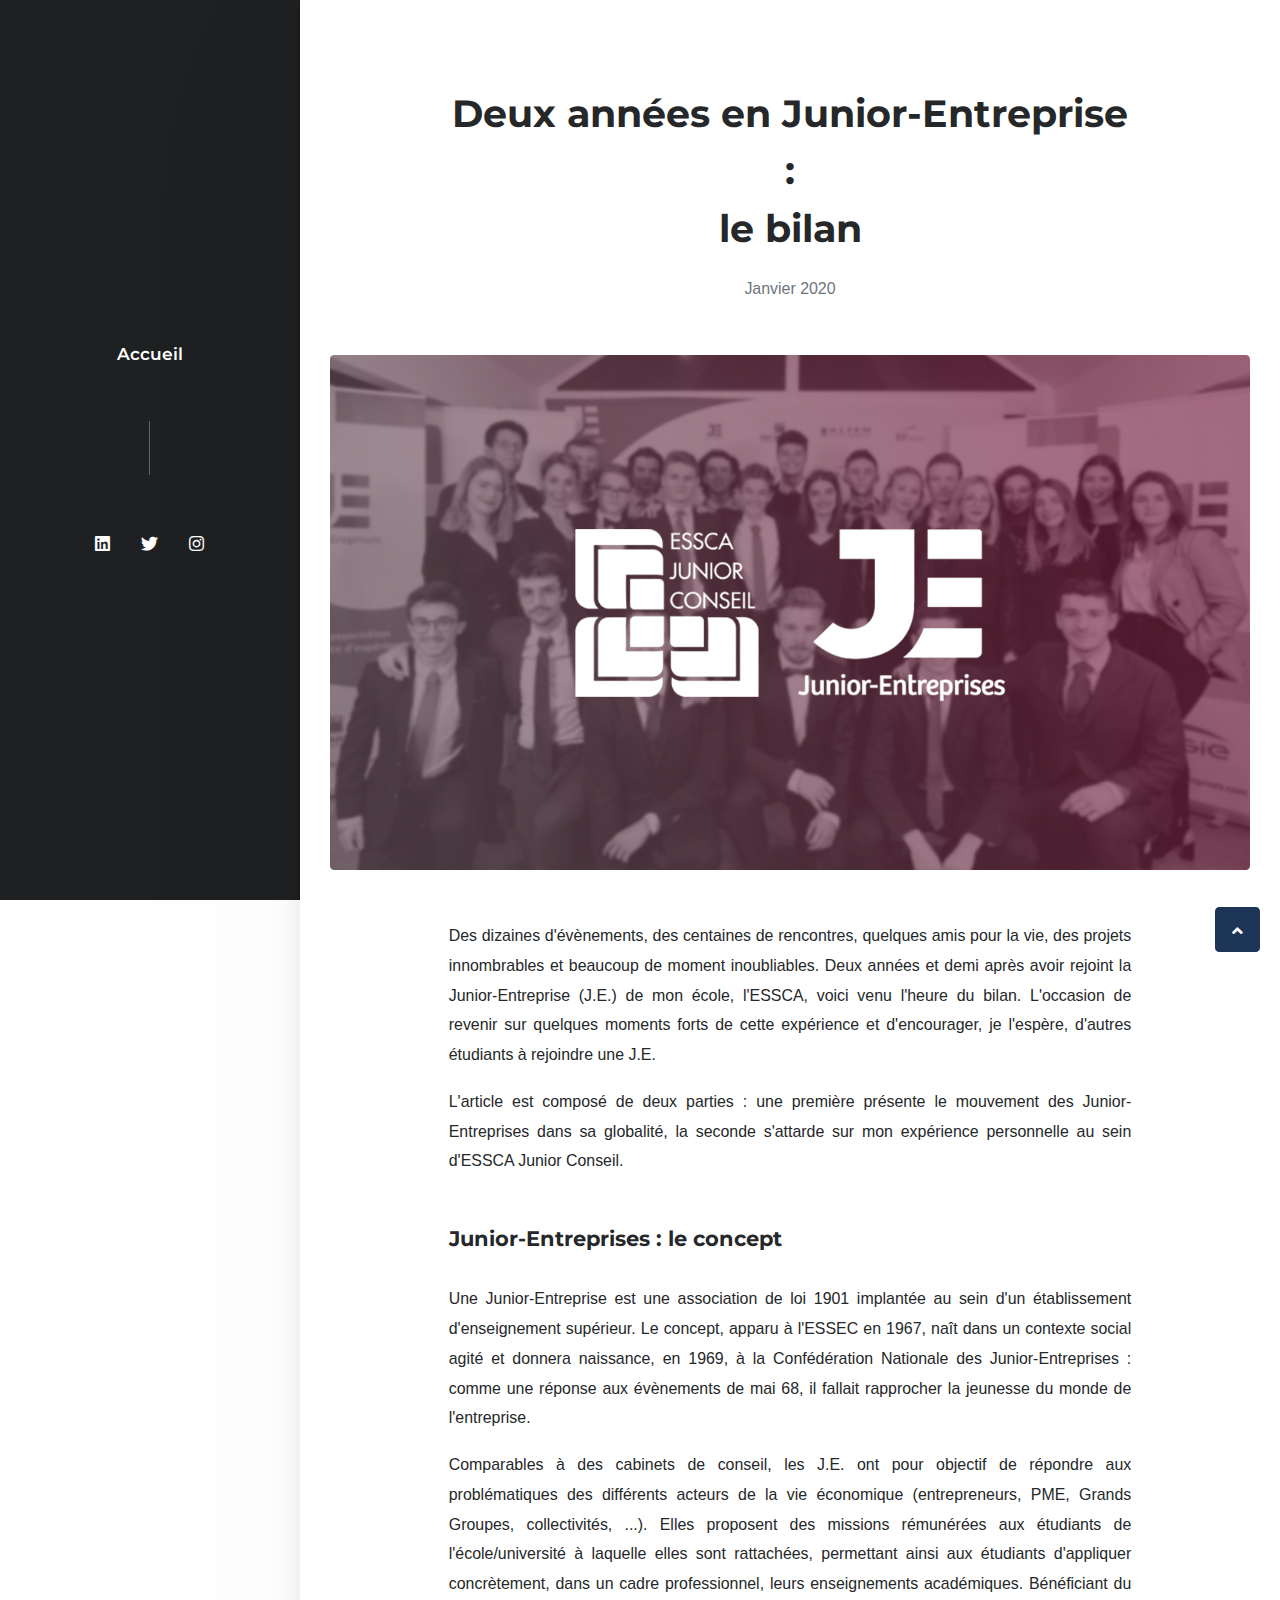
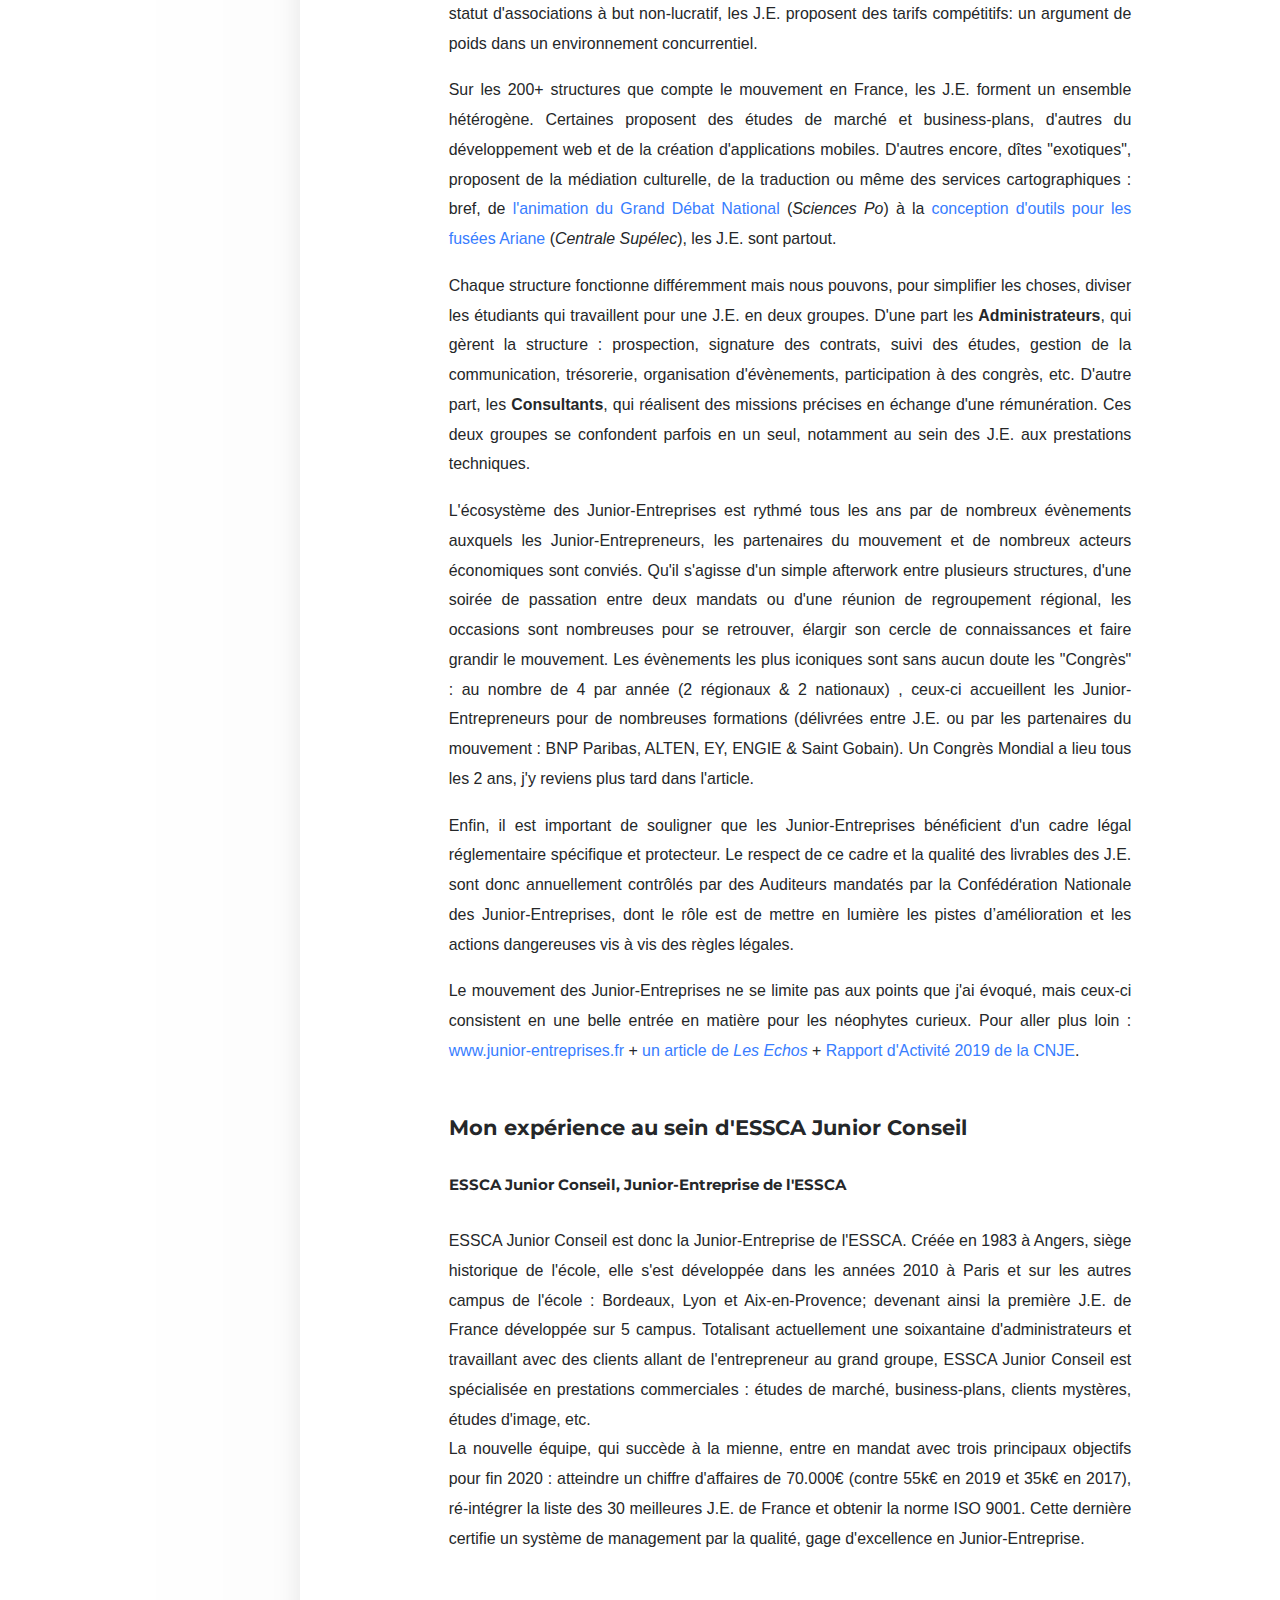
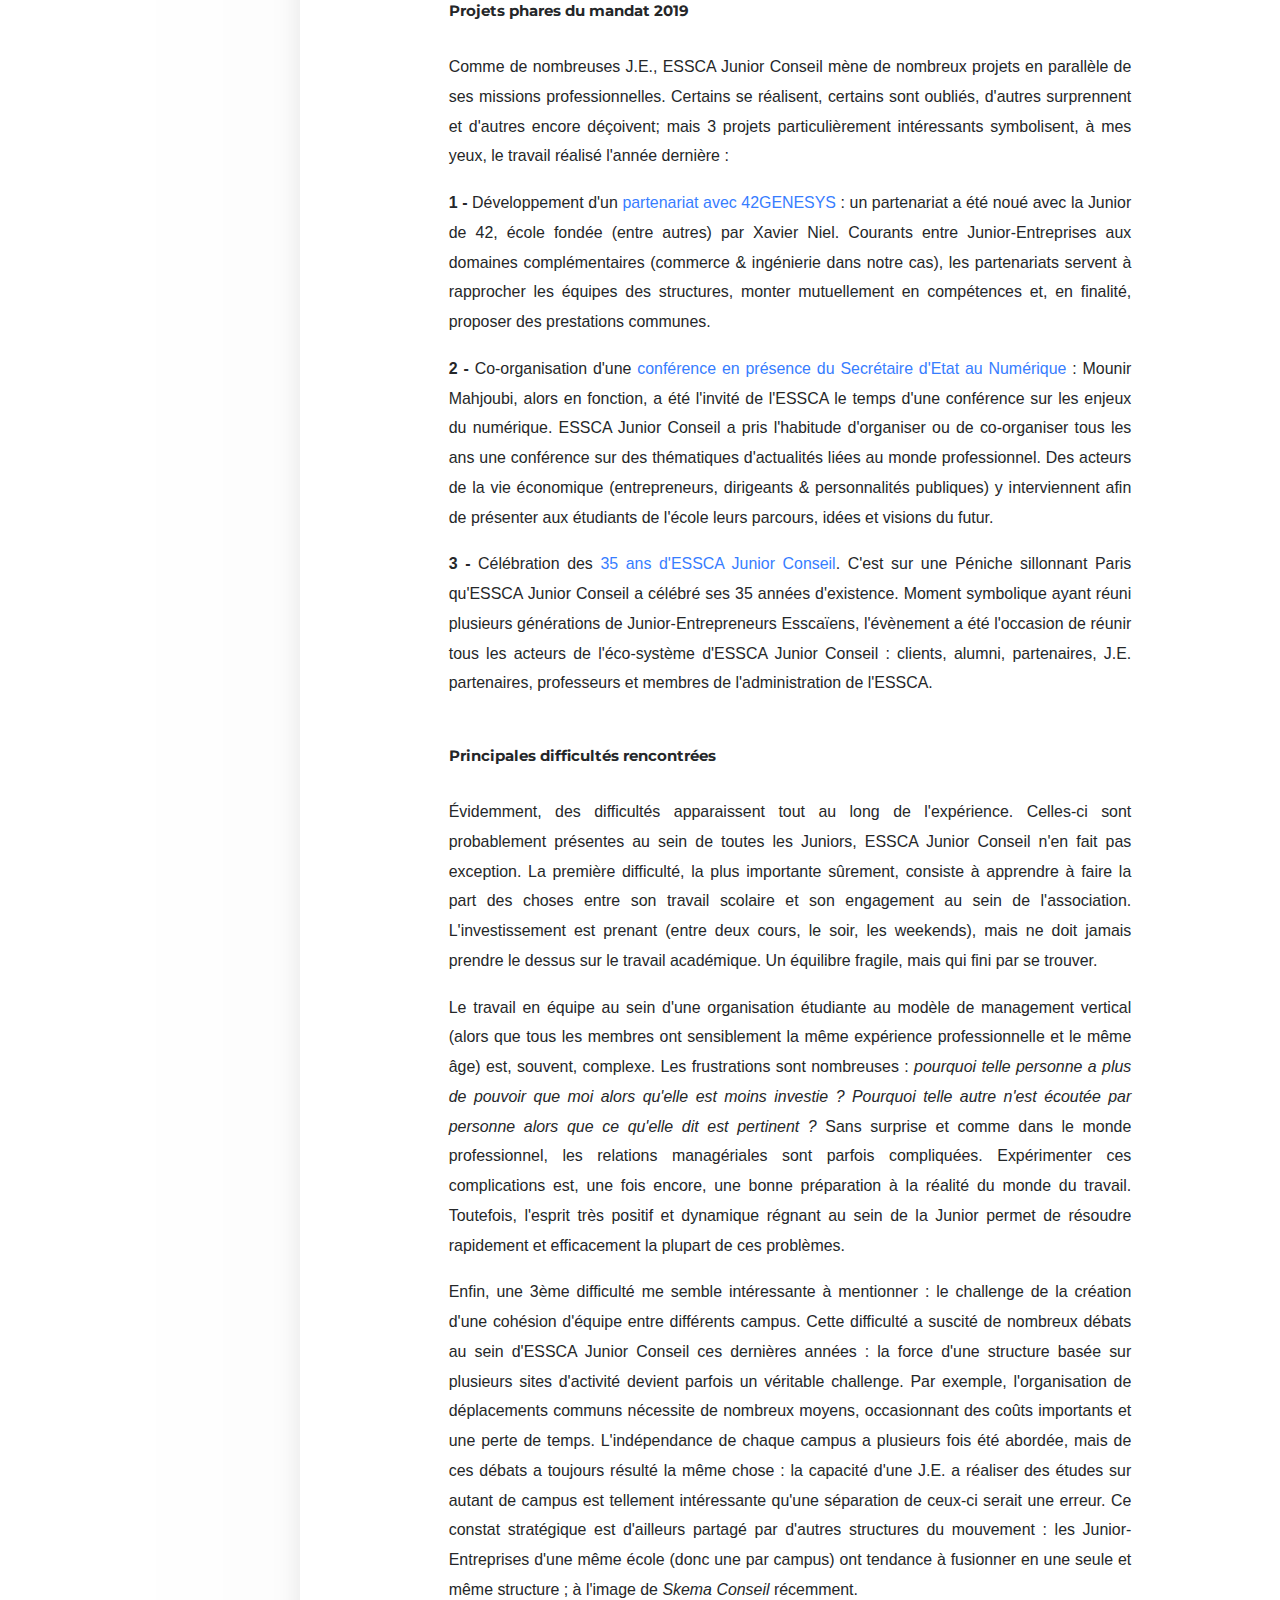
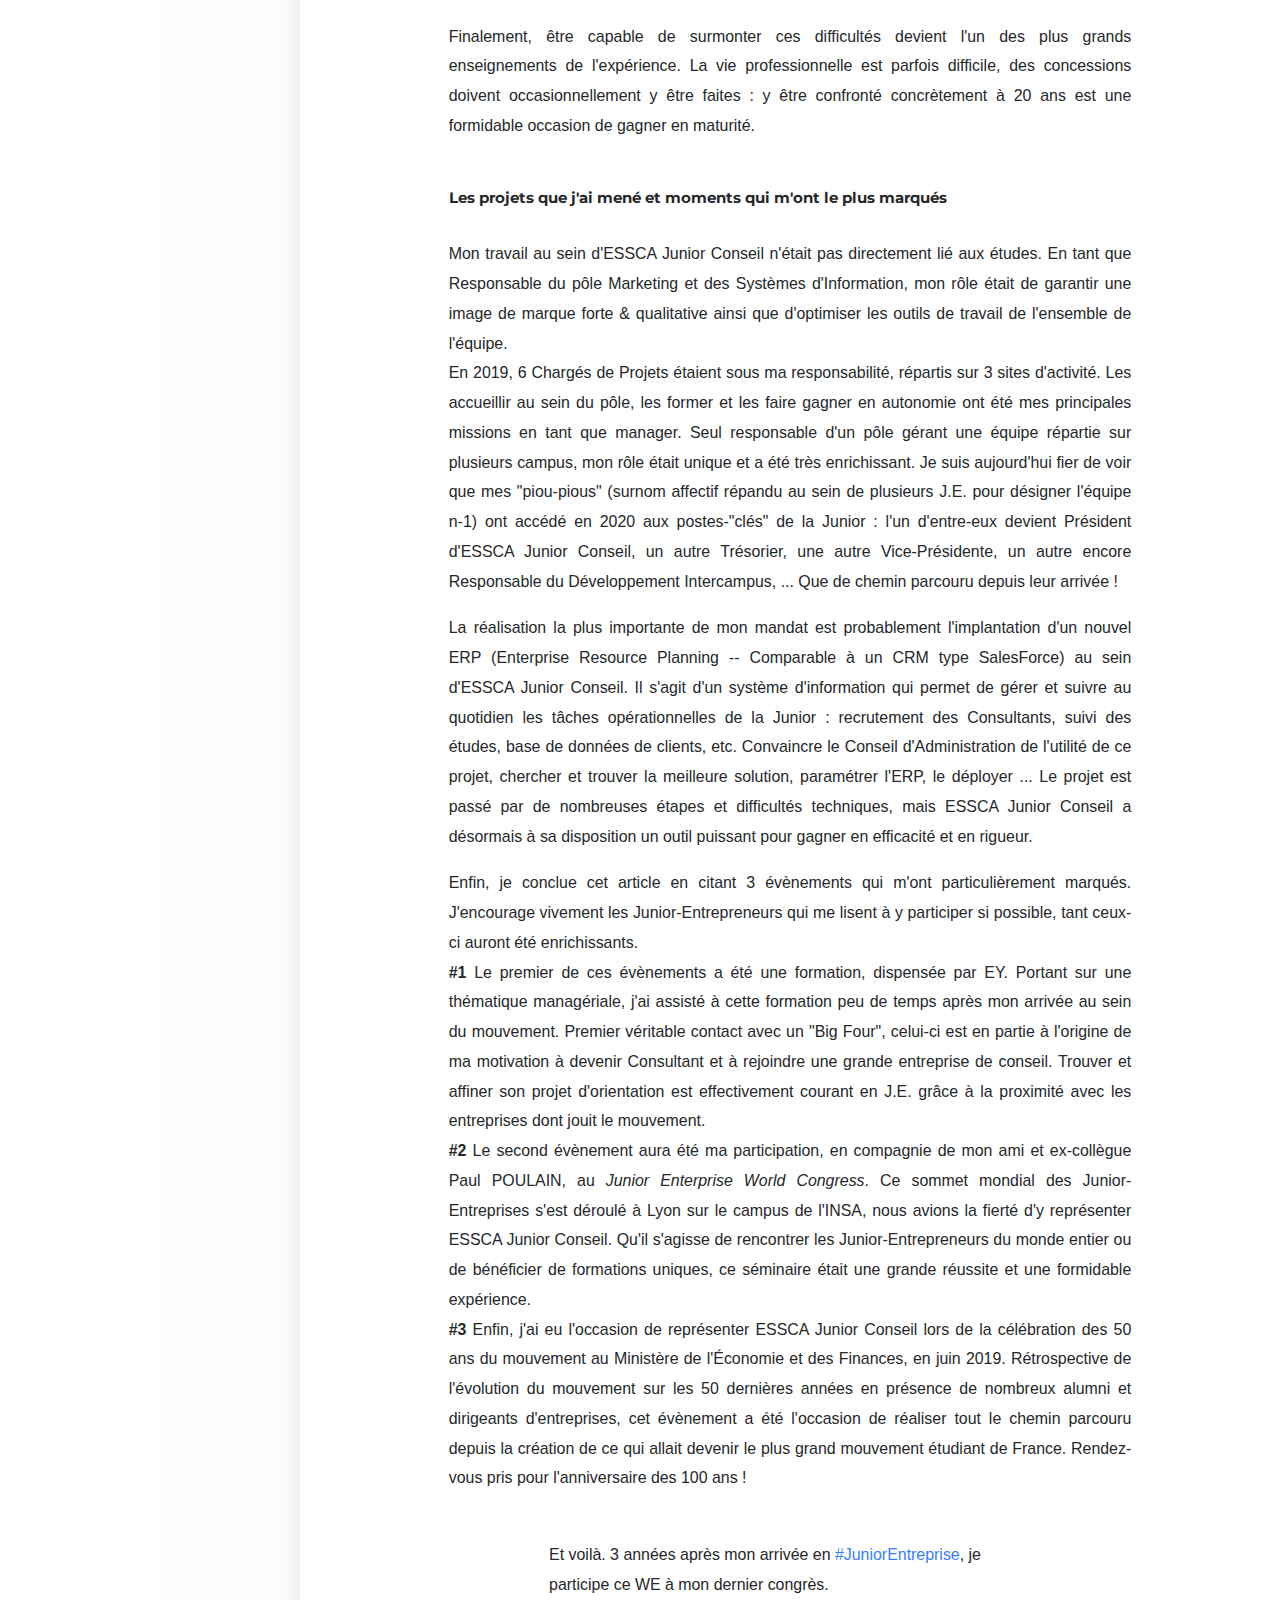
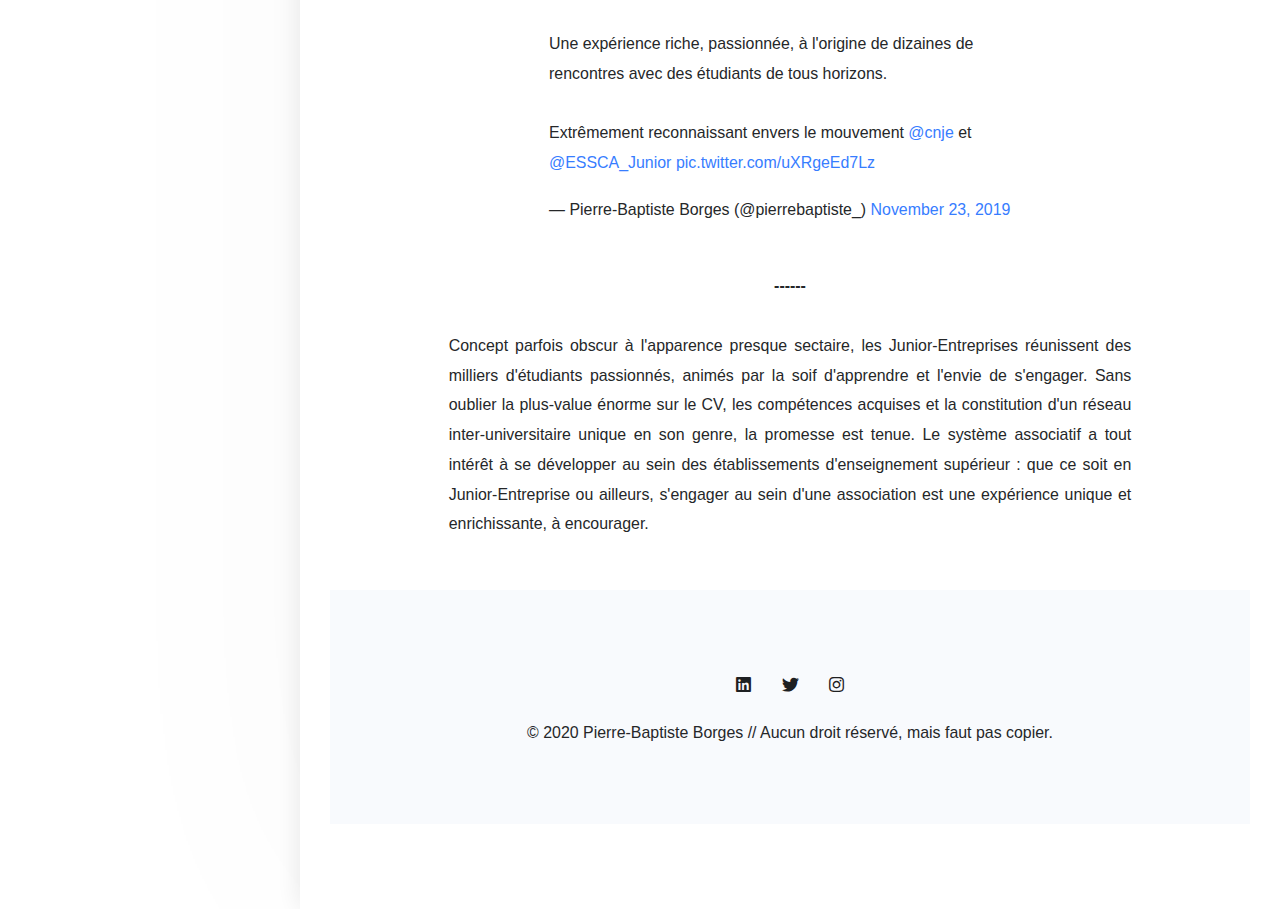
<file: bilan-je.html>
﻿<!DOCTYPE html>
<html lang="fr">
	<head>

	<!-- Global site tag (gtag.js) - Google Analytics -->
	<script async src="https://www.googletagmanager.com/gtag/js?id=UA-121214816-1"></script>
	<script>
 	window.dataLayer = window.dataLayer || [];
	function gtag(){dataLayer.push(arguments);}
	gtag('js', new Date());

	gtag('config', 'UA-121214816-1');
	https://medium.com/@pierrebaptiste.borges</script>

		<title>Deux ans et demi en Junior-Entreprise, le bilan</title>

		<meta charset="utf-8">
		<meta name="viewport" content="width=device-width, initial-scale=1">
		<meta name="description" content="Qu'est-ce qu'une Junior-Entreprise ? Qu'y fait-on ? Qu'est-ce que j'en retiens ? Après deux années d'expérience, le bilan.">
		<meta name="keywords" content="Pierre-Baptiste Borges">
		<meta name="author" content="Pierre-Baptiste Borges">
		<meta name="image" content="https://www.pierrebaptiste.com/assets/images/article-je-header-fb.jpg">

		<meta property="og:description" content="Qu'est-ce qu'une Junior-Entreprise ? Qu'y fait-on ? Qu'est-ce que j'en retiens ? Après deux années d'expérience, bref retour d'expérience.">
		<meta property="og:image" content="https://www.pierrebaptiste.com/assets/images/article-je-header-twitter.jpg">
		<meta property="og:url" content="https://www.pierrebaptiste.com/bilan-je.html">

		<meta property="twitter:title" content="Deux ans et demi en Junior-Entreprise, le bilan" />
		<meta property="twitter:description" content="Qu'est-ce qu'une Junior-Entreprise ? Qu'y fait-on ? Qu'est-ce que j'en retiens ? Après deux années d'expérience, bref retour d'expérience." />
		<meta property="twitter:card" content="summary_large_image" />
		<meta property="twitter:image:src" content="https://www.pierrebaptiste.com/assets/images/article-je-header-twitter.jpg" />
		<meta property="twitter:creator" content="@pierrebaptiste_" />

		<link rel="stylesheet" href="assets/css/bootstrap.min.css">
		<link rel="stylesheet" href="assets/css/style.css">
		<link rel="stylesheet" href="assets/css/utilities.css">
		<link rel="stylesheet" href="assets/css/custom.css">
		<link rel="stylesheet" href="assets/css/slick.min.css" type="text/css">
		<link rel="stylesheet" href="assets/css/vegas.min.css" type="text/css">
		<link rel="stylesheet" href="assets/css/featherlight.min.css" type="text/css">
		<link rel="stylesheet" href="assets/css/featherlight.gallery.min.css" type="text/css">
		<link rel="stylesheet" href="assets/css/fontawesome/all.min.css" type="text/css">
		<link rel="stylesheet" href="assets/css/themify-icons.css" type="text/css">

		<link href="https://fonts.googleapis.com/css?family=Montserrat:300,400,500,600,700%7CMRoboto:300,400,500,700display=swap" rel="stylesheet">

		<link rel="shortcut icon" href="assets/images/favicon.ico">

	</head>
	<body>

		<div class="site-container">

			<div id="top"></div>

			<!-- Navigation toggle -->
			<button type="button" id="navigation-toggle" class="nav-toggle nav-toggle-dark bg-light">
				<span></span>
			</button>

			<!-- Site header -->
			<header class="site-header site-header-light bg-dark">
				<div class="header-inner">

					<nav class="site-nav">
						<ul id="navigation">
							<li>
								<center><a href="https://www.pierrebaptiste.com" class="scrollto">Accueil</a></center>
							</li>
						</ul>
					</nav>
					<div class="nav-divider my-5"></div>
					<nav>

						<ul class="list-inline text-center">
							<li class="list-inline-item">
								<a target="blank" class="btn btn-sm btn-icon btn-outline-white btn-transparent rounded-circle" href="https://www.linkedin.com/in/pierrebaptisteborges/">
									<span class="btn-icon-inner fab fa-linkedin"></span>
								</a>
							</li>
							<li class="list-inline-item">
								<a target="blank" class="btn btn-sm btn-icon btn-outline-white btn-transparent rounded-circle" href="https://twitter.com/pierrebaptiste_">
									<span class="btn-icon-inner fab fa-twitter"></span>
								</a>
							</li>
							<li class="list-inline-item">
								<a target="blank" class="btn btn-sm btn-icon btn-outline-white btn-transparent rounded-circle" href="https://instagram.com/pb.bor">
									<span class="btn-icon-inner fab fa-instagram"></span>
								</a>
							</li>
							</li>
						</ul>
					</nav>
				</div>
			</header>

			

			<!-- Header overlay -->
			<div class="header-overlay">
				<div class="overlay-inner bg-dark opacity-80"></div>
			</div>

			<!-- Back to top button -->
			<button type="button" id="backtotop" class="btn btn-primary btn-icon">
				<span class="btn-icon-inner fas fa-angle-up"></span>
			</button>

			<!-- Page wrapper -->
			<div class="page-wrapper">
				<div class="page-content">

					<section>
						<div class="container">
							<div class="row text-center mb-5">
								<div class="col-lg-9 mx-lg-auto">
									<h2 class="mb-3">Deux années en Junior-Entreprise : <br> le bilan</h2>
									<p class="text-muted">Janvier 2020</p>
								</div>
							</div>

							<img class="img-fluid rounded mb-5" src="assets/images/article-je-header.jpg" alt="Pierre-Baptiste Borges, expérience en Junior-Entreprise">

							<div class="row mb-5">
								<div class="col-lg-9 mx-lg-auto"> 
									<p class="text-justify">Des dizaines d'évènements, des centaines de rencontres, quelques amis pour la vie, des projets innombrables et beaucoup de moment inoubliables. Deux années et demi après avoir rejoint la Junior-Entreprise (J.E.) de mon école, l'ESSCA, voici venu l'heure du bilan. L'occasion de revenir sur quelques moments forts de cette expérience et d'encourager, je l'espère, d'autres étudiants à rejoindre une J.E.</p>
								
									<p class="text-justify">L'article est composé de deux parties : une première présente le mouvement des Junior-Entreprises dans sa globalité, la seconde s'attarde sur mon expérience personnelle au sein d'ESSCA Junior Conseil.</p>
								
									<br>

									<h4>Junior-Entreprises : le concept</h4>
									<br>
									<p class="text-justify">Une Junior-Entreprise est une association de loi 1901 implantée au sein d'un établissement d'enseignement supérieur. Le concept, apparu à l'ESSEC en 1967, naît dans un contexte social agité et donnera naissance, en 1969, à la Confédération Nationale des Junior-Entreprises : comme une réponse aux évènements de mai 68, il fallait rapprocher la jeunesse du monde de l'entreprise.</p>
									
									<p class="text-justify">Comparables à des cabinets de conseil, les J.E. ont pour objectif de répondre aux problématiques des différents acteurs de la vie économique (entrepreneurs, PME, Grands Groupes, collectivités, ...). Elles proposent des missions rémunérées aux étudiants de l'école/université à laquelle elles sont rattachées, permettant ainsi aux étudiants d'appliquer concrètement, dans un cadre professionnel, leurs enseignements académiques. Bénéficiant du statut d'associations à but non-lucratif, les J.E. proposent des tarifs compétitifs: un argument de poids dans un environnement concurrentiel.</p>
																
									<p class="text-justify">Sur les 200+ structures que compte le mouvement en France, les J.E. forment un ensemble hétérogène. Certaines proposent des études de marché et business-plans, d'autres du développement web et de la création d'applications mobiles. D'autres encore, dîtes "exotiques", proposent de la médiation culturelle, de la traduction ou même des services cartographiques : bref, de <a href="https://junior-entreprises.com/business_case/grand-debat-national" target="_blank" rel="noopener" class="lien-externe" >l'animation du Grand Débat National</a> (<i>Sciences Po</i>) à la <a href="https://junior-entreprises.com/business_case/conception-realisation-dun-switchboard-arianegroup" target="_blank" rel="noopener" class="lien-externe" >conception d'outils pour les fusées Ariane </a>(<i>Centrale Supélec</i>), les J.E. sont partout.</p>
									
									<p class="text-justify">Chaque structure fonctionne différemment mais nous pouvons, pour simplifier les choses, diviser les étudiants qui travaillent pour une J.E. en deux groupes. D'une part les <b>Administrateurs</b>, qui gèrent la structure : prospection, signature des contrats, suivi des études, gestion de la communication, trésorerie, organisation d'évènements, participation à des congrès, etc. D'autre part, les <b>Consultants</b>, qui réalisent des missions précises en échange d'une rémunération. Ces deux groupes se confondent parfois en un seul, notamment au sein des J.E. aux prestations techniques.</p>
									
									<p class="text-justify">L'écosystème des Junior-Entreprises est rythmé tous les ans par de nombreux évènements auxquels les Junior-Entrepreneurs, les partenaires du mouvement et de nombreux acteurs économiques sont conviés. Qu'il s'agisse d'un simple afterwork entre plusieurs structures, d'une soirée de passation entre deux mandats ou d'une réunion de regroupement régional, les occasions sont nombreuses pour se retrouver, élargir son cercle de connaissances et faire grandir le mouvement. Les évènements les plus iconiques sont sans aucun doute les "Congrès" : au nombre de 4 par année (2 régionaux & 2 nationaux) , ceux-ci accueillent les Junior-Entrepreneurs pour de nombreuses formations (délivrées entre J.E. ou par les partenaires du mouvement : BNP Paribas, ALTEN, EY, ENGIE & Saint Gobain). Un Congrès Mondial a lieu tous les 2 ans, j'y reviens plus tard dans l'article.</p>
									
									<p class="text-justify">Enfin, il est important de souligner que les Junior-Entreprises bénéficient d'un cadre légal réglementaire spécifique et protecteur. Le respect de ce cadre et la qualité des livrables des J.E. sont donc annuellement contrôlés par des Auditeurs mandatés par la Confédération Nationale des Junior-Entreprises, dont le rôle est de mettre en lumière les pistes d’amélioration et les actions dangereuses vis à vis des règles légales.</p>
								
									<p class="text-justify">Le mouvement des Junior-Entreprises ne se limite pas aux points que j'ai évoqué, mais ceux-ci consistent en une belle entrée en matière pour les néophytes curieux. Pour aller plus loin : <a href="https://junior-entreprises.com" target="_blank" rel="noopener" class="lien-externe">www.junior-entreprises.fr</a> + <a href="https://start.lesechos.fr/societe/vie-ecole/qu-est-ce-que-les-junior-entreprises-decryptage-en-6-questions-cles-15024.php" target="_blank" rel="noopener" class="lien-externe" >un article de <i>Les Echos</i></a> + <a href="https://junior-entreprises.com/wp-content/uploads/2019/09/ra_cnje_compressed.pdf" target="_blank" rel="noopener" class="lien-externe" >Rapport d'Activité 2019 de la CNJE</a>.</p>
									
									<br>
									<h4>Mon expérience au sein d'ESSCA Junior Conseil</h4>
									<br>
									<h6>ESSCA Junior Conseil, Junior-Entreprise de l'ESSCA</h5>
									<br>
									<p class="text-justify">ESSCA Junior Conseil est donc la Junior-Entreprise de l'ESSCA. Créée en 1983 à Angers, siège historique de l'école, elle s'est développée dans les années 2010 à Paris et sur les autres campus de l'école : Bordeaux, Lyon et Aix-en-Provence; devenant ainsi la première J.E. de France développée sur 5 campus. Totalisant actuellement une soixantaine d'administrateurs et travaillant avec des clients allant de l'entrepreneur au grand groupe, ESSCA Junior Conseil est spécialisée en prestations commerciales : études de marché, business-plans, clients mystères, études d'image, etc. <br>La nouvelle équipe, qui succède à la mienne, entre en mandat avec trois principaux objectifs pour fin 2020 : atteindre un chiffre d'affaires de 70.000€ (contre 55k€ en 2019 et 35k€ en 2017), ré-intégrer la liste des 30 meilleures J.E. de France et obtenir la norme ISO 9001. Cette dernière certifie un système de management par la qualité, gage d'excellence en Junior-Entreprise.</p>
									<br>
									<h6>Projets phares du mandat 2019</h6>
									<br>
									<p class="text-justify">Comme de nombreuses J.E., ESSCA Junior Conseil mène de nombreux projets en parallèle de ses missions professionnelles. Certains se réalisent, certains sont oubliés, d'autres surprennent et d'autres encore déçoivent; mais 3 projets particulièrement intéressants symbolisent, à mes yeux, le travail réalisé l'année dernière : <p>
									<p class="text-justify"><b>1 -</b> Développement d'un <a href="https://www.essca.fr/essca-junior-conseil-la-junior-entreprise-de-lessca-vient-de-signer-un-partenariat-avec-42genesys-la-junior-entreprise-de-lecole-42" target="_blank" rel="noopener" class="lien-externe">partenariat avec 42GENESYS</a> : un partenariat a été noué avec la Junior de 42, école fondée (entre autres) par Xavier Niel. Courants entre Junior-Entreprises aux domaines complémentaires (commerce & ingénierie dans notre cas), les partenariats servent à rapprocher les équipes des structures, monter mutuellement en compétences et, en finalité, proposer des prestations communes.</p>
									<p class="text-justify"><b>2 -</b> Co-organisation d'une <a href="https://www.youtube.com/watch?v=PQZ-AILNkbA" target="_blank" rel="noopener" class="lien-externe" >conférence en présence du Secrétaire d'Etat au Numérique</a> : Mounir Mahjoubi, alors en fonction, a été l'invité de l'ESSCA le temps d'une conférence sur les enjeux du numérique. ESSCA Junior Conseil a pris l'habitude d'organiser ou de co-organiser tous les ans une conférence sur des thématiques d'actualités liées au monde professionnel. Des acteurs de la vie économique (entrepreneurs, dirigeants & personnalités publiques) y interviennent afin de présenter aux étudiants de l'école leurs parcours, idées et visions du futur. </p>
									<p class="text-justify"><b>3 -</b> Célébration des <a href="https://twitter.com/ESSCA_Junior/status/1070788378596163585" target="_blank" rel="noopener" class="lien-externe" >35 ans d'ESSCA Junior Conseil</a>. C'est sur une Péniche sillonnant Paris qu'ESSCA Junior Conseil a célébré ses 35 années d'existence. Moment symbolique ayant réuni plusieurs générations de Junior-Entrepreneurs Esscaïens, l'évènement a été l'occasion de réunir tous les acteurs de l'éco-système d'ESSCA Junior Conseil : clients, alumni, partenaires, J.E. partenaires, professeurs et membres de l'administration de l'ESSCA.</p>
									<br>
									<h6>Principales difficultés rencontrées</h6>
									<br>
									<p class="text-justify">Évidemment, des difficultés apparaissent tout au long de l'expérience. Celles-ci sont probablement présentes au sein de toutes les Juniors, ESSCA Junior Conseil n'en fait pas exception. La première difficulté, la plus importante sûrement, consiste à apprendre à faire la part des choses entre son travail scolaire et son engagement au sein de l'association. L'investissement est prenant (entre deux cours, le soir, les weekends), mais ne doit jamais prendre le dessus sur le travail académique. Un équilibre fragile, mais qui fini par se trouver.</p>
									<p class="text-justify">Le travail en équipe au sein d'une organisation étudiante au modèle de management vertical (alors que tous les membres ont sensiblement la même expérience professionnelle et le même âge) est, souvent, complexe. Les frustrations sont nombreuses : <i>pourquoi telle personne a plus de pouvoir que moi alors qu'elle est moins investie ? Pourquoi telle autre n'est écoutée par personne alors que ce qu'elle dit est pertinent ?</i> Sans surprise et comme dans le monde professionnel, les relations managériales sont parfois compliquées. Expérimenter ces complications est, une fois encore, une bonne préparation à la réalité du monde du travail. Toutefois, l'esprit très positif et dynamique régnant au sein de la Junior permet de résoudre rapidement et efficacement la plupart de ces problèmes. </p>
									<p class="text-justify">Enfin, une 3ème difficulté me semble intéressante à mentionner : le challenge de la création d'une cohésion d'équipe entre différents campus. Cette difficulté a suscité de nombreux débats au sein d'ESSCA Junior Conseil ces dernières années : la force d'une structure basée sur plusieurs sites d'activité devient parfois un véritable challenge. Par exemple, l'organisation de déplacements communs nécessite de nombreux moyens, occasionnant des coûts importants et une perte de temps. L'indépendance de chaque campus a plusieurs fois été abordée, mais de ces débats a toujours résulté la même chose : la capacité d'une J.E. a réaliser des études sur autant de campus est tellement intéressante qu'une séparation de ceux-ci serait une erreur. Ce constat stratégique est d'ailleurs partagé par d'autres structures du mouvement : les Junior-Entreprises d'une même école (donc une par campus) ont tendance à fusionner en une seule et même structure ; à l'image de <i>Skema Conseil</i> récemment.</p>
									<p class="text-justify">Finalement, être capable de surmonter ces difficultés devient l'un des plus grands enseignements de l'expérience. La vie professionnelle est parfois difficile, des concessions doivent occasionnellement y être faites : y être confronté concrètement à 20 ans est une formidable occasion de gagner en maturité.</p>
									<br>
									<h6>Les projets que j'ai mené et moments qui m'ont le plus marqués</h6>
									<br>
									<p class="text-justify">Mon travail au sein d'ESSCA Junior Conseil n'était pas directement lié aux études. En tant que Responsable du pôle Marketing et des Systèmes d'Information, mon rôle était de garantir une image de marque forte & qualitative ainsi que d'optimiser les outils de travail de l'ensemble de l'équipe. <br>En 2019, 6 Chargés de Projets étaient sous ma responsabilité, répartis sur 3 sites d'activité. Les accueillir au sein du pôle, les former et les faire gagner en autonomie ont été mes principales missions en tant que manager. Seul responsable d'un pôle gérant une équipe répartie sur plusieurs campus, mon rôle était unique et a été très enrichissant. Je suis aujourd'hui fier de voir que mes "piou-pious" (surnom affectif répandu au sein de plusieurs J.E. pour désigner l'équipe n-1) ont accédé en 2020 aux postes-"clés" de la Junior : l'un d'entre-eux devient Président d'ESSCA Junior Conseil, un autre Trésorier, une autre Vice-Présidente, un autre encore Responsable du Développement Intercampus, ... Que de chemin parcouru depuis leur arrivée !</p>
									
									<p class="text-justify">La réalisation la plus importante de mon mandat est probablement l'implantation d'un nouvel ERP (Enterprise Resource Planning -- Comparable à un CRM type SalesForce) au sein d'ESSCA Junior Conseil. Il s'agit d'un système d'information qui permet de gérer et suivre au quotidien les tâches opérationnelles de la Junior : recrutement des Consultants, suivi des études, base de données de clients, etc. Convaincre le Conseil d'Administration de l'utilité de ce projet, chercher et trouver la meilleure solution, paramétrer l'ERP, le déployer ... Le projet est passé par de nombreuses étapes et difficultés techniques, mais ESSCA Junior Conseil a désormais à sa disposition un outil puissant pour gagner en efficacité et en rigueur.</p>
									<p class="text-justify">Enfin, je conclue cet article en citant 3 évènements qui m'ont particulièrement marqués. J'encourage vivement les Junior-Entrepreneurs qui me lisent à y participer si possible, tant ceux-ci auront été enrichissants. <br> <b>#1</b> Le premier de ces évènements a été une formation, dispensée par EY. Portant sur une thématique managériale, j'ai assisté à cette formation peu de temps après mon arrivée au sein du mouvement. Premier véritable contact avec un "Big Four", celui-ci est en partie à l'origine de ma motivation à devenir Consultant et à rejoindre une grande entreprise de conseil. Trouver et affiner son projet d'orientation est effectivement courant en J.E. grâce à la proximité avec les entreprises dont jouit le mouvement.<br><b>#2</b> Le second évènement aura été ma participation, en compagnie de mon ami et ex-collègue Paul POULAIN, au <i>Junior Enterprise World Congress</i>. Ce sommet mondial des Junior-Entreprises s'est déroulé à Lyon sur le campus de l'INSA, nous avions la fierté d'y représenter ESSCA Junior Conseil. Qu'il s'agisse de rencontrer les Junior-Entrepreneurs du monde entier ou de bénéficier de formations uniques, ce séminaire était une grande réussite et une formidable expérience. <br><b>#3</b> Enfin, j'ai eu l'occasion de représenter ESSCA Junior Conseil lors de la célébration des 50 ans du mouvement au Ministère de l'Économie et des Finances, en juin 2019. Rétrospective de l'évolution du mouvement sur les 50 dernières années en présence de nombreux alumni et dirigeants d'entreprises, cet évènement a été l'occasion de réaliser tout le chemin parcouru depuis la création de ce qui allait devenir le plus grand mouvement étudiant de France. Rendez-vous pris pour l'anniversaire des 100 ans !</p>
									<br>
									<div class="col-lg-9 mx-lg-auto"><blockquote class="twitter-tweet" data-theme="light"><p lang="fr" dir="ltr">Et voilà. 3 années après mon arrivée en <a href="https://twitter.com/hashtag/JuniorEntreprise?src=hash&amp;ref_src=twsrc%5Etfw">#JuniorEntreprise</a>, je participe ce WE à mon dernier congrès.<br><br>Une expérience riche, passionnée, à l&#39;origine de dizaines de rencontres avec des étudiants de tous horizons.<br><br>Extrêmement reconnaissant envers le mouvement <a href="https://twitter.com/cnje?ref_src=twsrc%5Etfw">@cnje</a> et <a href="https://twitter.com/ESSCA_Junior?ref_src=twsrc%5Etfw">@ESSCA_Junior</a> <a href="https://t.co/uXRgeEd7Lz">pic.twitter.com/uXRgeEd7Lz</a></p>&mdash; Pierre-Baptiste Borges (@pierrebaptiste_) <a href="https://twitter.com/pierrebaptiste_/status/1198184585034637312?ref_src=twsrc%5Etfw">November 23, 2019</a></blockquote> <script async src="https://platform.twitter.com/widgets.js" charset="utf-8"></script></div>
									<br>
									<center><b>------</b></center>
									<br>
									<p class="text-justify">Concept parfois obscur à l'apparence presque sectaire, les Junior-Entreprises réunissent des milliers d'étudiants passionnés, animés par la soif d'apprendre et l'envie de s'engager. Sans oublier la plus-value énorme sur le CV, les compétences acquises et la constitution d'un réseau inter-universitaire unique en son genre, la promesse est tenue. Le système associatif a tout intérêt à se développer au sein des établissements d'enseignement supérieur : que ce soit en Junior-Entreprise ou ailleurs, s'engager au sein d'une association est une expérience unique et enrichissante, à encourager.</p>
								
								</div>
							</div>

					<!-- Site footer -->
					<footer class="site-footer bg-light">
						<div class="container">					
							<nav class="mb-3">
								<ul class="list-inline text-center">
									<li class="list-inline-item">
										<a target="blank" class="btn btn-sm btn-icon btn-outline-dark btn-transparent rounded-circle" href="https://www.linkedin.com/in/pierrebaptisteborges/">
											<span class="btn-icon-inner fab fa-linkedin"></span>
										</a>
									</li>
									<li target="blank" class="list-inline-item">
										<a class="btn btn-sm btn-icon btn-outline-dark btn-transparent rounded-circle" href="https://twitter.com/pierrebaptiste_">
											<span class="btn-icon-inner fab fa-twitter"></span>
										</a>
									</li>
									<li target="blank" class="list-inline-item">
										<a class="btn btn-sm btn-icon btn-outline-dark btn-transparent rounded-circle" href="https://instagram.com/pb.bor">
											<span class="btn-icon-inner fab fa-instagram"></span>
										</a>
									</li>
								</ul>
							</nav>
							<p class="text-center">© 2020 Pierre-Baptiste Borges // Aucun droit réservé, mais faut pas copier.</p>
						</div>
					</footer>

				</div><!--end .page-content -->
			</div><!-- end .page-wrapper -->

		</div>

		<script src="assets/js/jquery.min.js"></script>
		<script src="assets/js/bootstrap.bundle.min.js"></script>
		<script src="assets/js/jquery.easing.min.js"></script>
		<script src="assets/js/jquery.validate.min.js"></script>
		<script src="assets/js/jquery.form.min.js"></script>
		<script src="assets/js/imagesloaded.pkgd.min.js"></script>
		<script src="assets/js/isotope.pkgd.min.js"></script>
		<script src="assets/js/jquery.detect_swipe.min.js"></script>
		<script src="assets/js/featherlight.min.js"></script>
		<script src="assets/js/featherlight.gallery.min.js"></script>
		<script src="assets/js/granim.min.js"></script>
		<script src="assets/js/slick.min.js"></script>
		<script src="assets/js/vegas.min.js"></script>
		<script src="assets/js/typed.min.js"></script>

		<script src="assets/js/main.js"></script>

	</body>
</html>
</file>
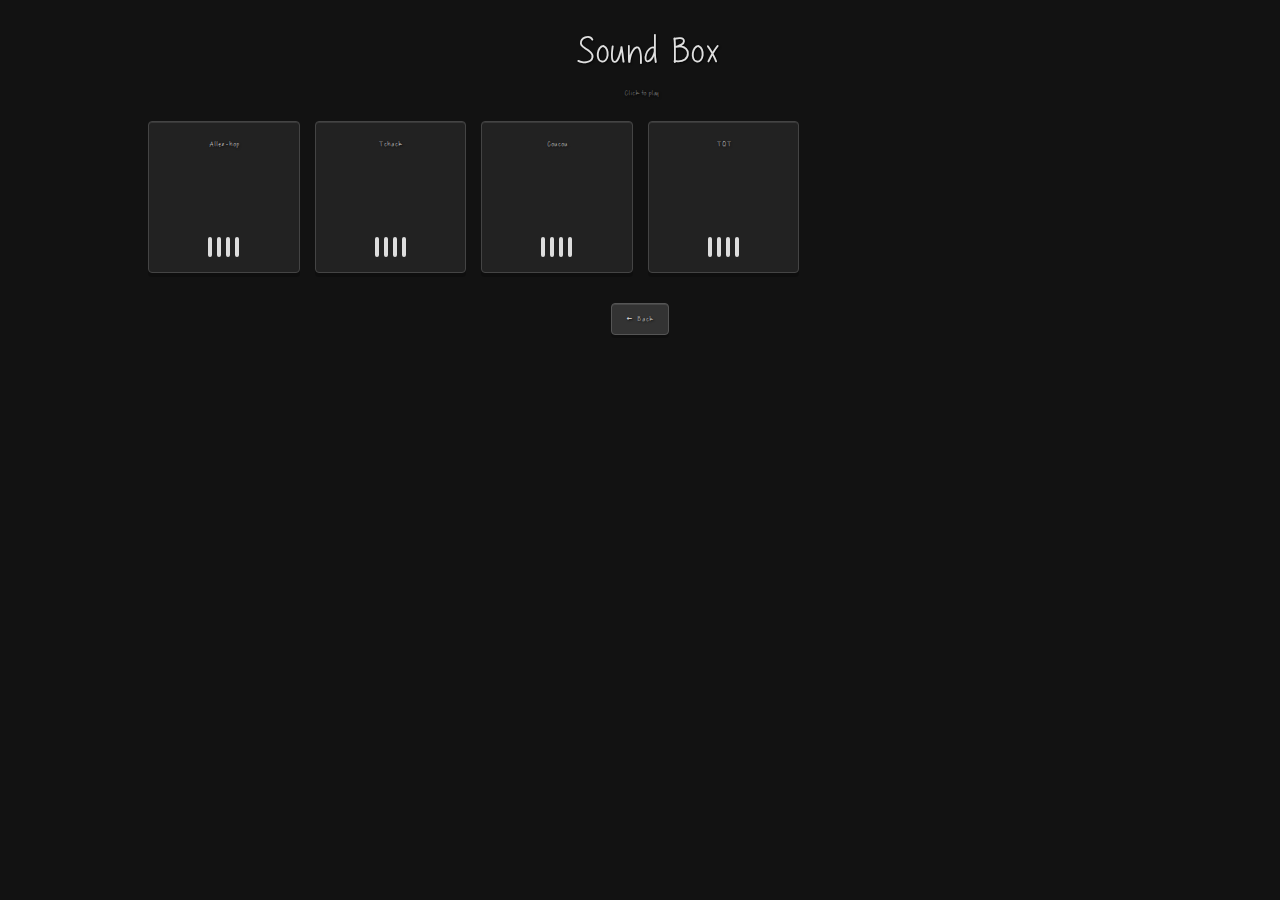
<file: soundbox.html>
<!DOCTYPE html>
<html lang="en">
<head>
    <meta charset="UTF-8">
    <meta name="viewport" content="width=device-width, initial-scale=1.0">
    <meta name="robots" content="noindex, nofollow">
    <title>Sound Box</title>
    <link rel="stylesheet" href="css/normalize.css">
    <link rel="stylesheet" href="css/skeleton.css">
    <link rel="stylesheet" href="css/soundbox-style.css">
    <link rel="icon" type="image/x-icon" href="img/Favicon.ico">
</head>
<body>
    <div class="container">
        <header>
            <h1>Sound Box</h1>
            <p class="subtitle">Click to play</p>
        </header>
        
        <div class="sound-grid">
            <!-- Sound cards will be generated by JavaScript -->
        </div>
        
        <footer>
            <div class="retro-controls">
                <a href="index.html" class="back-btn">← Back</a>
            </div>
        </footer>
    </div>

    <script src="js/soundbox.js"></script>
</body>
</html>
</file>
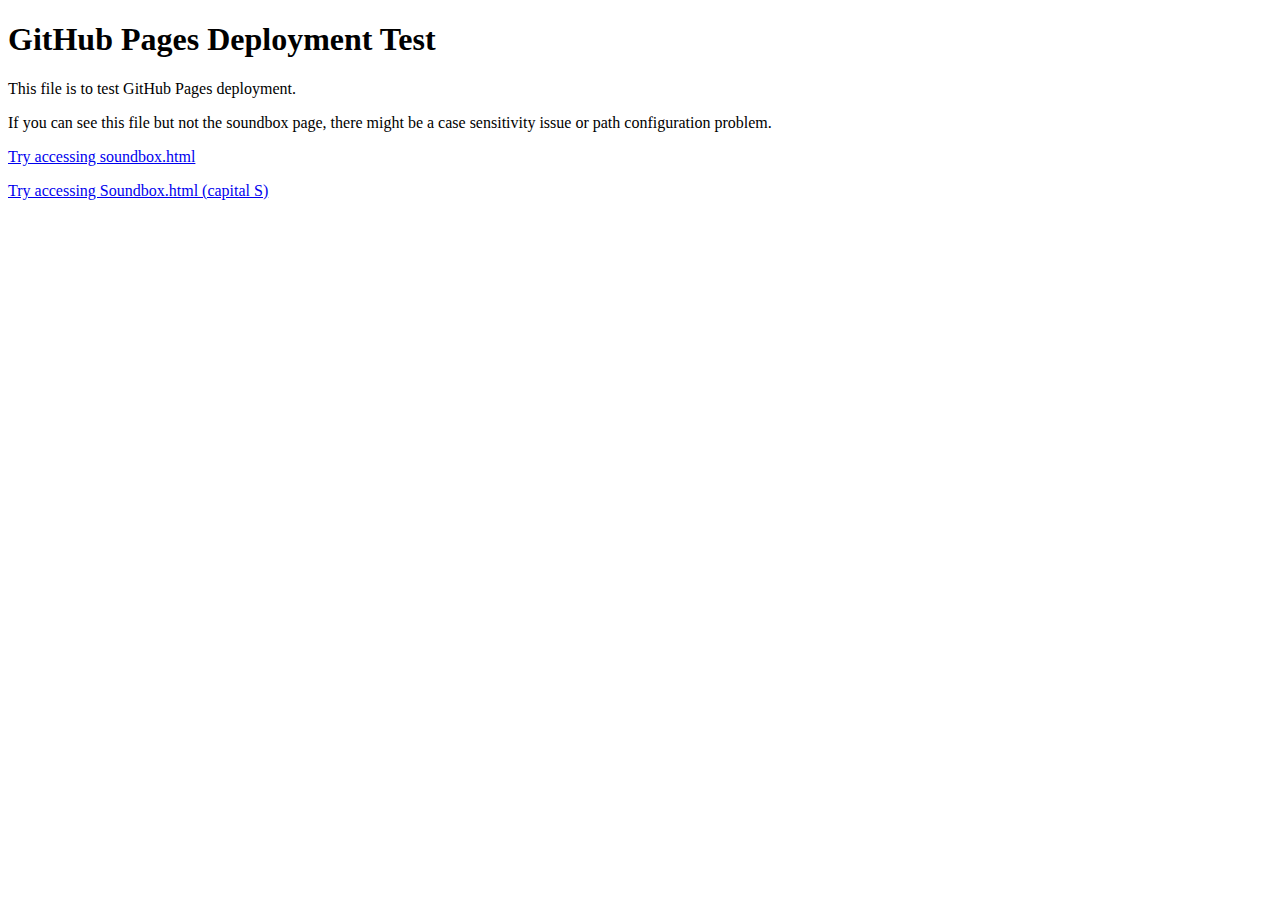
<file: test-deploy.html>
<!DOCTYPE html>
<html lang="en">
<head>
    <meta charset="UTF-8">
    <meta name="viewport" content="width=device-width, initial-scale=1.0">
    <title>Deployment Test</title>
</head>
<body>
    <h1>GitHub Pages Deployment Test</h1>
    <p>This file is to test GitHub Pages deployment.</p>
    <p>If you can see this file but not the soundbox page, there might be a case sensitivity issue or path configuration problem.</p>
    <p><a href="soundbox.html">Try accessing soundbox.html</a></p>
    <p><a href="Soundbox.html">Try accessing Soundbox.html (capital S)</a></p>
</body>
</html>
</file>
<file: assets/css/style.css>
﻿/*
Theme Name: Malat
Description: Responsive Personal / Portfolio / Resume Template
Author: Erilisdesign
Theme URI: https://preview.erilisdesign.com/html/malat/
Author URI: https://themeforest.net/user/erilisdesign
Version: 1.1.0
License: https://themeforest.net/licenses/standard
*/

/*------------------------------------------------------
[Table of contents]

1. Global Styles
2. Typography
3. Site Header
4. Footer
5. Forms
6. Buttons
7. Page Cover
8. Pagination
9. Alerts
10. Progress Bars
11. Listing & List Group
12. Badges
13. Tables
14. Avatars
15. Block
16. Feature Block
17. News Block
18. Portfolio
19. Slider
20. Tooltips & Popovers
21. Modals
22. Divider
23. Overlays
24. Preloader
25. Other
26. Responsive Utilities
------------------------------------------------------*/

/*------------------------------------------------------
[1. Global Styles]
*/
body {
	position: relative;
	overflow-x: hidden;
	-webkit-font-smoothing: antialiased;
	-moz-osx-font-smoothing: grayscale;
	-webkit-text-size-adjust: 100%;
	white-space: normal;
	min-height: 100vh;
}

.main-container {
	clear: both;
}

.page-content {
	position: relative;
	background: rgb(255, 255, 255);
}

section {
	position: relative;
	padding: 5rem 0;
}

.container,
.container-fluid {
	position: relative;
}

audio, canvas, progress, video {
	display: inline-block;
	vertical-align: baseline;
}

video {
	max-width: 100%;
}

img {
	width: auto;
	height: auto;
	max-width: 100%;
}

iframe {
	display: block;
	border: 0;
	overflow: hidden;
}

/*------------------------------------------------------
[2. Typography]
*/
html {
	font-size: 17px;
}

body {
	font-family: 'Roboto', Helvetica, sans-serif;
	font-size: .9375rem;
	font-weight: normal;
	line-height: 1.75rem;
	color: #252729;
}

h1, .h1,
h2, .h2,
h3, .h3,
h4, .h4,
h5, .h5,
h6, .h6 {
	position: relative;
	margin-top: 0;
	margin-bottom: 0;
	font-family: 'Montserrat', Helvetica, sans-serif;
	line-height: 1.5;
	color: inherit;
}

h1 a, h2 a, h3 a, h4 a, h5 a, h6 a {
	color: inherit;
}

h1, .h1 {
	font-size: 3rem;
	font-weight: 700;
}

h2, .h2 {
	font-size: 2.25rem;
	font-weight: 700;
}

h3, .h3 {
	font-size: 1.5rem;
	font-weight: 700;
}

h4, .h4 {
	font-size: 1.25rem;
	font-weight: 700;
}

h5, .h5 {
	font-size: 1rem;
	font-weight: 700;
}

h6, .h6 {
	font-size: 0.875rem;
	font-weight: 700;
}

/* Heading Uppercase */
.heading-uppercase {
	text-transform: uppercase;
	font-weight: 700;
}

h1.heading-uppercase,
.h1.heading-uppercase {
	letter-spacing: 4px;
	margin-right: -4px;
}

h2.heading-uppercase,
.h2.heading-uppercase {
	letter-spacing: 4px;
	margin-right: -4px;
}

h3.heading-uppercase,
.h3.heading-uppercase {
	letter-spacing: 4px;
	margin-right: -4px;
}

h4.heading-uppercase,
.h4.heading-uppercase {
	letter-spacing: 4px;
	margin-right: -4px;
}

h5.heading-uppercase,
.h5.heading-uppercase {
	font-weight: 700;
	letter-spacing: 2px;
	margin-right: -2px;
}

h6.heading-uppercase,
.h6.heading-uppercase {
	font-weight: 700;
	letter-spacing: 2px;
	margin-right: -2px;
}

p {
	margin-bottom: 1rem;
}

p.lead {
	font-size: 1.125rem;
	font-weight: 400;
	line-height: 1.875;
}

.section-title {
	position: relative;
}

.section-title > *:not(.title-letter) {
	position: relative;
	z-index: 2;
}

.title-letter {
	position: absolute;
	top: 50%;
	left: .25em;
	font-family: 'Montserrat', Helvetica, sans-serif;
	font-size: 3em;
	line-height: 1;
	font-weight: 700;
	text-align: inherit;
	color: rgba(0,0,0,.07);
	-webkit-transform: translate(0%,-50%);
	-ms-transform: translate(0%,-50%);
	transform: translate(0%,-50%);
	-webkit-user-select: none;
	-moz-user-select: none;
	-ms-user-select: none;
	user-select: none;
}

/*Selection*/

::selection{
background-color: rgb(116, 3, 3);
	color: white;
  }
  
  /* Firefox */
  ::-moz-selection {
	background-color: rgb(109, 2, 2);
	color: white;
  }

.text-center .title-letter {
	left: 0;
	right: 0;
}

.blockquote {
	font-size: 1.5rem;
	line-height: 1.5;
	font-style: italic;
	font-weight: 300;
}

a {
	cursor: pointer;
	color: #377dff;
	text-decoration: none;
}

a:not(.btn) {
	-webkit-transition: all .2s ease-out;
	-moz-transition: all .2s ease-out;
	transition: all .2s ease-out;
}

a:hover,
a:focus {
	text-decoration: none;
	outline: 0;
	color: #377dff;
}

a, button {
	outline: none;
}

em {
	font-style: italic;
}

strong {
	font-weight: 700;
}

address, blockquote, dd, dl, fieldset, form, ol, p, pre, table, ul {
	margin-bottom: 1rem;
}

pre {
	margin: 0;
	padding: 9.5px;
	color: #333;
	background-color: #f7f7f7;
	border: 1px solid #e8e8e8;
	border-radius: 0px;
	text-align: left;
}

input,
select,
textarea { 
	font-size: 1rem;
	font-style: normal;
	font-weight: 400;
}

ul,
ol {
	margin-top: 0;
	margin-bottom: 0;
}

dt {
	font-weight: 600;
}

dd {
	margin-bottom: .5rem;
	margin-left: 0;
}

p:last-child,
pre:last-child,
table:last-child,
blockquote:last-child,
dd:last-child,
dd dl:last-child {
	margin-bottom: 0;
}

/*------------------------------------------------------
[3. Site Header]
*/
body.site-header-open {
	overflow-y: hidden;
}

/* Mobile logo */
.mobile-logo {
	display: -ms-flexbox;
	display: flex;
	-ms-flex-wrap: wrap;
	flex-wrap: wrap;
	-ms-flex-align: center;
	align-items: center;
	position: fixed;
	top: 15px;
	left: 15px;
	max-width: calc(100% - 45px - 54px);
	min-height: 54px;
	padding: 5px 15px;
	background-color: transparent;
	border: 1px solid transparent;
	box-shadow: 0 0 15px rgba(0,0,0,.07), 0 0 5px rgba(0,0,0,.07);
	font-family: 'Montserrat', Helvetica, sans-serif;
	font-size: 1.25rem;
	font-weight: 500;
	line-height: 1.5;
	color: #fff;
	text-align: center;
	cursor: pointer;
	outline: none;
	z-index: 9400;
	-webkit-user-select: none;
	-moz-user-select: none;
	-ms-user-select: none;
	user-select: none;
}

.mobile-logo:hover {
	color: #fff;
}

.mobile-logo span,
.mobile-logo img {
	display: block;
	position: relative;
}

.mobile-logo.mobile-logo-light {
	color: #fff;
	border-color: rgba(255,255,255,.2);
}

.mobile-logo.mobile-logo-dark {
	color: #252729;
	border-color: rgba(0,0,0,.07);
}

/* Nav toggle */
.nav-toggle {
	position: fixed;
	top: 15px;
	right: 15px;
	width: 54px;
	height: 54px;
	padding: 0;
	background-color: transparent;
	border: 1px solid transparent;
	border-radius: 0;
	box-shadow: 0 0 15px rgba(0,0,0,.07), 0 0 5px rgba(0,0,0,.07);
	color: #fff;
	cursor: pointer;
	outline: none;
	z-index: 10000;
	-webkit-user-select: none;
	-moz-user-select: none;
	-ms-user-select: none;
	user-select: none;
}

.nav-toggle:focus {
	outline: none;
}

.nav-toggle span {
	position: relative;
	width: 30px;
	margin: 0 auto;
	background: #fff;
	-webkit-transition: background .2s .2s ease-in-out;
	-moz-transition: background .2s .2s ease-in-out;
	-o-transition: background .2s .2s ease-in-out;
	transition: background .2s .2s ease-in-out;
}

.nav-toggle span,
.nav-toggle span:before,
.nav-toggle span:after {
	display: block;
	height: 2px;
	-webkit-background-clip: padding-box;
	-moz-background-clip: padding;
	background-clip: padding-box;
}

.nav-toggle span:before,
.nav-toggle span:after {
	position: absolute;
	content: '';
	width: 15px;
	background: #fff;
	-webkit-transform-origin: 50% 50%;
	-moz-transform-origin: 50% 50%;
	-o-transform-origin: 50% 50%;
	-ms-transform-origin: 50% 50%;
	transform-origin: 50% 50%;
	-webkit-transition: top .2s .4s ease-in-out, left .2s .2s ease-in-out, right .2s .2s ease-in-out, width .2s .2s ease-in-out, -webkit-transform .2s ease-in-out;
	-moz-transition: top .2s .4s ease-in-out, left .2s .2s ease-in-out, right .2s .2s ease-in-out, width .2s .2s ease-in-out, -moz-transform .2s ease-in-out;
	-o-transition: top .2s .4s ease-in-out, left .2s .2s ease-in-out, right .2s .2s ease-in-out, width .2s .2s ease-in-out, -o-transform .2s ease-in-out;
	transition: top .2s .4s ease-in-out, left .2s .2s ease-in-out, right .2s .2s ease-in-out, width .2s .2s ease-in-out, transform .2s ease-in-out;
}

.nav-toggle span:before {
	top: 10px;
	left: 15px;
}

.nav-toggle span:after {
	top: -10px;
	right: 15px;
}

.nav-toggle.open span {
	background: transparent !important;
	-webkit-transition: background .2s 0s ease-in-out;
	-moz-transition: background .2s 0s ease-in-out;
	-o-transition: background .2s 0s ease-in-out;
	transition: background .2s 0s ease-in-out;
}

.nav-toggle.open span:before,
.nav-toggle.open span:after {
	top: 0;
	width: 30px;
	-webkit-transition: top .2s ease-in-out, left .2s .2s ease-in-out, right .2s .2s ease-in-out, width .2s .2s ease-in-out, -webkit-transform .2s .4s ease-in-out;
	-moz-transition: top .2s ease-in-out, left .2s .2s ease-in-out, right .2s .2s ease-in-out, width .2s .2s ease-in-out, -moz-transform .2s .4s ease-in-out;
	-o-transition: top .2s ease-in-out, left .2s .2s ease-in-out, right .2s .2s ease-in-out, width .2s .2s ease-in-out, -o-transform .2s .4s ease-in-out;
	transition: top .2s ease-in-out, left .2s .2s ease-in-out, right .2s .2s ease-in-out, width .2s .2s ease-in-out, transform .2s .4s ease-in-out;
}

.nav-toggle.open span:before {
	left: 0;
	-webkit-transform: rotate3d(0, 0, 1, 45deg);
	-moz-transform: rotate3d(0, 0, 1, 45deg);
	-o-transform: rotate3d(0, 0, 1, 45deg);
	-ms-transform: rotate3d(0, 0, 1, 45deg);
	transform: rotate3d(0, 0, 1, 45deg);
}

.nav-toggle.open span:after {
	right: 0;
	-webkit-transform: rotate3d(0, 0, 1, -45deg);
	-moz-transform: rotate3d(0, 0, 1, -45deg);
	-o-transform: rotate3d(0, 0, 1, -45deg);
	-ms-transform: rotate3d(0, 0, 1, -45deg);
	transform: rotate3d(0, 0, 1, -45deg);
}

.nav-toggle.nav-toggle-light {
	border-color: rgba(255,255,255,.2);
}

.nav-toggle.nav-toggle-light span,
.nav-toggle.nav-toggle-light span:before,
.nav-toggle.nav-toggle-light span:after {
	background: #fff;
}

.nav-toggle.nav-toggle-dark {
	border-color: rgba(0,0,0,.07);
}

.nav-toggle.nav-toggle-dark span,
.nav-toggle.nav-toggle-dark span:before,
.nav-toggle.nav-toggle-dark span:after {
	background: #252729;
}

/* Site Header */
.site-header {
	position: fixed;
	top: 0;
	bottom: 0;
	left: 0;
	width: 300px;
	overflow-x: hidden;
	overflow-y: auto;
	background: #151719;
	border-right: 1px solid #151719;
	-webkit-overflow-scrolling: touch;
	z-index: 9999;
	-webkit-transform: translate3D(-300px,0,0);
	-ms-transform: translate3D(-300px,0,0);
	transform: translate3D(-300px,0,0);
	-webkit-transition: -webkit-transform .3s ease-out;
	-o-transition: transform .3s ease-out;
	transition: transform .3s ease-out;
	-webkit-backface-visibility: hidden;
	-moz-backface-visibility: hidden;
	-o-backface-visibility: hidden;
	-ms-backface-visibility: hidden;
	backface-visibility: hidden;
}

body.site-header-open .site-header {
	-webkit-transform: translate3D(0,0,0);
	-ms-transform: translate3D(0,0,0);
	transform: translate3D(0,0,0);
	-webkit-box-shadow: 0 0 100px rgba(0,0,0,.25), 0 0 20px rgba(0,0,0,.25);
	box-shadow: 0 0 100px rgba(0,0,0,.25), 0 0 20px rgba(0,0,0,.25);
}

.header-inner {
	position: relative;
	display: -ms-flexbox;
	display: flex;
	-ms-flex-direction: column;
	flex-direction: column;
	-ms-flex-pack: center;
	justify-content: center;
	min-height: 100%;
	padding-top: 5rem;
	padding-bottom: 5rem;
	z-index: 10;
}

.header-inner >*:not(.overlay){
	position: relative;
}

.header-brand {
	display: -ms-flexbox;
	display: flex;
	-ms-flex-wrap: wrap;
	flex-wrap: wrap;
	-ms-flex-align: center;
	align-items: center;
	-ms-flex-pack: center;
	justify-content: center;
	margin-bottom: 5rem;
	padding: 0 20px;
}

.header-brand .logo {
	position: relative;
	font-family: 'Montserrat', Helvetica, sans-serif;
	font-size: 1.5rem;
	font-weight: 600;
	line-height: 2.25rem;
	color: #fff;
	text-align: center;
}

.header-brand .logo *:not(.title-letter) {
	position: relative;
	z-index: 10;
}

.header-brand .logo .title-letter {
	left: 0;
	right: 0;
	font-size: 5em;
}

.header-brand .logo img {
	display: block;
}

.site-header.site-header-dark .header-brand .logo {
	color: #252729;
}

/* Site nav */
.site-nav {
	width: 100%;
	margin: 0;
	padding: 0 30px;
}

.site-nav ul {
	list-style: none;
	padding: 0;
}

.site-nav li {
	margin-top: .5rem;
	margin-bottom: .5rem;
}

.site-nav li:first-child {
	margin-top: 0;
}

.site-nav li:last-child {
	margin-bottom: 0;
}

.site-nav a:not(.btn) {
	position: relative;
	color: #fff;
	font-family: 'Montserrat', Helvetica, sans-serif;
	font-size: 1rem;
	font-weight: 600;
	line-height: 1.75rem;
	transition: color .2s ease-out;
}

.site-nav a:not(.btn):before {
	content: '';
	position: absolute;
	top: 0;
	bottom: 0;
	left: -27px;
	border-left: 3px solid #fff;
	opacity: 0;
	transition: opacity .2s ease-out;
}

.site-nav a:not(.btn):hover {
	color: rgba(255,255,255,.85);
}

.site-nav a:not(.btn):hover:before {
	opacity: 1;
}

.site-header.site-header-dark .site-nav a:not(.btn) {
	color: #252729;
}

.site-header.site-header-dark .site-nav a:not(.btn):before {
	border-left-color: #252729;
}

.site-header.site-header-dark .site-nav a:not(.btn):hover {
	color: rgba(0,0,0,.85);
}

/* Nav divider */
.nav-divider {
	width: 1px;
	height: 54px;
	margin: 0 auto;
	background-color: #fff;
	opacity: .3;
}

/* Header overlay */
.header-overlay {
	position: fixed;
	top: -120px;
	bottom: -120px;
	left: 0;
	right: 0;
	visibility: hidden;
	opacity: 0;
	transition-property: opacity,visibility;
	transition-duration: .3s,0s;
	transition-timing-function: ease-out;
	transition-delay: 0s,.3s;
	z-index: 9450;
	cursor: pointer;
	touch-action: pan-y;
}

body.site-header-open .header-overlay {
	visibility: visible;
	opacity: 1;
	transition-delay: 0s,0s;
}

/*------------------------------------------------------
[4. Footer]
*/
.site-footer {
	position: relative;
	padding-top: 4.5rem;
	padding-bottom: 4.5rem;
}

/*------------------------------------------------------
[5. Forms]
*/
.form-control {
	height: auto;
	padding: 0.375rem 0.75rem;
	background-color: #fff;
	font-size: 0.875rem;
	line-height: 1.75rem;
	color: #252729;
	border: 1px solid rgba(0,0,0,.125);
	border-radius: .25rem;
}

.form-control:focus {
	background-color: #fff;
	color: #252729;
	border-color: rgba(0,0,0,.4);
	box-shadow: none;
}

.form-control::-webkit-input-placeholder {color:#a5a7a9}
.form-control::-moz-placeholder {color:#a5a7a9}
.form-control:-ms-input-placeholder {color:#a5a7a9}
.form-control::-ms-input-placeholder {color:#a5a7a9}
.form-control::placeholder {color:#a5a7a9}

input:-webkit-autofill,
input:-webkit-autofill:hover,
input:-webkit-autofill:focus,
input:-webkit-autofill:active {
	-webkit-text-fill-color: #252729 !important;
	-webkit-box-shadow: 0 0 0px 1000px transparent inset;
	transition: background-color 5000s ease-in-out 0s;
}

.form-control:disabled, .form-control[readonly] {
	background-color: #e9ecef;
}

select.form-control:not([size]):not([multiple]) {
	height: calc(2.625rem + 2px);
}

select.form-control:focus::-ms-value {
	color: #252729;
}

.form-control-sm, .input-group-sm > .form-control,
.input-group-sm > .input-group-prepend > .input-group-text,
.input-group-sm > .input-group-append > .input-group-text,
.input-group-sm > .input-group-prepend > .btn,
.input-group-sm > .input-group-append > .btn {
	padding: 0.1875rem 0.75rem;
	font-size: 0.875rem;
	line-height: 1.75rem;
	border-radius: 0.25rem;
}

select.form-control-sm:not([size]):not([multiple]), .input-group-sm > select.form-control:not([size]):not([multiple]),
.input-group-sm > .input-group-prepend > select.input-group-text:not([size]):not([multiple]),
.input-group-sm > .input-group-append > select.input-group-text:not([size]):not([multiple]),
.input-group-sm > .input-group-prepend > select.btn:not([size]):not([multiple]),
.input-group-sm > .input-group-append > select.btn:not([size]):not([multiple]) {
	height: calc(2.125rem + 2px);
}

.form-control-lg, .input-group-lg > .form-control,
.input-group-lg > .input-group-prepend > .input-group-text,
.input-group-lg > .input-group-append > .input-group-text,
.input-group-lg > .input-group-prepend > .btn,
.input-group-lg > .input-group-append > .btn {
	padding: 0.75rem 0.75rem;
	font-size: 1rem;
	line-height: 1.75rem;
	border-radius: 0.25rem;
}

select.form-control-lg:not([size]):not([multiple]), .input-group-lg > select.form-control:not([size]):not([multiple]),
.input-group-lg > .input-group-prepend > select.input-group-text:not([size]):not([multiple]),
.input-group-lg > .input-group-append > select.input-group-text:not([size]):not([multiple]),
.input-group-lg > .input-group-prepend > select.btn:not([size]):not([multiple]),
.input-group-lg > .input-group-append > select.btn:not([size]):not([multiple]) {
	height: calc(3.25rem + 2px);
}

.custom-control-input:checked ~ .custom-control-label::before {
	background-color: #377dff;
}

.custom-control-input:focus ~ .custom-control-label::before {
	box-shadow: none;
}

.custom-checkbox .custom-control-input:checked ~ .custom-control-label::before {
	background-color: #377dff;
}

.custom-radio .custom-control-input:checked ~ .custom-control-label::before {
	background-color: #377dff;
}

.custom-select {
	height: calc(2.625rem + 2px);
	padding: 0.375rem 1.75rem 0.375rem 0.75rem;
	font-size: 0.875rem;
	line-height: 1.75rem;
	color: #252729;
	border: 1px solid #cfd0d1;
	border-radius: 0.25rem;
}

.custom-select:focus {
	border-color: #377dff;
	box-shadow: none;
}

.custom-select:focus::-ms-value {
	color: #252729;
}

.custom-select[multiple], .custom-select[size]:not([size="1"]) {
	height: auto;
	padding-right: 0.75rem;
	background-image: none;
}

.custom-select:disabled {
	color: #6c757d;
	background-color: #e9ecef;
}

.custom-select-sm {
	height: calc(2.125rem + 2px);
	padding-top: 0.1875rem;
	padding-bottom: 0.1875rem;
	font-size: 0.875rem;
}

.custom-select-lg {
	font-size: 1rem;
	height: calc(3.25rem + 2px);
	padding-top: 0.375rem;
	padding-bottom: 0.375rem;
	font-size: 125%;
}

.custom-file {
	height: calc(2.625rem + 2px);
}

.custom-file-input {
	height: calc(2.625rem + 2px);
	font-size: .875rem;
	line-height: 1.75rem;
}

.custom-file-input:focus ~ .custom-file-control {
	border-color: #377dff;
	box-shadow: 0 0 0 0 transparent;
}

.custom-file-input:focus ~ .custom-file-control::before {
	border-color: #80bdff;
}

.custom-file-label {
	height: calc(2.625rem + 2px);
	line-height: 1.75rem;
	color: #252729;
	border: 1px solid #cfd0d1;
}

.custom-file-label::after {
	height: calc(calc(2.625rem + 2px) - 1px * 2);
	padding: 0.375rem 0.75rem;
	line-height: 1.75rem;
	color: #252729;
	content: "Browse";
	background-color: #f7f7f7;
	border-left: 1px solid #cfd0d1;
}

.form-control.fc-bordered {
	border-top-color: transparent;
	border-right-color: transparent;
}

.form-control.fc-bordered:focus {
	border-top-color: transparent;
	border-right-color: transparent;
}

.form-control.fc-light {
	color: #fff;
}

.form-control.fc-bordered.fc-light {
	background: transparent;
	border-left-color: #fff;
	border-bottom-color: #fff;
}

.form-control.fc-bordered.fc-light:focus {
	border-left-color: #fff;
	border-bottom-color: #fff;
}

.form-control.fc-bordered.fc-light::-webkit-input-placeholder {color:#fff}
.form-control.fc-bordered.fc-light::-moz-placeholder {color:#fff}
.form-control.fc-bordered.fc-light:-ms-input-placeholder {color:#fff}
.form-control.fc-bordered.fc-light::-ms-input-placeholder {color:#fff}
.form-control.fc-bordered.fc-light::placeholder {color:#fff}

.form-control.fc-bordered.fc-light:-webkit-autofill,
.form-control.fc-bordered.fc-light:-webkit-autofill:hover,
.form-control.fc-bordered.fc-light:-webkit-autofill:focus,
.form-control.fc-bordered.fc-light:-webkit-autofill:active {
	-webkit-text-fill-color: #fff !important;
}

/*------------------------------------------------------
[6. Buttons]
*/
.btn:first-child {
	margin-left: 0;
}

.btn {
	border: 2px solid transparent;
	font-weight: 500;
	font-size: 0.9375rem;
	line-height: 1.75;
	color: #252729;
	transition: all .2s ease-out;
}

.btn:hover {
	color: #252729;
}

.btn:focus, .btn.focus {
	box-shadow: 0 0 0 0 rgba(0,0,0,0);
}

[class*="btn-"]:not(:disabled):not(.disabled):active:focus, [class*="btn-"]:not(:disabled):not(.disabled).active:focus,
.show > [class*="btn-"].dropdown-toggle:focus {
	box-shadow: 0 0 0 0 rgba(0,0,0,0);
}

.btn-primary {
	color: #fff;
	background-color: #1D3557;
	border-color: #1D3557;
}

.btn-primary:hover {
	color: #fff;
	background-color: #457B9D;
	border-color: #457B9D;
}

.btn-primary:focus {
	color: #fff;
}

.btn-primary.disabled, .btn-primary:disabled {
	color: #fff;
	background-color: #377dff;
	border-color: #377dff;
}

.btn-primary:not(:disabled):not(.disabled):active, .btn-primary:not(:disabled):not(.disabled).active,
.show > .btn-primary.dropdown-toggle {
	color: #fff;
	background-color: #3761ff;
	border-color: #3761ff;
}

.btn-secondary {
	color: #fff;
	background-color: #6e1ac9;
	border-color: #6e1ac9;
}

.btn-secondary:hover {
	color: #fff;
	background-color: #5b16a7;
	border-color: #55149c;
}

.btn-secondary.disabled, .btn-secondary:disabled {
	color: #fff;
	background-color: #6e1ac9;
	border-color: #6e1ac9;
}

.btn-secondary:not(:disabled):not(.disabled):active, .btn-secondary:not(:disabled):not(.disabled).active,
.show > .btn-secondary.dropdown-toggle {
	color: #fff;
	background-color: #55149c;
	border-color: #4f1391;
}

.btn-success {
	color: #fff;
	background-color: #00c9a7;
	border-color: #00c9a7;
}

.btn-success:hover {
	color: #fff;
	background-color: #00a387;
	border-color: #00967d;
}

.btn-success.disabled, .btn-success:disabled {
	color: #fff;
	background-color: #00c9a7;
	border-color: #00c9a7;
}

.btn-success:not(:disabled):not(.disabled):active, .btn-success:not(:disabled):not(.disabled).active,
.show > .btn-success.dropdown-toggle {
	color: #fff;
	background-color: #00967d;
	border-color: #008972;
}

.btn-info {
	color: #fff;
	background-color: #00dffc;
	border-color: #00dffc;
}

.btn-info:hover {
	color: #fff;
	background-color: #00bdd6;
	border-color: #00b2c9;
}

.btn-info.disabled, .btn-info:disabled {
	color: #fff;
	background-color: #00dffc;
	border-color: #00dffc;
}

.btn-info:not(:disabled):not(.disabled):active, .btn-info:not(:disabled):not(.disabled).active,
.show > .btn-info.dropdown-toggle {
	color: #fff;
	background-color: #00b2c9;
	border-color: #00a7bc;
}

.btn-warning {
	color: #fff;
	background-color: #ffc107;
	border-color: #ffc107;
}

.btn-warning:hover {
	color: #fff;
	background-color: #e0a800;
	border-color: #d39e00;
}

.btn-warning.disabled, .btn-warning:disabled {
	color: #fff;
	background-color: #ffc107;
	border-color: #ffc107;
}

.btn-warning:not(:disabled):not(.disabled):active, .btn-warning:not(:disabled):not(.disabled).active,
.show > .btn-warning.dropdown-toggle {
	color: #fff;
	background-color: #d39e00;
	border-color: #c69500;
}

.btn-danger {
	color: #fff;
	background-color: #de4437;
	border-color: #de4437;
}

.btn-danger:hover {
	color: #fff;
	background-color: #cd2f22;
	border-color: #c22d20;
}

.btn-danger.disabled, .btn-danger:disabled {
	color: #fff;
	background-color: #de4437;
	border-color: #de4437;
}

.btn-danger:not(:disabled):not(.disabled):active, .btn-danger:not(:disabled):not(.disabled).active,
.show > .btn-danger.dropdown-toggle {
	color: #fff;
	background-color: #c22d20;
	border-color: #b72a1e;
}

.btn-light {
	color: #1e2022;
	background-color: #f8fafd;
	border-color: #f8fafd;
}

.btn-light:hover {
	color: #1e2022;
	background-color: #dae5f5;
	border-color: #d0def2;
}

.btn-light:focus, .btn-light.focus {
	box-shadow: 0 0 0 0 rgba(215, 217, 220, 0.5);
}

.btn-light.disabled, .btn-light:disabled {
	color: #1e2022;
	background-color: #f8fafd;
	border-color: #f8fafd;
}

.btn-light:not(:disabled):not(.disabled):active, .btn-light:not(:disabled):not(.disabled).active,
.show > .btn-light.dropdown-toggle {
	color: #1e2022;
	background-color: #d0def2;
	border-color: #c6d7ef;
}

.btn-dark {
	color: #fff;
	background-color: #1e2022;
	border-color: #1e2022;
}

.btn-dark:hover {
	color: #fff;
	background-color: #0c0d0e;
	border-color: #060707;
}

.btn-dark.disabled, .btn-dark:disabled {
	color: #fff;
	background-color: #1e2022;
	border-color: #1e2022;
}

.btn-dark:not(:disabled):not(.disabled):active, .btn-dark:not(:disabled):not(.disabled).active,
.show > .btn-dark.dropdown-toggle {
	color: #fff;
	background-color: #060707;
	border-color: black;
}

.btn-black {
	color: #fff;
	background-color: #000;
	border-color: #000;
}

.btn-black:hover {
	color: #fff;
	background-color: black;
	border-color: black;
}

.btn-black.disabled, .btn-black:disabled {
	color: #fff;
	background-color: #000;
	border-color: #000;
}

.btn-black:not(:disabled):not(.disabled):active, .btn-black:not(:disabled):not(.disabled).active,
.show > .btn-black.dropdown-toggle {
	color: #fff;
	background-color: black;
	border-color: black;
}

.btn-white {
	color: #252729;
	background-color: #fff;
	border-color: #fff;
}

.btn-white:hover {
	color: #252729;
	background-color: white;
	border-color: white;
}

.btn-white.disabled, .btn-white:disabled {
	color: #252729;
	background-color: #fff;
	border-color: #fff;
}

.btn-white:not(:disabled):not(.disabled):active, .btn-white:not(:disabled):not(.disabled).active,
.show > .btn-white.dropdown-toggle {
	color: #252729;
	background-color: white;
	border-color: white;
}

.btn-outline-primary {
	color: #377dff;
	border-color: #377dff;
}

.btn-outline-primary:hover {
	color: #fff;
	background-color: #377dff;
	border-color: #377dff;
}

.btn-outline-primary.disabled, .btn-outline-primary:disabled {
	color: #377dff;
	background-color: transparent;
}

.btn-outline-primary:not(:disabled):not(.disabled):active, .btn-outline-primary:not(:disabled):not(.disabled).active,
.show > .btn-outline-primary.dropdown-toggle {
	color: #fff;
	background-color: #377dff;
	border-color: #377dff;
}

.btn-outline-secondary {
	color: #6e1ac9;
	border-color: #6e1ac9;
}

.btn-outline-secondary:hover {
	color: #fff;
	background-color: #6e1ac9;
	border-color: #6e1ac9;
}

.btn-outline-secondary.disabled, .btn-outline-secondary:disabled {
	color: #6e1ac9;
	background-color: transparent;
}

.btn-outline-secondary:not(:disabled):not(.disabled):active, .btn-outline-secondary:not(:disabled):not(.disabled).active,
.show > .btn-outline-secondary.dropdown-toggle {
	color: #fff;
	background-color: #6e1ac9;
	border-color: #6e1ac9;
}

.btn-outline-success {
	color: #00c9a7;
	border-color: #00c9a7;
}

.btn-outline-success:hover {
	color: #fff;
	background-color: #00c9a7;
	border-color: #00c9a7;
}

.btn-outline-success.disabled, .btn-outline-success:disabled {
	color: #00c9a7;
	background-color: transparent;
}

.btn-outline-success:not(:disabled):not(.disabled):active, .btn-outline-success:not(:disabled):not(.disabled).active,
.show > .btn-outline-success.dropdown-toggle {
	color: #fff;
	background-color: #00c9a7;
	border-color: #00c9a7;
}

.btn-outline-info {
	color: #00dffc;
	border-color: #00dffc;
}

.btn-outline-info:hover {
	color: #fff;
	background-color: #00dffc;
	border-color: #00dffc;
}

.btn-outline-info.disabled, .btn-outline-info:disabled {
	color: #00dffc;
	background-color: transparent;
}

.btn-outline-info:not(:disabled):not(.disabled):active, .btn-outline-info:not(:disabled):not(.disabled).active,
.show > .btn-outline-info.dropdown-toggle {
	color: #fff;
	background-color: #00dffc;
	border-color: #00dffc;
}

.btn-outline-warning {
	color: #ffc107;
	border-color: #ffc107;
}

.btn-outline-warning:hover {
	color: #fff;
	background-color: #ffc107;
	border-color: #ffc107;
}

.btn-outline-warning.disabled, .btn-outline-warning:disabled {
	color: #ffc107;
	background-color: transparent;
}

.btn-outline-warning:not(:disabled):not(.disabled):active, .btn-outline-warning:not(:disabled):not(.disabled).active,
.show > .btn-outline-warning.dropdown-toggle {
	color: #fff;
	background-color: #ffc107;
	border-color: #ffc107;
}

.btn-outline-danger {
	color: #de4437;
	border-color: #de4437;
}

.btn-outline-danger:hover {
	color: #fff;
	background-color: #de4437;
	border-color: #de4437;
}

.btn-outline-danger.disabled, .btn-outline-danger:disabled {
	color: #de4437;
	background-color: transparent;
}

.btn-outline-danger:not(:disabled):not(.disabled):active, .btn-outline-danger:not(:disabled):not(.disabled).active,
.show > .btn-outline-danger.dropdown-toggle {
	color: #fff;
	background-color: #de4437;
	border-color: #de4437;
}

.btn-outline-light {
	color: #f8fafd;
	border-color: #f8fafd;
}

.btn-outline-light:hover {
	color: #1e2022;
	background-color: #f8fafd;
	border-color: #f8fafd;
}

.btn-outline-light.disabled, .btn-outline-light:disabled {
	color: #f8fafd;
	background-color: transparent;
}

.btn-outline-light:not(:disabled):not(.disabled):active, .btn-outline-light:not(:disabled):not(.disabled).active,
.show > .btn-outline-light.dropdown-toggle {
	color: #1e2022;
	background-color: #f8fafd;
	border-color: #f8fafd;
}

.btn-outline-dark {
	color: #1e2022;
	border-color: #1e2022;
}

.btn-outline-dark:hover {
	color: #fff;
	background-color: #1e2022;
	border-color: #1e2022;
}

.btn-outline-dark.disabled, .btn-outline-dark:disabled {
	color: #1e2022;
	background-color: transparent;
}

.btn-outline-dark:not(:disabled):not(.disabled):active, .btn-outline-dark:not(:disabled):not(.disabled).active,
.show > .btn-outline-dark.dropdown-toggle {
	color: #fff;
	background-color: #1e2022;
	border-color: #1e2022;
}

.btn-outline-black {
	color: #000;
	border-color: #000;
}

.btn-outline-black:hover {
	color: #fff;
	background-color: #000;
	border-color: #000;
}

.btn-outline-black.disabled, .btn-outline-black:disabled {
	color: #000;
	background-color: transparent;
}

.btn-outline-black:not(:disabled):not(.disabled):active, .btn-outline-black:not(:disabled):not(.disabled).active,
.show > .btn-outline-black.dropdown-toggle {
	color: #fff;
	background-color: #000;
	border-color: #000;
}

.btn-outline-white {
	color: #fff;
	border-color: #fff;
}

.btn-outline-white:hover {
	color: #252729;
	background-color: #fff;
	border-color: #fff;
}

.btn-outline-white.disabled, .btn-outline-white:disabled {
	color: #fff;
	background-color: transparent;
}

.btn-outline-white:not(:disabled):not(.disabled):active, .btn-outline-white:not(:disabled):not(.disabled).active,
.show > .btn-outline-white.dropdown-toggle {
	color: #252729;
	background-color: #fff;
	border-color: #fff;
}

.btn-link {
	font-weight: 500;
	color: #377dff;
}

.btn-link:hover {
	color: #2137a9;
}

.btn-link:disabled, .btn-link.disabled {
	color: #377dff;
}

.btn-alternative {
	position: relative;
	padding-right: 1.75rem;
	background-color: transparent !important;
	padding-left: 0;
	border-left: 0;
	border-right: 0;
	border-top-color: transparent !important;
	border-bottom-color: #252729;
	border-radius: 0;
}

.btn-alternative:before {
	content: '';
	position: absolute;
	bottom: 0;
	right: 0;
	height: 0;
	border-right: 2px solid transparent;
	border-right-color: inherit;
	transition: height .2s ease-out;
}

.btn-alternative:hover {
	color: #252729;
	background-color: transparent;
	border-color: #252729;
	border-top-color: transparent;
}

.btn-alternative:hover:before {
	height: 50%;
}

.btn-lg.btn-alternative {
	padding-right: 2rem;
}

.btn-sm.btn-alternative {
	padding-right: 1.5rem;
}

.btn-alternative-primary {
	color: #377dff;
	border-color: #377dff;
}

.btn-alternative-primary:hover {
	color: #376fff;
	border-color: #376fff;
}

.btn-alternative-secondary {
	color: #6e1ac9;
	border-color: #6e1ac9;
}

.btn-alternative-secondary:hover {
	color: #55149c;
	border-color: #55149c;
}

.btn-alternative-success {
	color: #00c9a7;
	border-color: #00c9a7;
}

.btn-alternative-success:hover {
	color: #00967d;
	border-color: #00967d;
}

.btn-alternative-info {
	color: #00dffc;
	border-color: #00dffc;
}

.btn-alternative-info:hover {
	color: #00b2c9;
	border-color: #00b2c9;
}

.btn-alternative-warning {
	color: #ffc107;
	border-color: #ffc107;
}

.btn-alternative-warning:hover {
	color: #d39e00;
	border-color: #d39e00;
}

.btn-alternative-danger {
	color: #de4437;
	border-color: #de4437;
}

.btn-alternative-danger:hover {
	color: #c22d20;
	border-color: #c22d20;
}

.btn-alternative-light {
	color: #1e2022;
	border-color: #f8fafd;
}

.btn-alternative-light:hover {
	color: #1e2022;
	border-color: #d0def2;
}

.btn-alternative-dark {
	color: #1e2022;
	border-color: #1e2022;
}

.btn-alternative-dark:hover {
	color: #060707;
	border-color: #060707;
}

.btn-alternative-black {
	color: #000;
	border-color: #000;
}

.btn-alternative-black:hover {
	color: black;
	border-color: black;
}

.btn-alternative-white {
	color: #fff;
	border-color: #fff;
}

.btn-alternative-white:hover {
	color: white;
	border-color: white;
}

.btn-lg, .btn-group-lg > .btn {
	padding: 0.5625rem 1rem;
	font-size: 1rem;
	line-height: 1.75;
	border-radius: 0.3rem;
}

.btn-sm, .btn-group-sm > .btn {
	padding: 0.125rem 0.5rem;
	font-size: 0.875rem;
	line-height: 1.75;
	border-radius: 0.2rem;
}

.btn-block + .btn-block {
	margin-top: 0.5rem;
}

.btn-icon {
	position: relative;
	line-height: 0;
	font-size: 1rem;
	width: 2.625rem;
	height: 2.625rem;
	padding: 0;
}

.btn-icon.btn-sm, .btn-group-sm > .btn-icon.btn {
	width: 2rem;
	height: 2rem;
}

.btn-icon.btn-lg, .btn-group-lg > .btn-icon.btn {
	width: 3.125rem;
	height: 3.125rem;
}

.btn-icon-inner {
	position: absolute;
	top: 50%;
	left: 50%;
	-webkit-transform: translate(-50%, -50%);
	transform: translate(-50%, -50%);
}

.btn-transparent {
	background-color: transparent;
	border-color: transparent;
}

.btn-pill {
	border-radius: 6.25rem;
	padding-left: 1.25rem;
	padding-right: 1.25rem;
}

.btn-pill.btn-sm, .btn-group-sm > .btn-pill.btn {
	padding-left: 0.875rem;
	padding-right: 0.875rem;
}

.btn-pill.btn-lg, .btn-group-lg > .btn-pill.btn {
	padding-left: 1.5rem;
	padding-right: 1.5rem;
}

.btn .spinner-border,
.btn .spinner-grow {
	position: relative;
	top: -0.3125rem;
}

.btn-shadow {
	box-shadow: 0 7px 21px rgba(0,0,0,0.12);
}

.btn-shadow:hover {
	box-shadow: 0 7px 21px rgba(0,0,0,0.21);
}

.btn-shadow:focus,
.btn-shadow.focus {
	box-shadow: 0 7px 21px rgba(0,0,0,0.12);
}

.btn-shadow:not(:disabled):not(.disabled):active,
.btn-outline-dark:not(:disabled):not(.disabled).active,
.show > .btn-shadow.dropdown-toggle {
	box-shadow: 0 7px 21px rgba(0,0,0,0.27);
}

.btn-shadow:not(:disabled):not(.disabled):active:focus,
.btn-shadow:not(:disabled):not(.disabled).active:focus,
.show > .btn-shadow.dropdown-toggle:focus {
	box-shadow: 0 7px 21px rgba(0,0,0,0.27);
}

/* Back to top */
#backtotop {
	position: fixed;
	bottom: -52px;
	right: 15px;
	z-index: 5000;
}

#backtotop.show {
	bottom: 15px;
}

/*------------------------------------------------------
[7. Page Cover]
*/
.page-cover {
	position: relative;
	overflow: hidden;
	min-height: 240px;
}

.page-cover-wrapper-fixed {
	position: relative;
	width: 100%;
	height: inherit;
}

.page-cover-bg {
	position: absolute;
	top: 0;
	bottom: 0;
	left: 0;
	right: 0;
}

.page-cover-wrap {
	position: relative;
}

.page-cover .cover-letter {
	position: absolute;
	top: 50%;
	left: 50%;
	font-family: 'Montserrat', Helvetica, sans-serif;
	font-size: 30vh;
	line-height: 1;
	font-weight: 700;
	color: rgba(0,0,0,.07);
	z-index: 0;
	-webkit-transform: translate(-50%,-50%);
	-ms-transform: translate(-50%,-50%);
	transform: translate(-50%,-50%);
	-webkit-user-select: none;
	-moz-user-select: none;
	-ms-user-select: none;
	user-select: none;
}

.page-cover .cover-letter.letter-md {
	font-size: 50vh;
}

.page-cover .cover-letter.letter-lg {
	font-size: 70vh;
}

.page-cover .cover-letter.letter-xl {
	font-size: 90vh;
}

.page-cover .container > *:not(.cover-letter) {
	position: relative;
	z-index: 2;
}

/*------------------------------------------------------
[8. Pagination]
*/
.page-item + .page-item {
	margin-left: 0.5rem;
}

.page-link {
	padding: 0.63rem 0.25rem;
	margin-left: 0;
	color: #252729;
	border: 1px solid rgba(0,0,0,.125);
	border-radius: 0.25rem;
	min-width: 2.625rem;
	text-align: center;
	transition: all 0.2s ease-out;
}

.page-link:hover {
	color: #fff;
	background-color: #377dff;
	border-color: #377dff;
}

.page-link:focus {
	box-shadow: 0 0 0 0 rgba(0,0,0,0);
}

.page-item.active .page-link {
	color: #fff;
	background-color: #377dff;
	border-color: #377dff;
}

.page-item.disabled .page-link {
	color: rgba(0, 0, 0, 0.25);
	background-color: #fff;
	border-color: rgba(0, 0, 0, 0.125);
}

.pagination-lg .page-link {
	min-width: 3.375rem;
	padding: 0.6875rem;
	font-size: 1.25rem;
	line-height: 1.5;
}

.pagination-sm .page-link {
	min-width: 2rem;
	padding: 0.25rem;
	font-size: 0.875rem;
	line-height: 1.5;
}

/*------------------------------------------------------
[9. Alerts]
*/
.alert {
	position: relative;
	padding: 1.25rem 1.25rem;
	margin-bottom: 1rem;
	border: 1px solid transparent;
	border-radius: 0.25rem;
}

.alert-heading {
	color: inherit;
}

.alert-link {
	font-weight: 400;
}

.alert-dismissible {
	padding-right: 4rem;
}

.alert-dismissible .close {
	position: absolute;
	top: 0;
	right: 0;
	padding: 1.25rem 1.25rem;
	color: inherit;
}

.alert-primary {
	color: #f5faff;
	background-color: #377dff;
	border-color: #377dff;
}

.alert-primary hr {
	border-top-color: #0a71e0;
}

.alert-primary .alert-link {
	color: #c2e1ff;
}

.alert-secondary {
	color: #f9f6fd;
	background-color: #6e1ac9;
	border-color: #6e1ac9;
}

.alert-secondary hr {
	border-top-color: #6217b2;
}

.alert-secondary .alert-link {
	color: #ddccf4;
}

.alert-success {
	color: #f5fdfb;
	background-color: #00c9a7;
	border-color: #00c9a7;
}

.alert-success hr {
	border-top-color: #00b092;
}

.alert-success .alert-link {
	color: #cbf5ea;
}

.alert-info {
	color: #f5feff;
	background-color: #00dffc;
	border-color: #00dffc;
}

.alert-info hr {
	border-top-color: #00c8e3;
}

.alert-info .alert-link {
	color: #c2f9ff;
}

.alert-warning {
	color: #fffdf5;
	background-color: #ffc107;
	border-color: #ffc107;
}

.alert-warning hr {
	border-top-color: #edb100;
}

.alert-warning .alert-link {
	color: #fff3c2;
}

.alert-danger {
	color: #fef8f7;
	background-color: #de4437;
	border-color: #de4437;
}

.alert-danger hr {
	border-top-color: #d83224;
}

.alert-danger .alert-link {
	color: #f8d0ca;
}

.alert-light {
	color: white;
	background-color: #f8fafd;
	border-color: #f8fafd;
}

.alert-light hr {
	border-top-color: #e4ecf7;
}

.alert-light .alert-link {
	color: #e6e6e6;
}

.alert-dark {
	color: #f6f6f6;
	background-color: #1e2022;
	border-color: #1e2022;
}

.alert-dark hr {
	border-top-color: #121314;
}

.alert-dark .alert-link {
	color: #dddddd;
}

.alert-black {
	color: whitesmoke;
	background-color: black;
	border-color: black;
}

.alert-black hr {
	border-top-color: black;
}

.alert-black .alert-link {
	color: gainsboro;
}

/* Callout */
.callout {
	position: relative;
	padding: 0.75rem 1.25rem;
	margin-bottom: 1rem;
	border-width: 1px 1px 1px 0.25rem;
	border-color: #e7eaf3;
	border-style: solid;
	border-radius: 0.25rem;
}

.callout-primary {
	border-left-color: #377dff;
}

.callout-secondary {
	border-left-color: #6e1ac9;
}

.callout-success {
	border-left-color: #00c9a7;
}

.callout-info {
	border-left-color: #00dffc;
}

.callout-warning {
	border-left-color: #ffc107;
}

.callout-danger {
	border-left-color: #de4437;
}

.callout-light {
	border-left-color: #f8fafd;
}

.callout-dark {
	border-left-color: #1e2022;
}

.callout-black {
	border-left-color: #000;
}

/*------------------------------------------------------
[10. Progress Bars]
*/
.progress-pill {
	border-radius: 5rem;
}

/*------------------------------------------------------
[11. Listing & List Group]
*/
.list-group-item.active {
	color: #fff;
	background-color: #377dff;
	border-color: #377dff;
}

/* Listing */
.list-disc,
.list-disc ul {
	list-style-type: disc;
}

.list-decimal,
.list-decimal ul {
	list-style-type: decimal;
}

.list-loweralpha,
.list-loweralpha ul {
	list-style-type: lower-alpha;
}

.list-upperalpha,
.list-upperalpha ul {
	list-style-type: upper-alpha;
}

/*------------------------------------------------------
[12. Badges]
*/
.badge {
	padding: 0.5em 0.75em;
	border-radius: 0.25rem;
}

.badge-pill {
	padding-right: 1em;
	padding-left: 1em;
	border-radius: 10rem;
}

a[class*="badge-"]:focus, a[class*="badge-"].focus {
	outline: 0;
}

.badge-primary {
	color: #fff;
	background-color: #377dff;
}

a.badge-primary:hover, a.badge-primary:focus {
	color: #fff;
	background-color: #376fff;
}

.badge-secondary {
	color: #fff;
	background-color: #6e1ac9;
}

a.badge-secondary:hover, a.badge-secondary:focus {
	color: #fff;
	background-color: #55149c;
}

.badge-success {
	color: #fff;
	background-color: #00c9a7;
}

a.badge-success:hover, a.badge-success:focus {
	color: #fff;
	background-color: #00967d;
}

.badge-info {
	color: #fff;
	background-color: #00dffc;
}

a.badge-info:hover, a.badge-info:focus {
	color: #fff;
	background-color: #00b2c9;
}

.badge-warning {
	color: #fff;
	background-color: #ffc107;
}

a.badge-warning:hover, a.badge-warning:focus {
	color: #fff;
	background-color: #d39e00;
}

.badge-danger {
	color: #fff;
	background-color: #de4437;
}

a.badge-danger:hover, a.badge-danger:focus {
	color: #fff;
	background-color: #c22d20;
}

.badge-light {
	color: #1e2022;
	background-color: #f8fafd;
}

a.badge-light:hover, a.badge-light:focus {
	color: #1e2022;
	background-color: #d0def2;
}

.badge-dark {
	color: #fff;
	background-color: #1e2022;
}

a.badge-dark:hover, a.badge-dark:focus {
	color: #fff;
	background-color: #060707;
}

.badge-black {
	color: #fff;
	background-color: #000;
}

a.badge-black:hover, a.badge-black:focus {
	color: #fff;
	background-color: black;
}

.badge-white {
	color: #252729;
	background-color: #fff;
}

a.badge-white:hover, a.badge-white:focus {
	color: #252729;
	background-color: #fff;
}

/*------------------------------------------------------
[13. Tables]
*/
.table {
	color: #252729;
}

.table th,
.table td {
	border-top-color: #ccc;
}

.table thead th {
	border-bottom: 1px solid #ccc;
}

.table tbody + tbody {
	border-top: 1px solid #ccc;
}

.table-bordered {
	border: 1px solid #ccc;
}

.table-bordered th,
.table-bordered td {
	border-color: #ccc;
}

.table-bordered thead th,
.table-bordered thead td {
	border-bottom-width: 1px;
}

.table-striped tbody tr:nth-of-type(odd) {
	background-color: rgba(5, 7, 9, 0.03);
}

.table-hover tbody tr:hover {
	color: #252729;
	background-color: rgba(5, 7, 9, 0.05);
}

/*------------------------------------------------------
[14. Avatars]
*/
.u-avatar {
	position: relative;
	width: 3.125rem;
	height: 3.125rem;
}

.u-avatar img {
	display: block;
	position: relative;
}

.u-avatar-1x {
	width: 1.375rem;
	height: 1.375rem;
}

.u-avatar-2x {
	width: 2rem;
	height: 2rem;
}

.u-avatar-3x {
	width: 3.125rem;
	height: 3.125rem;
}

.u-avatar-4x {
	width: 5rem;
	height: 5rem;
}

.u-avatar-5x {
	width: 7rem;
	height: 7rem;
}

.u-avatar-6x {
	width: 8.5rem;
	height: 8.5rem;
}

.u-avatar-7x {
	width: 10rem;
	height: 10rem;
}

.u-avatar-bordered {
	border: 4px solid #fff;
}

.u-avatar-bordered.u-avatar-1x {
	border-width: 2px;
}

.u-avatar-bordered.u-avatar-2x {
	border-width: 3px;
}

.u-avatar-bordered.u-avatar-4x {
	border-width: 5px;
}

.u-avatar-bordered.u-avatar-5x {
	border-width: 9px;
}

.u-avatar-modern {
	display: table;
	padding: 4px;
}

.u-avatar-modern:before {
	content: '';
	position: absolute;
	width: 50%;
	height: 100%;
	top: 0;
	right: 0;
	background: #fff;
}

.u-avatar-modern.u-avatar-1x {
	padding: 2px;
}

.u-avatar-modern.u-avatar-2x {
	padding: 3px;
}

.u-avatar-modern.u-avatar-4x,
.u-avatar-modern.u-avatar-5x {
	padding: 5px;
}

.u-avatar-modern.u-avatar-6x,
.u-avatar-modern.u-avatar-7x {
	padding: 9px;
}

.u-avatar-rounded img,
.u-avatar-bordered.u-avatar-rounded {
	border-radius: .25rem;
}

.u-avatar-modern.u-avatar-rounded:before {
	border-top-right-radius: .25rem;
	border-bottom-right-radius: .25rem;
}

.u-avatar-rounded-circle img,
.u-avatar-bordered.u-avatar-rounded-circle {
	border-radius: 100%;
}

.u-avatar-modern.u-avatar-rounded-circle:before {
	border-top-right-radius: 100% 50%;
	border-bottom-right-radius: 100% 50%;
}

@media (min-width: 576px) {
	.u-avatar-sm-1x {
		width: 1.375rem;
		height: 1.375rem;
	}

	.u-avatar-sm-2x {
		width: 2rem;
		height: 2rem;
	}

	.u-avatar-sm-3x {
		width: 3.125rem;
		height: 3.125rem;
	}

	.u-avatar-sm-4x {
		width: 5rem;
		height: 5rem;
	}

	.u-avatar-sm-5x {
		width: 7rem;
		height: 7rem;
	}

	.u-avatar-sm-6x {
		width: 8.5rem;
		height: 8.5rem;
	}

	.u-avatar-sm-7x {
		width: 10rem;
		height: 10rem;
	}

	.u-avatar-modern.u-avatar-sm-1x {
		padding: 2px;
	}

	.u-avatar-modern.u-avatar-sm-2x {
		padding: 3px;
	}

	.u-avatar-modern.u-avatar-sm-4x,
	.u-avatar-modern.u-avatar-sm-5x {
		padding: 5px;
	}

	.u-avatar-modern.u-avatar-sm-6x,
	.u-avatar-modern.u-avatar-sm-7x {
		padding: 9px;
	}
}

@media (min-width: 768px) {
	.u-avatar-md-1x {
		width: 1.375rem;
		height: 1.375rem;
	}

	.u-avatar-md-2x {
		width: 2rem;
		height: 2rem;
	}

	.u-avatar-md-3x {
		width: 3.125rem;
		height: 3.125rem;
	}

	.u-avatar-md-4x {
		width: 5rem;
		height: 5rem;
	}

	.u-avatar-md-5x {
		width: 7rem;
		height: 7rem;
	}

	.u-avatar-md-6x {
		width: 8.5rem;
		height: 8.5rem;
	}

	.u-avatar-md-7x {
		width: 10rem;
		height: 10rem;
	}

	.u-avatar-modern.u-avatar-md-1x {
		padding: 2px;
	}

	.u-avatar-modern.u-avatar-md-2x {
		padding: 3px;
	}

	.u-avatar-modern.u-avatar-md-4x,
	.u-avatar-modern.u-avatar-md-5x {
		padding: 5px;
	}

	.u-avatar-modern.u-avatar-md-6x,
	.u-avatar-modern.u-avatar-md-7x {
		padding: 9px;
	}
}

@media (min-width: 992px) {
	.u-avatar-lg-1x {
		width: 1.375rem;
		height: 1.375rem;
	}

	.u-avatar-lg-2x {
		width: 2rem;
		height: 2rem;
	}

	.u-avatar-lg-3x {
		width: 3.125rem;
		height: 3.125rem;
	}

	.u-avatar-lg-4x {
		width: 5rem;
		height: 5rem;
	}

	.u-avatar-lg-5x {
		width: 7rem;
		height: 7rem;
	}

	.u-avatar-lg-6x {
		width: 8.5rem;
		height: 8.5rem;
	}

	.u-avatar-lg-7x {
		width: 10rem;
		height: 10rem;
	}

	.u-avatar-modern.u-avatar-lg-1x {
		padding: 2px;
	}

	.u-avatar-modern.u-avatar-lg-2x {
		padding: 3px;
	}

	.u-avatar-modern.u-avatar-lg-4x,
	.u-avatar-modern.u-avatar-lg-5x {
		padding: 5px;
	}

	.u-avatar-modern.u-avatar-lg-6x,
	.u-avatar-modern.u-avatar-lg-7x {
		padding: 9px;
	}
}

@media (min-width: 1200px) {
	.u-avatar-xl-1x {
		width: 1.375rem;
		height: 1.375rem;
	}

	.u-avatar-xl-2x {
		width: 2rem;
		height: 2rem;
	}

	.u-avatar-xl-3x {
		width: 3.125rem;
		height: 3.125rem;
	}

	.u-avatar-xl-4x {
		width: 5rem;
		height: 5rem;
	}

	.u-avatar-xl-5x {
		width: 7rem;
		height: 7rem;
	}

	.u-avatar-xl-6x {
		width: 8.5rem;
		height: 8.5rem;
	}

	.u-avatar-xl-7x {
		width: 10rem;
		height: 10rem;
	}

	.u-avatar-modern.u-avatar-xl-1x {
		padding: 2px;
	}

	.u-avatar-modern.u-avatar-xl-2x {
		padding: 3px;
	}

	.u-avatar-modern.u-avatar-xl-4x,
	.u-avatar-modern.u-avatar-xl-5x {
		padding: 5px;
	}

	.u-avatar-modern.u-avatar-xl-6x,
	.u-avatar-modern.u-avatar-xl-7x {
		padding: 9px;
	}
}

/*------------------------------------------------------
[15. Block]
*/
.block,
.block > * {
	position: relative;
}

.block.block-boxed {
	border: 1px solid rgba(0,0,0,.125);
	border-radius: .25rem;
	padding: 30px;
}

.block.block-boxed > .overlay,
.block.block-boxed > .overlay-inner {
	border-radius: .25rem;
}

.block.block-boxed.block-decorated:before {
	content: '';
	position: absolute;
	top: -1px;
	right: -1px;
	width: 27px;
	height: 27px;
	border-top: 2px solid #377dff;
	border-right: 2px solid #377dff;
	border-top-right-radius: .25rem;
	transition: all .3s ease-out;
}

.block.feature-boxed:hover:before {
	width: 54px;
	height: 54px;
}

/*------------------------------------------------------
[16. Feature Block]
*/
.feature-block,
.feature-block > * {
	position: relative;
}

.feature-block.feature-boxed {
	border: 1px solid rgba(0,0,0,.125);
	border-radius: .25rem;
	padding: 30px;
}

.feature-block.feature-boxed > .overlay,
.feature-block.feature-boxed > .overlay-inner {
	border-radius: .25rem;
}

.feature-block.feature-boxed.feature-decorated:before {
	content: '';
	position: absolute;
	top: -1px;
	right: -1px;
	width: 27px;
	height: 27px;
	border-top: 2px solid #377dff;
	border-right: 2px solid #377dff;
	border-top-right-radius: .25rem;
	transition: all .3s ease-out;
}

.feature-block.feature-boxed:hover:before {
	width: 54px;
	height: 54px;
}

.feature-block .feature-icon div:first-child {
	display: table;
	position: relative;
	font-size: 44px;
	line-height: 1;
	transition: all .3s ease-out;
}

.feature-block:hover .feature-icon div:first-child {
	transform: translateY(-4px);
}

/*------------------------------------------------------
[17. News Block]
*/
.news-block {
	position: relative;
	display: -ms-flexbox;
	display: flex;
	-ms-flex-direction: column;
	flex-direction: column;
	min-width: 3;
	word-wrap: break-word;
	background-color: rgb(255, 255, 255);
	background-clip: border-box;
	border: 1px solid #e7eaf3;
	border-radius: 0.25rem;
}

.news-body {
	-ms-flex: 1 1 auto;
	flex: 1 1 auto;
	padding: 1rem;
}

/*------------------------------------------------------
[18. Portfolio]
*/
.portfolio-item {
	position: relative;
}

.portfolio-item > a {
	display: block;
	position: relative;
	transition: all .3s ease-out;
}

.portfolio-item:not(.details-inside) > a:hover {
	opacity: .95;
}

.portfolio-item .item-media {
	position: relative;
	overflow: hidden;
	border-radius: .25rem;
}

.portfolio-item .item-media img {
	display: block;
}

.portfolio-item.details-inside .item-media:before {
	content: '';
	position: absolute;
	bottom: 0;
	left: 0;
	right: 0;
	height: 80%;
	opacity: .75;
	/* Permalink - use to edit and share this gradient: http://colorzilla.com/gradient-editor/#030507+0,030507+100&0+0,0.65+100 */
	background: -moz-linear-gradient(top, rgba(3,5,7,0) 0%, rgba(3,5,7,0.65) 100%); /* FF3.6-15 */
	background: -webkit-linear-gradient(top, rgba(3,5,7,0) 0%,rgba(3,5,7,0.65) 100%); /* Chrome10-25,Safari5.1-6 */
	background: linear-gradient(to bottom, rgba(3,5,7,0) 0%,rgba(3,5,7,0.65) 100%); /* W3C, IE10+, FF16+, Chrome26+, Opera12+, Safari7+ */
	filter: progid:DXImageTransform.Microsoft.gradient( startColorstr='#00030507', endColorstr='#a6030507',GradientType=0 ); /* IE6-9 */
}

.portfolio-item .item-overlay {
	position: absolute;
	top: 0;
	bottom: 0;
	left: 0;
	right: 0;
	opacity: 0;
	border-radius: .25rem;
	transition: all .3s ease-out;
}

.portfolio-item a:hover .item-overlay {
	opacity: .5;
}

.portfolio-item .item-details {
	display: -ms-flexbox;
	display: flex;
	-ms-flex-wrap: wrap;
	flex-wrap: wrap;
	-ms-flex-direction: column;
	flex-direction: column;
	-ms-flex-pack: end;
	justify-content: flex-end;
	position: absolute;
	top: 0;
	bottom: 0;
	left: 0;
	right: 0;
	z-index: 10;
	padding: 30px;
	color: #fff;
	-webkit-backface-visibility: hidden;
	-moz-backface-visibility: hidden;
	-o-backface-visibility: hidden;
	-ms-backface-visibility: hidden;
	backface-visibility: hidden;
}

/* Portfolio Filter */
.portfolio-filter ul {
	display: -ms-flexbox;
	display: flex;
	-ms-flex-wrap: wrap;
	flex-wrap: wrap;
	margin: -12px;
	padding: 0;
	list-style: none;
}

.portfolio-filter li {
	padding: 12px;
}

.portfolio-filter li a {
	display: block;
	position: relative;
	font-weight: 500;
	font-size: 0.9375rem;
	line-height: 1.75;
	color: #252729;
	cursor: pointer;
	padding-bottom: .25rem;
	padding-right: 1.75rem;
	border-bottom: 2px solid #252729;
}

.portfolio-filter li a:before {
	content: '';
	position: absolute;
	bottom: 0;
	right: 0;
	height: 0;
	border-right: 2px solid transparent;
	border-right-color: inherit;
	transition: height .2s ease-out;
}

.portfolio-filter .active {
	color: #377dff;
	border-color: #377dff;
}

.portfolio-filter .active:before {
	height: 50%;
}

.portfolio-filter.style-light li a {
	color: #fff;
	border-bottom-color: #fff;
}

.portfolio-filter.style-light .active {
	color: #377dff;
	border-color: #377dff;
}

/*------------------------------------------------------
[19. Slider]
*/
.slick-slide {
	outline: none;
}

/* Arrows */
.slick-prev,
.slick-next {
	font-size: 21px;
	line-height: 1;
	position: absolute;
	top: 50%;
	display: block;
	width: 50px;
	height: 50px;
	padding: 0;
	-webkit-transform: translate(0, -50%);
	-ms-transform: translate(0, -50%);
	transform: translate(0, -50%);
	cursor: pointer;
	color: transparent;
	border: none;
	border-radius: .25rem;
	outline: none;
	background: #fff;
	color: #979797;
	z-index: 100;
	opacity: 0;
	-webkit-transition: all .3s ease-out;
	-moz-transition: all .3s ease-out;
	-o-transition: all .3s ease-out;
	transition: all .3s ease-out;
}

.slick-prev:hover,
.slick-prev:focus,
.slick-next:hover,
.slick-next:focus {
	color: #252729;
	outline: none;
	background: #fff;
}

.slick-prev {
	left: 0;
}

.slick-next {
	right: 0;
}

.slider:hover .slick-prev {
	opacity: 1;
	left: 1.5rem;
}

.slider:hover .slick-next {
	opacity: 1;
	right: 1.5rem;
}

/* Dots */
.slick-dots {
	position: relative;
	display: block;
	width: 100%;
	padding: 0;
	margin: 0;
	margin-top: 2.25rem;
	list-style: none;
	text-align: center;
}

.slick-dotted.slick-slider.dots-inside .slick-dots {
	position: absolute;
	bottom: 1.5rem;
	margin: 0;
}

.slick-dots li {
	position: relative;
	display: inline-block;
	width: 20px;
	height: 20px;
	margin: 0 5px;
	padding: 0;
	cursor: pointer;
}

.slick-dots li button {
	font-size: 0;
	line-height: 0;
	display: block;
	width: 10px;
	height: 10px;
	margin: 5px;
	cursor: pointer;
	color: transparent;
	border: 0;
	border-radius: .125rem;
	outline: none;
	padding: 0;
	background: #d7d7d7;
}

.slick-dots li.slick-active button {
	width: 20px;
	height: 20px;
	margin: 0;
	border-radius: .25rem;
	background: #252729;
}

.slick-dots li button:hover,
.slick-dots li button:focus {
	outline: none;
}

.slick-dotted.slick-slider.dots-light .slick-dots li button {
	background: #fff;
}

/*------------------------------------------------------
[20. Tooltips & Popovers]
*/
.tooltip {
	font-family: 'Roboto', Helvetica, sans-serif;
	z-index: 9999;
}

/* Popover */
.popover {
	font-family: 'Roboto', Helvetica, sans-serif;
	border: 1px solid rgba(0,0,0,0.125);
	border-radius: 0.25rem;
}

.bs-popover-top > .arrow::before, .bs-popover-auto[x-placement^="top"] > .arrow::before {
	border-top-color: rgba(0,0,0,0.125);
}

.bs-popover-right > .arrow::before, .bs-popover-auto[x-placement^="right"] > .arrow::before {
	border-right-color: rgba(0,0,0,0.125);
}

.bs-popover-bottom .popover-header::before, .bs-popover-auto[x-placement^="bottom"] .popover-header::before {
	border-bottom-color: rgba(0,0,0,0.125);
}

.bs-popover-left > .arrow::before, .bs-popover-auto[x-placement^="left"] > .arrow::before {
	border-left-color: rgba(0,0,0,0.125);
}

.popover-header {
	font-size: 1rem;
	background-color: #f8fafd;
	border-bottom-color: rgba(0,0,0,0.125);
}

.popover-body {
	color: #252729;
}

/*------------------------------------------------------
[21. Modals]
*/
.modal {
	z-index: 10000;
}

.modal-backdrop {
	z-index: 9500;
}

.featherlight-lightbox {
	display: none;
}

div.featherlight,
div.featherlight:last-of-type {
	background: rgba(3,5,7,.9);
}

div.featherlight .featherlight-content {
	padding: 0;
	border-bottom: 0;
	box-shadow: 0 0 27px rgba(0,0,0,.27);
}

div.featherlight .featherlight-inner > *:not(.overlay) {
	position: relative;
}

div.featherlight .featherlight-close-icon {
	position: fixed;
	top: 15px;
	right: 15px;
	width: auto;
	background: transparent;
	font-size: 24px;
	line-height: 1;
	color: #fff;
}

div.featherlight.featherlight-popup .featherlight-close-icon {
	position: absolute;
	top: 0;
	right: 0;
	width: 32px;
	background: #fff;
	background: rgba(255,255,255,.3);
	font-size: 18px;
	line-height: 32px;
	color: #000;
}

div.featherlight .featherlight-next,
div.featherlight .featherlight-previous {
	position: fixed;
	z-index: 99999;
	top: 0;
	bottom: 0;
	height: 80px;
	margin: auto 0;
	padding: 0 15px;
	background: transparent;
	transition: all .3s ease-out;
}

div.featherlight .featherlight-next {
	left: auto;
	right: 0;
}

div.featherlight .featherlight-previous {
	left: 0;
	right: auto;
}

div.featherlight .featherlight-next span,
div.featherlight .featherlight-previous span {
	display: block;
	position: relative;
	top: 0;
	bottom: 0;
	left: 0;
	right: 0;
	width: auto;
	margin: 0;
	padding: 0;
	font-size: 32px;
	line-height: 80px;
	text-shadow: none;
}

div.featherlight .featherlight-next:hover,
div.featherlight .featherlight-previous:hover {
	opacity: .8;
}

.featherlight-content .caption {
	position: absolute;
	bottom: 0;
	left: 0;
	width: 100%;
	padding: 20px;
	background: rgba(3,5,7,.8);
}

.featherlight-content .caption .title-gallery,
.featherlight-content .caption .text-gallery {
	width: 100%;
	max-width: 600px;
	color: #fff;
}

div.featherlight-iframe .featherlight-content .caption {
	position: fixed;
}

div.featherlight-iframe .featherlight-content {
	max-width: 90%;
}

/*------------------------------------------------------
[22. Divider]
*/
.divider {
	display: block;
	margin: 20px 0;
	width: 100%;
	position: relative;
	overflow: hidden;
	height: 1px;
	background-color: rgba(0,0,0,.125);
}

.divider.divider-alt {
	width: 54px;
	height: 2px;
	background-color: rgba(0,0,0,.125);
}

.divider.divider-alt.small {
	width: 12px;
}

.divider.divider-alt.divider-light {
	background-color: #fff;
}

.divider.divider-alt.divider-dark {
	background-color: #252729;
}

/*------------------------------------------------------
[23. Overlays]
*/
.overlay {
	position: absolute;
}

.global-cover-bg {
	position: fixed;
}

.overlay,
.global-cover-bg {
	top: 0;
	bottom: 0;
	left: 0;
	right: 0;
	overflow: hidden;
	-webkit-backface-visibility: hidden;
	-moz-backface-visibility: hidden;
	-o-backface-visibility: hidden;
	-ms-backface-visibility: hidden;
	backface-visibility: hidden;
}

.overlay-inner {
	position: absolute;
	top: 0;
	bottom: 0;
	left: 0;
	right: 0;
}

.overlay-inner canvas {
	position: absolute;
	top: 0;
	bottom: 0;
	left: 0;
	right: 0;
	width: 100%;
	height: 100%;
}

.overlay-video {
	background-color: #000;
	top: 0;
	bottom: 0;
	left: 0;
	right: 0;
}

.video-wrapper {
	position: absolute;
	width: 100%;
	height: 100%;
	top: 0;
	left: 0;
	z-index: 0;
	overflow: hidden;
	background-color: #000;
}

.video-wrapper video {
	position: absolute;
	top: 50%;
	left: 50%;
	min-width: 100%;
	min-height: 100%;
	max-width: none;
	width: auto;
	height: auto;
	-webkit-transform: translateX(-50%) translateY(-50%);
	-moz-transform: translateX(-50%) translateY(-50%);
	transform: translateX(-50%) translateY(-50%);
}

.bg-image-holder img { display: none !important }

/*------------------------------------------------------
[24. Preloader]
*/
.preloader {
	background: #fff;
	position: fixed;
	top: 0;
	bottom: 0;
	left: 0;
	right: 0;
	z-index: 100000;
	-webkit-backface-visibility: hidden;
	-moz-backface-visibility: hidden;
	-o-backface-visibility: hidden;
	-ms-backface-visibility: hidden;
	backface-visibility: hidden;
}

.preloader .loader-status {
	position: absolute;
	top: 0;
	bottom: 0;
	left: 0;
	right: 0;
	width: 54px;
	height: 54px;
	margin: auto;
}

.preloader .spinner {
	width: 54px;
	height: 54px;
	background-color: #377dff;
	border-radius: 100%;
	-webkit-animation: sk-scaleout 1.0s infinite ease-in-out;
	animation: sk-scaleout 1.0s infinite ease-in-out;
}

@-webkit-keyframes sk-scaleout {
	0% { -webkit-transform: scale(0) }
	100% {
		-webkit-transform: scale(1.0);
		opacity: 0;
	}
}

@keyframes sk-scaleout {
	0% { 
		-webkit-transform: scale(0);
		transform: scale(0);
	} 100% {
		-webkit-transform: scale(1.0);
		transform: scale(1.0);
		opacity: 0;
	}
}

/*------------------------------------------------------
[25. Other]
*/
hr {
	margin-top: 1.5rem;
	margin-bottom: 1.5rem;
	border-top-width: 1px;
	border-color: rgba(0,0,0,.1);
}

hr.light {
	border-color: #fff;
}

hr.dark {
	border-color: #252729;
}

.contact-form-result > *:first-child,
.subscribe-form-result > *:first-child {
	margin-top: 20px;
}

/*------------------------------------------------------
[26. Responsive utilities]
*/
@media (max-width: 700px){
	h1, .h1 {
		font-size: 2rem;
		line-height: 1.25;
	}

	h2, .h2 {
		font-size: 1.75rem;
		line-height: 1.25;
	}

	h3, .h3 {
		font-size: 1.3125rem;
		line-height: 1.25;
	}

	h4, .h4 {
		font-size: 1.125rem;
		line-height: 1.25;
	}

	.page-cover .cover-letter.letter-md {
		font-size: 40vh;
	}

	.page-cover .cover-letter.letter-lg {
		font-size: 47vh;
	}

	.page-cover .cover-letter.letter-xl {
		font-size: 57vh;
	}
}

@media (max-width: 480px){
	h1, .h1 {
		font-size: 1.6875rem;
		line-height: 1.25;
	}

	h2, .h2 {
		font-size: 1.5rem;
		line-height: 1.25;
	}

	.lead {
		font-size: 1rem;
	}
}

@media (min-width: 576px) {
	.mobile-logo {
		top: 20px;
		left: 20px;
		max-width: calc(100% - 60px - 54px);
	}

	.nav-toggle {
		top: 20px;
		right: 20px;
	}

	#backtotop {
		right: 20px;
	}

	#backtotop.show {
		bottom: 20px;
	}
}

@media (min-width: 576px) and (max-width: 1469px) {
	.container {
		max-width: 100%;
	}
}

@media (min-width: 576px) and (max-width: 767px) {
	.container {
		padding-left: 20px;
		padding-right: 20px;
	}
}

@media (min-width: 768px) and (max-width: 1199px) {
	.mobile-logo {
		top: 30px;
		left: 30px;
		max-width: calc(100% - 90px - 54px);
	}

	.nav-toggle {
		top: 30px;
		right: 30px;
	}

	#backtotop {
		right: 30px;
	}

	#backtotop.show {
		bottom: 30px;
	}
}

@media (min-width: 768px) and (max-width: 1469px) {
	.container {
		padding-left: 30px;
		padding-right: 30px;
	}
}

@media (min-width: 1200px){
	.page-wrapper {
		position: relative;
		width: auto;
		margin-left: 300px;
		box-shadow: 0 0 300px rgba(0,0,0,.027), 0 0 27px rgba(0,0,0,.1);
		z-index: 10;
	}

	.mobile-logo,
	.nav-toggle {
		display: none;
	}

	.site-header {
		z-index: 5;
		box-shadow: 0 0 0 rgba(0,0,0,0);
		-webkit-transform: translate3D(0,0,0);
		-ms-transform: translate3D(0,0,0);
		transform: translate3D(0,0,0);
		transition: none;
	}

	.header-overlay {
		display: none;
	}
}

@media (min-height: 640px){
	.page-cover-wrapper-fixed {
		position: fixed;
		max-height: 100vh;
	}
}

@media (min-width: 1200px) and (min-height: 640px){
	.page-cover-wrapper-fixed {
		width: auto;
		left: 300px;
		right: 0;
	}
}
</file>
<file: assets/css/utilities.css>
﻿/*
Theme Name: Malat
Description: Responsive Personal / Portfolio / Resume Template
Author: Erilisdesign
Theme URI: https://preview.erilisdesign.com/html/malat/
Author URI: https://themeforest.net/user/erilisdesign
Version: 1.1.0
License: https://themeforest.net/licenses/standard
*/

/*------------------------------------------------------
	Background color
	Background size
	Background position
	Background repeat
	Width
	Height
	Position spaces
	Font family
	Text color
	Text decoration
	Letter spacing
	Opacity
	z-index
	Box shadow
	Font icons
	SVG icons
	Spacing
-------------------------------------------------------*/

/* Background color */
.bg-primary {background-color: #1D3557 !important}
a.bg-primary:hover, a.bg-primary:focus,
button.bg-primary:hover,
button.bg-primary:focus {background-color: #376fff !important}

.bg-secondary {background-color: #6e1ac9 !important}
a.bg-secondary:hover, a.bg-secondary:focus,
button.bg-secondary:hover,
button.bg-secondary:focus {background-color: #55149c !important}

.bg-success {background-color: #00c9a7 !important}
a.bg-success:hover, a.bg-success:focus,
button.bg-success:hover,
button.bg-success:focus {background-color: #00967d !important}

.bg-info {background-color: #00dffc !important}
a.bg-info:hover, a.bg-info:focus,
button.bg-info:hover,
button.bg-info:focus {background-color: #00b2c9 !important}

.bg-warning {background-color: #ffc107 !important}
a.bg-warning:hover, a.bg-warning:focus,
button.bg-warning:hover,
button.bg-warning:focus {background-color: #d39e00 !important}

.bg-danger {background-color: #de4437 !important}
a.bg-danger:hover, a.bg-danger:focus,
button.bg-danger:hover,
button.bg-danger:focus {background-color: #c22d20 !important}

.bg-light {background-color: #f8fafd !important}
a.bg-light:hover, a.bg-light:focus,
button.bg-light:hover,
button.bg-light:focus {background-color: #d0def2 !important}

.bg-dark {background-color: #1e2022 !important}
a.bg-dark:hover, a.bg-dark:focus,
button.bg-dark:hover,
button.bg-dark:focus {background-color: #060707 !important}

.bg-black { background-color: #000 !important}
a.bg-black:hover, a.bg-black:focus,
button.bg-black:hover,
button.bg-black:focus {background-color: #000 !important}

.bg-gradient-1 {
	background-color: #ff4136;
    background-image: linear-gradient(45deg,#ff4136 0,#ff851b 100%)
}

/* Background size */
.bg-cover {background-size:cover}
.bg-contain {background-size:contain}
.bg-cover,.bg-contain {background-repeat:no-repeat;background-position:center}

/* Background position */
.bg-top-left {background-position:top left}
.bg-top-center {background-position:top center}
.bg-top-right {background-position:top right}
.bg-center-left {background-position:center left}
.bg-center {background-position:center}
.bg-center-right {background-position:center right}
.bg-bottom-left {background-position:bottom left}
.bg-bottom-center {background-position:bottom center}
.bg-bottom-right {background-position:bottom right}

/* Background repeat */
.bg-repeat {background-repeat:repeat}
.bg-repeat-x {background-repeat:repeat-x}
.bg-repeat-y {background-repeat:repeat-y}
.bg-norepeat {background-repeat:no-repeat}

/* Width */
@media (min-width: 576px) {
	.w-sm-25 {width: 25% !important}
	.w-sm-50 {width: 50% !important}
	.w-sm-75 {width: 75% !important}
	.w-sm-100 {width: 100% !important}
	.w-sm-auto {width: auto !important}
}

@media (min-width: 768px) {
	.w-md-25 {width: 25% !important}
	.w-md-50 {width: 50% !important}
	.w-md-75 {width: 75% !important}
	.w-md-100 {width: 100% !important}
	.w-md-auto {width: auto !important}
}

@media (min-width: 992px) {
	.w-lg-25 {width: 25% !important}
	.w-lg-50 {width: 50% !important}
	.w-lg-75 {width: 75% !important}
	.w-lg-100 {width: 100% !important}
	.w-lg-auto {width: auto !important}
}

@media (min-width: 1200px) {
	.w-xl-25 {width: 25% !important}
	.w-xl-50 {width: 50% !important}
	.w-xl-75 {width: 75% !important}
	.w-xl-100 {width: 100% !important}
	.w-xl-auto {width: auto !important}
}

/* Height */
.h-100vh {height: 100vh}
.h-85vh {height: 85vh}
.mh-25rem {min-height: 25rem}
.mh-30rem {min-height: 30rem}
.mh-35rem {min-height: 35rem}
.mh-100vh {min-height: 100vh}

@media (min-width: 576px) {
	.h-sm-25 {height: 25% !important}
	.h-sm-50 {height: 50% !important}
	.h-sm-75 {height: 75% !important}
	.h-sm-100 {height: 100% !important}
	.h-sm-auto {height: auto !important}
}

@media (min-width: 768px) {
	.h-md-25 {height: 25% !important}
	.h-md-50 {height: 50% !important}
	.h-md-75 {height: 75% !important}
	.h-md-100 {height: 100% !important}
	.h-md-auto {height: auto !important}
}

@media (min-width: 992px) {
	.h-lg-25 {height: 25% !important}
	.h-lg-50 {height: 50% !important}
	.h-lg-75 {height: 75% !important}
	.h-lg-100 {height: 100% !important}
	.h-lg-auto {height: auto !important}
}

@media (min-width: 1200px) {
	.h-xl-25 {height: 25% !important}
	.h-xl-50 {height: 50% !important}
	.h-xl-75 {height: 75% !important}
	.h-xl-100 {height: 100% !important}
	.h-xl-auto {height: auto !important}
}

/* Position spaces */
.top-0 {top:0}
.top-auto {top:auto}
.bottom-0 {bottom:0}
.bottom-auto {bottom:auto}
.left-0 {left:0}
.left-auto {left:auto}
.right-0 {right:0}
.right-auto {right:auto}

/* Font family */
.main-font {font-family: 'Roboto',Helvetica,sans-serif}
.alt-font {font-family: 'Montserrat',Helvetica,sans-serif}

/* Text color */
.text-primary {color: #377dff !important}
a.text-primary:hover, a.text-primary:focus {color: #0859af !important}

.text-secondary {color: #6e1ac9 !important}
a.text-secondary:hover, a.text-secondary:focus {color: #491185 !important}

.text-success {color: #00c9a7 !important}
a.text-success:hover, a.text-success:focus {color: #007d67 !important}

.text-info {color: #00dffc !important}
a.text-info:hover, a.text-info:focus {color: #009bb0 !important}

.text-warning {color: #ffc107 !important}
a.text-warning:hover, a.text-warning:focus {color: #ba8b00 !important}

.text-danger {color: #de4437 !important}
a.text-danger:hover, a.text-danger:focus {color: #ac281c !important}

.text-light {color: #f8fafd !important}
a.text-light:hover, a.text-light:focus {color: #bdd0ec !important}

.text-dark {color: #1e2022 !important}
a.text-dark:hover, a.text-dark:focus {color: #000 !important}

.text-black {color: #000 !important}
a.text-black:hover, a.text-dark:focus {color: #000 !important}

.text-body {color: #252729 !important}

/* Text decoration */
.text-underline {text-decoration:underline}
.text-none {text-decoration: none}
.text-none:hover {text-decoration: none}

/* Letter spacing */
.text-space-1 {letter-spacing: 1px}

/* Opacity */
.opacity-100 {opacity:1}
.opacity-95 {opacity:.95}
.opacity-90 {opacity:.9}
.opacity-85 {opacity:.85}
.opacity-80 {opacity:.8}
.opacity-75 {opacity:.75}
.opacity-70 {opacity:.70}
.opacity-65 {opacity:.65}
.opacity-60 {opacity:.60}
.opacity-55 {opacity:.55}
.opacity-50 {opacity:.5}
.opacity-45 {opacity:.45}
.opacity-40 {opacity:.4}
.opacity-35 {opacity:.35}
.opacity-30 {opacity:.3}
.opacity-25 {opacity:.25}
.opacity-20 {opacity:.2}
.opacity-15 {opacity:.15}
.opacity-10 {opacity:.1}
.opacity-5 {opacity:.05}
.opacity-0 {opacity:0}

/* z-index */
.zindex-0 {z-index:0}
.zindex-1 {z-index:1}
.zindex-2 {z-index:2}
.zindex-3 {z-index:3}
.zindex-4 {z-index:4}
.zindex-5 {z-index:5}
.zindex-555 {z-index:555}
.zindex-5555 {z-index:5555}
.zindex-n1 {z-index:-1}

/* Box shadow */
.shadow-sm {box-shadow: 0 1.25rem 1.56rem -0.75rem rgba(0, 0, 0, 0.09) !important}
.shadow {box-shadow: 0 0.2rem 1.25rem 0 rgba(0, 0, 0, 0.07) !important}
.shadow-lg {box-shadow: 0 1rem 3rem rgba(0, 0, 0, 0.175) !important}

/* Font Icons */
.icon-font-1x {
	font-size: 1rem;
}

.icon-font-2x {
	font-size: 2rem;
}

.icon-font-3x {
	font-size: 3rem;
}

.icon-font-4x {
	font-size: 4rem;
}

/* SVG icons */
.icon-svg-1x {
	width: 1rem;
	height: auto;
}

.icon-svg-2x {
	width: 2rem;
	height: auto;
}

.icon-svg-3x {
	width: 3rem;
	height: auto;
}

.icon-svg-4x {
	width: 4rem;
	height: auto;
}

/* Spacing */
/* Margin */
.m-6 {margin: 3.5rem !important}
.mt-6,.my-6 {margin-top: 3.5rem !important}
.mr-6,.mx-6 {margin-right: 3.5rem !important}
.mb-6,.my-6 {margin-bottom: 3.5rem !important}
.ml-6,.mx-6 {margin-left: 3.5rem !important}

.m-7 {margin: 4rem !important}
.mt-7,.my-7 {margin-top: 4rem !important}
.mr-7,.mx-7 {margin-right: 4rem !important}
.mb-7,.my-7 {margin-bottom: 4rem !important}
.ml-7,.mx-7 {margin-left: 4rem !important}

.m-8 {margin: 4.5rem !important}
.mt-8,.my-8 {margin-top: 4.5rem !important}
.mr-8,.mx-8 {margin-right: 4.5rem !important}
.mb-8,.my-8 {margin-bottom: 4.5rem !important}
.ml-8,.mx-8 {margin-left: 4.5rem !important}

.m-9 {margin: 5rem !important}
.mt-9,.my-9 {margin-top: 5rem !important}
.mr-9,.mx-9 {margin-right: 5rem !important}
.mb-9,.my-9 {margin-bottom: 5rem !important}
.ml-9,.mx-9 {margin-left: 5rem !important}

@media(min-width:576px){
	.m-sm-6 {margin: 3.5rem !important}
	.mt-sm-6,.my-sm-6 {margin-top: 3.5rem !important}
	.mr-sm-6,.mx-sm-6 {margin-right: 3.5rem !important}
	.mb-sm-6,.my-sm-6 {margin-bottom: 3.5rem !important}
	.ml-sm-6,.mx-sm-6 {margin-left: 3.5rem !important}

	.m-sm-7 {margin: 4rem !important}
	.mt-sm-7,.my-sm-7 {margin-top: 4rem !important}
	.mr-sm-7,.mx-sm-7 {margin-right: 4rem !important}
	.mb-sm-7,.my-sm-7 {margin-bottom: 4rem !important}
	.ml-sm-7,.mx-sm-7 {margin-left: 4rem !important}

	.m-sm-8 {margin: 4.5rem !important}
	.mt-sm-8,.my-sm-8 {margin-top: 4.5rem !important}
	.mr-sm-8,.mx-sm-8 {margin-right: 4.5rem !important}
	.mb-sm-8,.my-sm-8 {margin-bottom: 4.5rem !important}
	.ml-sm-8,.mx-sm-8 {margin-left: 4.5rem !important}

	.m-sm-9 {margin: 5rem !important}
	.mt-sm-9,.my-sm-9 {margin-top: 5rem !important}
	.mr-sm-9,.mx-sm-9 {margin-right: 5rem !important}
	.mb-sm-9,.my-sm-9 {margin-bottom: 5rem !important}
	.ml-sm-9,.mx-sm-9 {margin-left: 5rem !important}
}

@media(min-width:768px){
	.m-md-6 {margin: 3.5rem !important}
	.mt-md-6,.my-md-6 {margin-top: 3.5rem !important}
	.mr-md-6,.mx-md-6 {margin-right: 3.5rem !important}
	.mb-md-6,.my-md-6 {margin-bottom: 3.5rem !important}
	.ml-md-6,.mx-md-6 {margin-left: 3.5rem !important}

	.m-md-7 {margin: 4rem !important}
	.mt-md-7,.my-md-7 {margin-top: 4rem !important}
	.mr-md-7,.mx-md-7 {margin-right: 4rem !important}
	.mb-md-7,.my-md-7 {margin-bottom: 4rem !important}
	.ml-md-7,.mx-md-7 {margin-left: 4rem !important}

	.m-md-8 {margin: 4.5rem !important}
	.mt-md-8,.my-md-8 {margin-top: 4.5rem !important}
	.mr-md-8,.mx-md-8 {margin-right: 4.5rem !important}
	.mb-md-8,.my-md-8 {margin-bottom: 4.5rem !important}
	.ml-md-8,.mx-md-8 {margin-left: 4.5rem !important}

	.m-md-9 {margin: 5rem !important}
	.mt-md-9,.my-md-9 {margin-top: 5rem !important}
	.mr-md-9,.mx-md-9 {margin-right: 5rem !important}
	.mb-md-9,.my-md-9 {margin-bottom: 5rem !important}
	.ml-md-9,.mx-md-9 {margin-left: 5rem !important}
}

@media(min-width:992px){
	.m-lg-6 {margin: 3.5rem !important}
	.mt-lg-6,.my-lg-6 {margin-top: 3.5rem !important}
	.mr-lg-6,.mx-lg-6 {margin-right: 3.5rem !important}
	.mb-lg-6,.my-lg-6 {margin-bottom: 3.5rem !important}
	.ml-lg-6,.mx-lg-6 {margin-left: 3.5rem !important}

	.m-lg-7 {margin: 4rem !important}
	.mt-lg-7,.my-lg-7 {margin-top: 4rem !important}
	.mr-lg-7,.mx-lg-7 {margin-right: 4rem !important}
	.mb-lg-7,.my-lg-7 {margin-bottom: 4rem !important}
	.ml-lg-7,.mx-lg-7 {margin-left: 4rem !important}

	.m-lg-8 {margin: 4.5rem !important}
	.mt-lg-8,.my-lg-8 {margin-top: 4.5rem !important}
	.mr-lg-8,.mx-lg-8 {margin-right: 4.5rem !important}
	.mb-lg-8,.my-lg-8 {margin-bottom: 4.5rem !important}
	.ml-lg-8,.mx-lg-8 {margin-left: 4.5rem !important}

	.m-lg-9 {margin: 5rem !important}
	.mt-lg-9,.my-lg-9 {margin-top: 5rem !important}
	.mr-lg-9,.mx-lg-9 {margin-right: 5rem !important}
	.mb-lg-9,.my-lg-9 {margin-bottom: 5rem !important}
	.ml-lg-9,.mx-lg-9 {margin-left: 5rem !important}
}

@media(min-width:1200px){
	.m-xl-6 {margin: 3.5rem !important}
	.mt-xl-6,.my-xl-6 {margin-top: 3.5rem !important}
	.mr-xl-6,.mx-xl-6 {margin-right: 3.5rem !important}
	.mb-xl-6,.my-xl-6 {margin-bottom: 3.5rem !important}
	.ml-xl-6,.mx-xl-6 {margin-left: 3.5rem !important}

	.m-xl-7 {margin: 4rem !important}
	.mt-xl-7,.my-xl-7 {margin-top: 4rem !important}
	.mr-xl-7,.mx-xl-7 {margin-right: 4rem !important}
	.mb-xl-7,.my-xl-7 {margin-bottom: 4rem !important}
	.ml-xl-7,.mx-xl-7 {margin-left: 4rem !important}

	.m-xl-8 {margin: 4.5rem !important}
	.mt-xl-8,.my-xl-8 {margin-top: 4.5rem !important}
	.mr-xl-8,.mx-xl-8 {margin-right: 4.5rem !important}
	.mb-xl-8,.my-xl-8 {margin-bottom: 4.5rem !important}
	.ml-xl-8,.mx-xl-8 {margin-left: 4.5rem !important}

	.m-xl-9 {margin: 5rem !important}
	.mt-xl-9,.my-xl-9 {margin-top: 5rem !important}
	.mr-xl-9,.mx-xl-9 {margin-right: 5rem !important}
	.mb-xl-9,.my-xl-9 {margin-bottom: 5rem !important}
	.ml-xl-9,.mx-xl-9 {margin-left: 5rem !important}
}

/* Padding */
.p-6 {padding: 3.5rem !important}
.pt-6,.py-6 {padding-top: 3.5rem !important}
.pr-6,.px-6 {padding-right: 3.5rem !important}
.pb-6,.py-6 {padding-bottom: 3.5rem !important}
.pl-6,.px-6 {padding-left: 3.5rem !important}

.p-7 {padding: 4rem !important}
.pt-7,.py-7 {padding-top: 4rem !important}
.pr-7,.px-7 {padding-right: 4rem !important}
.pb-7,.py-7 {padding-bottom: 4rem !important}
.pl-7,.px-7 {padding-left: 4rem !important}

.p-8 {padding: 4.5rem !important}
.pt-8,.py-8 {padding-top: 4.5rem !important}
.pr-8,.px-8 {padding-right: 4.5rem !important}
.pb-8,.py-8 {padding-bottom: 4.5rem !important}
.pl-8,.px-8 {padding-left: 4.5rem !important}

.p-9 {padding: 5rem !important}
.pt-9,.py-9 {padding-top: 5rem !important}
.pr-9,.px-9 {padding-right: 5rem !important}
.pb-9,.py-9 {padding-bottom: 5rem !important}
.pl-9,.px-9 {padding-left: 5rem !important}

@media(min-width:576px){
	.p-sm-6 {padding: 3.5rem !important}
	.pt-sm-6,.py-sm-6 {padding-top: 3.5rem !important}
	.pr-sm-6,.px-sm-6 {padding-right: 3.5rem !important}
	.pb-sm-6,.py-sm-6 {padding-bottom: 3.5rem !important}
	.pl-sm-6,.px-sm-6 {padding-left: 3.5rem !important}

	.p-sm-7 {padding: 4rem !important}
	.pt-sm-7,.py-sm-7 {padding-top: 4rem !important}
	.pr-sm-7,.px-sm-7 {padding-right: 4rem !important}
	.pb-sm-7,.py-sm-7 {padding-bottom: 4rem !important}
	.pl-sm-7,.px-sm-7 {padding-left: 4rem !important}

	.p-sm-8 {padding: 4.5rem !important}
	.pt-sm-8,.py-sm-8 {padding-top: 4.5rem !important}
	.pr-sm-8,.px-sm-8 {padding-right: 4.5rem !important}
	.pb-sm-8,.py-sm-8 {padding-bottom: 4.5rem !important}
	.pl-sm-8,.px-sm-8 {padding-left: 4.5rem !important}

	.p-sm-9 {padding: 5rem !important}
	.pt-sm-9,.py-sm-9 {padding-top: 5rem !important}
	.pr-sm-9,.px-sm-9 {padding-right: 5rem !important}
	.pb-sm-9,.py-sm-9 {padding-bottom: 5rem !important}
	.pl-sm-9,.px-sm-9 {padding-left: 5rem !important}
}

@media(min-width:768px){
	.p-md-6 {padding: 3.5rem !important}
	.pt-md-6,.py-md-6 {padding-top: 3.5rem !important}
	.pr-md-6,.px-md-6 {padding-right: 3.5rem !important}
	.pb-md-6,.py-md-6 {padding-bottom: 3.5rem !important}
	.pl-md-6,.px-md-6 {padding-left: 3.5rem !important}

	.p-md-7 {padding: 4rem !important}
	.pt-md-7,.py-md-7 {padding-top: 4rem !important}
	.pr-md-7,.px-md-7 {padding-right: 4rem !important}
	.pb-md-7,.py-md-7 {padding-bottom: 4rem !important}
	.pl-md-7,.px-md-7 {padding-left: 4rem !important}

	.p-md-8 {padding: 4.5rem !important}
	.pt-md-8,.py-md-8 {padding-top: 4.5rem !important}
	.pr-md-8,.px-md-8 {padding-right: 4.5rem !important}
	.pb-md-8,.py-md-8 {padding-bottom: 4.5rem !important}
	.pl-md-8,.px-md-8 {padding-left: 4.5rem !important}

	.p-md-9 {padding: 5rem !important}
	.pt-md-9,.py-md-9 {padding-top: 5rem !important}
	.pr-md-9,.px-md-9 {padding-right: 5rem !important}
	.pb-md-9,.py-md-9 {padding-bottom: 5rem !important}
	.pl-md-9,.px-md-9 {padding-left: 5rem !important}
}

@media(min-width:992px){
	.p-lg-6 {padding: 3.5rem !important}
	.pt-lg-6,.py-lg-6 {padding-top: 3.5rem !important}
	.pr-lg-6,.px-lg-6 {padding-right: 3.5rem !important}
	.pb-lg-6,.py-lg-6 {padding-bottom: 3.5rem !important}
	.pl-lg-6,.px-lg-6 {padding-left: 3.5rem !important}

	.p-lg-7 {padding: 4rem !important}
	.pt-lg-7,.py-lg-7 {padding-top: 4rem !important}
	.pr-lg-7,.px-lg-7 {padding-right: 4rem !important}
	.pb-lg-7,.py-lg-7 {padding-bottom: 4rem !important}
	.pl-lg-7,.px-lg-7 {padding-left: 4rem !important}

	.p-lg-8 {padding: 4.5rem !important}
	.pt-lg-8,.py-lg-8 {padding-top: 4.5rem !important}
	.pr-lg-8,.px-lg-8 {padding-right: 4.5rem !important}
	.pb-lg-8,.py-lg-8 {padding-bottom: 4.5rem !important}
	.pl-lg-8,.px-lg-8 {padding-left: 4.5rem !important}

	.p-lg-9 {padding: 5rem !important}
	.pt-lg-9,.py-lg-9 {padding-top: 5rem !important}
	.pr-lg-9,.px-lg-9 {padding-right: 5rem !important}
	.pb-lg-9,.py-lg-9 {padding-bottom: 5rem !important}
	.pl-lg-9,.px-lg-9 {padding-left: 5rem !important}
}

@media(min-width:1200px){
	.p-xl-6 {padding: 3.5rem !important}
	.pt-xl-6,.py-xl-6 {padding-top: 3.5rem !important}
	.pr-xl-6,.px-xl-6 {padding-right: 3.5rem !important}
	.pb-xl-6,.py-xl-6 {padding-bottom: 3.5rem !important}
	.pl-xl-6,.px-xl-6 {padding-left: 3.5rem !important}

	.p-xl-7 {padding: 4rem !important}
	.pt-xl-7,.py-xl-7 {padding-top: 4rem !important}
	.pr-xl-7,.px-xl-7 {padding-right: 4rem !important}
	.pb-xl-7,.py-xl-7 {padding-bottom: 4rem !important}
	.pl-xl-7,.px-xl-7 {padding-left: 4rem !important}

	.p-xl-8 {padding: 4.5rem !important}
	.pt-xl-8,.py-xl-8 {padding-top: 4.5rem !important}
	.pr-xl-8,.px-xl-8 {padding-right: 4.5rem !important}
	.pb-xl-8,.py-xl-8 {padding-bottom: 4.5rem !important}
	.pl-xl-8,.px-xl-8 {padding-left: 4.5rem !important}

	.p-xl-9 {padding: 5rem !important}
	.pt-xl-9,.py-xl-9 {padding-top: 5rem !important}
	.pr-xl-9,.px-xl-9 {padding-right: 5rem !important}
	.pb-xl-9,.py-xl-9 {padding-bottom: 5rem !important}
	.pl-xl-9,.px-xl-9 {padding-left: 5rem !important}
}
</file>
<file: assets/css/custom.css>
﻿/* Place Your Custom Styles Here */
</file>
<file: assets/css/themify-icons.css>
@font-face {
	font-family: 'themify';
	src:url('../fonts/themify.eot?-fvbane');
	src:url('../fonts/themify.eot?#iefix-fvbane') format('embedded-opentype'),
		url('../fonts/themify.woff?-fvbane') format('woff'),
		url('../fonts/themify.ttf?-fvbane') format('truetype'),
		url('../fonts/themify.svg?-fvbane#themify') format('svg');
	font-weight: normal;
	font-style: normal;
}

[class^="ti-"], [class*=" ti-"] {
	font-family: 'themify';
	speak: none;
	font-style: normal;
	font-weight: normal;
	font-variant: normal;
	text-transform: none;
	line-height: 1;

	/* Better Font Rendering =========== */
	-webkit-font-smoothing: antialiased;
	-moz-osx-font-smoothing: grayscale;
}

.ti-wand:before {
	content: "\e600";
}
.ti-volume:before {
	content: "\e601";
}
.ti-user:before {
	content: "\e602";
}
.ti-unlock:before {
	content: "\e603";
}
.ti-unlink:before {
	content: "\e604";
}
.ti-trash:before {
	content: "\e605";
}
.ti-thought:before {
	content: "\e606";
}
.ti-target:before {
	content: "\e607";
}
.ti-tag:before {
	content: "\e608";
}
.ti-tablet:before {
	content: "\e609";
}
.ti-star:before {
	content: "\e60a";
}
.ti-spray:before {
	content: "\e60b";
}
.ti-signal:before {
	content: "\e60c";
}
.ti-shopping-cart:before {
	content: "\e60d";
}
.ti-shopping-cart-full:before {
	content: "\e60e";
}
.ti-settings:before {
	content: "\e60f";
}
.ti-search:before {
	content: "\e610";
}
.ti-zoom-in:before {
	content: "\e611";
}
.ti-zoom-out:before {
	content: "\e612";
}
.ti-cut:before {
	content: "\e613";
}
.ti-ruler:before {
	content: "\e614";
}
.ti-ruler-pencil:before {
	content: "\e615";
}
.ti-ruler-alt:before {
	content: "\e616";
}
.ti-bookmark:before {
	content: "\e617";
}
.ti-bookmark-alt:before {
	content: "\e618";
}
.ti-reload:before {
	content: "\e619";
}
.ti-plus:before {
	content: "\e61a";
}
.ti-pin:before {
	content: "\e61b";
}
.ti-pencil:before {
	content: "\e61c";
}
.ti-pencil-alt:before {
	content: "\e61d";
}
.ti-paint-roller:before {
	content: "\e61e";
}
.ti-paint-bucket:before {
	content: "\e61f";
}
.ti-na:before {
	content: "\e620";
}
.ti-mobile:before {
	content: "\e621";
}
.ti-minus:before {
	content: "\e622";
}
.ti-medall:before {
	content: "\e623";
}
.ti-medall-alt:before {
	content: "\e624";
}
.ti-marker:before {
	content: "\e625";
}
.ti-marker-alt:before {
	content: "\e626";
}
.ti-arrow-up:before {
	content: "\e627";
}
.ti-arrow-right:before {
	content: "\e628";
}
.ti-arrow-left:before {
	content: "\e629";
}
.ti-arrow-down:before {
	content: "\e62a";
}
.ti-lock:before {
	content: "\e62b";
}
.ti-location-arrow:before {
	content: "\e62c";
}
.ti-link:before {
	content: "\e62d";
}
.ti-layout:before {
	content: "\e62e";
}
.ti-layers:before {
	content: "\e62f";
}
.ti-layers-alt:before {
	content: "\e630";
}
.ti-key:before {
	content: "\e631";
}
.ti-import:before {
	content: "\e632";
}
.ti-image:before {
	content: "\e633";
}
.ti-heart:before {
	content: "\e634";
}
.ti-heart-broken:before {
	content: "\e635";
}
.ti-hand-stop:before {
	content: "\e636";
}
.ti-hand-open:before {
	content: "\e637";
}
.ti-hand-drag:before {
	content: "\e638";
}
.ti-folder:before {
	content: "\e639";
}
.ti-flag:before {
	content: "\e63a";
}
.ti-flag-alt:before {
	content: "\e63b";
}
.ti-flag-alt-2:before {
	content: "\e63c";
}
.ti-eye:before {
	content: "\e63d";
}
.ti-export:before {
	content: "\e63e";
}
.ti-exchange-vertical:before {
	content: "\e63f";
}
.ti-desktop:before {
	content: "\e640";
}
.ti-cup:before {
	content: "\e641";
}
.ti-crown:before {
	content: "\e642";
}
.ti-comments:before {
	content: "\e643";
}
.ti-comment:before {
	content: "\e644";
}
.ti-comment-alt:before {
	content: "\e645";
}
.ti-close:before {
	content: "\e646";
}
.ti-clip:before {
	content: "\e647";
}
.ti-angle-up:before {
	content: "\e648";
}
.ti-angle-right:before {
	content: "\e649";
}
.ti-angle-left:before {
	content: "\e64a";
}
.ti-angle-down:before {
	content: "\e64b";
}
.ti-check:before {
	content: "\e64c";
}
.ti-check-box:before {
	content: "\e64d";
}
.ti-camera:before {
	content: "\e64e";
}
.ti-announcement:before {
	content: "\e64f";
}
.ti-brush:before {
	content: "\e650";
}
.ti-briefcase:before {
	content: "\e651";
}
.ti-bolt:before {
	content: "\e652";
}
.ti-bolt-alt:before {
	content: "\e653";
}
.ti-blackboard:before {
	content: "\e654";
}
.ti-bag:before {
	content: "\e655";
}
.ti-move:before {
	content: "\e656";
}
.ti-arrows-vertical:before {
	content: "\e657";
}
.ti-arrows-horizontal:before {
	content: "\e658";
}
.ti-fullscreen:before {
	content: "\e659";
}
.ti-arrow-top-right:before {
	content: "\e65a";
}
.ti-arrow-top-left:before {
	content: "\e65b";
}
.ti-arrow-circle-up:before {
	content: "\e65c";
}
.ti-arrow-circle-right:before {
	content: "\e65d";
}
.ti-arrow-circle-left:before {
	content: "\e65e";
}
.ti-arrow-circle-down:before {
	content: "\e65f";
}
.ti-angle-double-up:before {
	content: "\e660";
}
.ti-angle-double-right:before {
	content: "\e661";
}
.ti-angle-double-left:before {
	content: "\e662";
}
.ti-angle-double-down:before {
	content: "\e663";
}
.ti-zip:before {
	content: "\e664";
}
.ti-world:before {
	content: "\e665";
}
.ti-wheelchair:before {
	content: "\e666";
}
.ti-view-list:before {
	content: "\e667";
}
.ti-view-list-alt:before {
	content: "\e668";
}
.ti-view-grid:before {
	content: "\e669";
}
.ti-uppercase:before {
	content: "\e66a";
}
.ti-upload:before {
	content: "\e66b";
}
.ti-underline:before {
	content: "\e66c";
}
.ti-truck:before {
	content: "\e66d";
}
.ti-timer:before {
	content: "\e66e";
}
.ti-ticket:before {
	content: "\e66f";
}
.ti-thumb-up:before {
	content: "\e670";
}
.ti-thumb-down:before {
	content: "\e671";
}
.ti-text:before {
	content: "\e672";
}
.ti-stats-up:before {
	content: "\e673";
}
.ti-stats-down:before {
	content: "\e674";
}
.ti-split-v:before {
	content: "\e675";
}
.ti-split-h:before {
	content: "\e676";
}
.ti-smallcap:before {
	content: "\e677";
}
.ti-shine:before {
	content: "\e678";
}
.ti-shift-right:before {
	content: "\e679";
}
.ti-shift-left:before {
	content: "\e67a";
}
.ti-shield:before {
	content: "\e67b";
}
.ti-notepad:before {
	content: "\e67c";
}
.ti-server:before {
	content: "\e67d";
}
.ti-quote-right:before {
	content: "\e67e";
}
.ti-quote-left:before {
	content: "\e67f";
}
.ti-pulse:before {
	content: "\e680";
}
.ti-printer:before {
	content: "\e681";
}
.ti-power-off:before {
	content: "\e682";
}
.ti-plug:before {
	content: "\e683";
}
.ti-pie-chart:before {
	content: "\e684";
}
.ti-paragraph:before {
	content: "\e685";
}
.ti-panel:before {
	content: "\e686";
}
.ti-package:before {
	content: "\e687";
}
.ti-music:before {
	content: "\e688";
}
.ti-music-alt:before {
	content: "\e689";
}
.ti-mouse:before {
	content: "\e68a";
}
.ti-mouse-alt:before {
	content: "\e68b";
}
.ti-money:before {
	content: "\e68c";
}
.ti-microphone:before {
	content: "\e68d";
}
.ti-menu:before {
	content: "\e68e";
}
.ti-menu-alt:before {
	content: "\e68f";
}
.ti-map:before {
	content: "\e690";
}
.ti-map-alt:before {
	content: "\e691";
}
.ti-loop:before {
	content: "\e692";
}
.ti-location-pin:before {
	content: "\e693";
}
.ti-list:before {
	content: "\e694";
}
.ti-light-bulb:before {
	content: "\e695";
}
.ti-Italic:before {
	content: "\e696";
}
.ti-info:before {
	content: "\e697";
}
.ti-infinite:before {
	content: "\e698";
}
.ti-id-badge:before {
	content: "\e699";
}
.ti-hummer:before {
	content: "\e69a";
}
.ti-home:before {
	content: "\e69b";
}
.ti-help:before {
	content: "\e69c";
}
.ti-headphone:before {
	content: "\e69d";
}
.ti-harddrives:before {
	content: "\e69e";
}
.ti-harddrive:before {
	content: "\e69f";
}
.ti-gift:before {
	content: "\e6a0";
}
.ti-game:before {
	content: "\e6a1";
}
.ti-filter:before {
	content: "\e6a2";
}
.ti-files:before {
	content: "\e6a3";
}
.ti-file:before {
	content: "\e6a4";
}
.ti-eraser:before {
	content: "\e6a5";
}
.ti-envelope:before {
	content: "\e6a6";
}
.ti-download:before {
	content: "\e6a7";
}
.ti-direction:before {
	content: "\e6a8";
}
.ti-direction-alt:before {
	content: "\e6a9";
}
.ti-dashboard:before {
	content: "\e6aa";
}
.ti-control-stop:before {
	content: "\e6ab";
}
.ti-control-shuffle:before {
	content: "\e6ac";
}
.ti-control-play:before {
	content: "\e6ad";
}
.ti-control-pause:before {
	content: "\e6ae";
}
.ti-control-forward:before {
	content: "\e6af";
}
.ti-control-backward:before {
	content: "\e6b0";
}
.ti-cloud:before {
	content: "\e6b1";
}
.ti-cloud-up:before {
	content: "\e6b2";
}
.ti-cloud-down:before {
	content: "\e6b3";
}
.ti-clipboard:before {
	content: "\e6b4";
}
.ti-car:before {
	content: "\e6b5";
}
.ti-calendar:before {
	content: "\e6b6";
}
.ti-book:before {
	content: "\e6b7";
}
.ti-bell:before {
	content: "\e6b8";
}
.ti-basketball:before {
	content: "\e6b9";
}
.ti-bar-chart:before {
	content: "\e6ba";
}
.ti-bar-chart-alt:before {
	content: "\e6bb";
}
.ti-back-right:before {
	content: "\e6bc";
}
.ti-back-left:before {
	content: "\e6bd";
}
.ti-arrows-corner:before {
	content: "\e6be";
}
.ti-archive:before {
	content: "\e6bf";
}
.ti-anchor:before {
	content: "\e6c0";
}
.ti-align-right:before {
	content: "\e6c1";
}
.ti-align-left:before {
	content: "\e6c2";
}
.ti-align-justify:before {
	content: "\e6c3";
}
.ti-align-center:before {
	content: "\e6c4";
}
.ti-alert:before {
	content: "\e6c5";
}
.ti-alarm-clock:before {
	content: "\e6c6";
}
.ti-agenda:before {
	content: "\e6c7";
}
.ti-write:before {
	content: "\e6c8";
}
.ti-window:before {
	content: "\e6c9";
}
.ti-widgetized:before {
	content: "\e6ca";
}
.ti-widget:before {
	content: "\e6cb";
}
.ti-widget-alt:before {
	content: "\e6cc";
}
.ti-wallet:before {
	content: "\e6cd";
}
.ti-video-clapper:before {
	content: "\e6ce";
}
.ti-video-camera:before {
	content: "\e6cf";
}
.ti-vector:before {
	content: "\e6d0";
}
.ti-themify-logo:before {
	content: "\e6d1";
}
.ti-themify-favicon:before {
	content: "\e6d2";
}
.ti-themify-favicon-alt:before {
	content: "\e6d3";
}
.ti-support:before {
	content: "\e6d4";
}
.ti-stamp:before {
	content: "\e6d5";
}
.ti-split-v-alt:before {
	content: "\e6d6";
}
.ti-slice:before {
	content: "\e6d7";
}
.ti-shortcode:before {
	content: "\e6d8";
}
.ti-shift-right-alt:before {
	content: "\e6d9";
}
.ti-shift-left-alt:before {
	content: "\e6da";
}
.ti-ruler-alt-2:before {
	content: "\e6db";
}
.ti-receipt:before {
	content: "\e6dc";
}
.ti-pin2:before {
	content: "\e6dd";
}
.ti-pin-alt:before {
	content: "\e6de";
}
.ti-pencil-alt2:before {
	content: "\e6df";
}
.ti-palette:before {
	content: "\e6e0";
}
.ti-more:before {
	content: "\e6e1";
}
.ti-more-alt:before {
	content: "\e6e2";
}
.ti-microphone-alt:before {
	content: "\e6e3";
}
.ti-magnet:before {
	content: "\e6e4";
}
.ti-line-double:before {
	content: "\e6e5";
}
.ti-line-dotted:before {
	content: "\e6e6";
}
.ti-line-dashed:before {
	content: "\e6e7";
}
.ti-layout-width-full:before {
	content: "\e6e8";
}
.ti-layout-width-default:before {
	content: "\e6e9";
}
.ti-layout-width-default-alt:before {
	content: "\e6ea";
}
.ti-layout-tab:before {
	content: "\e6eb";
}
.ti-layout-tab-window:before {
	content: "\e6ec";
}
.ti-layout-tab-v:before {
	content: "\e6ed";
}
.ti-layout-tab-min:before {
	content: "\e6ee";
}
.ti-layout-slider:before {
	content: "\e6ef";
}
.ti-layout-slider-alt:before {
	content: "\e6f0";
}
.ti-layout-sidebar-right:before {
	content: "\e6f1";
}
.ti-layout-sidebar-none:before {
	content: "\e6f2";
}
.ti-layout-sidebar-left:before {
	content: "\e6f3";
}
.ti-layout-placeholder:before {
	content: "\e6f4";
}
.ti-layout-menu:before {
	content: "\e6f5";
}
.ti-layout-menu-v:before {
	content: "\e6f6";
}
.ti-layout-menu-separated:before {
	content: "\e6f7";
}
.ti-layout-menu-full:before {
	content: "\e6f8";
}
.ti-layout-media-right-alt:before {
	content: "\e6f9";
}
.ti-layout-media-right:before {
	content: "\e6fa";
}
.ti-layout-media-overlay:before {
	content: "\e6fb";
}
.ti-layout-media-overlay-alt:before {
	content: "\e6fc";
}
.ti-layout-media-overlay-alt-2:before {
	content: "\e6fd";
}
.ti-layout-media-left-alt:before {
	content: "\e6fe";
}
.ti-layout-media-left:before {
	content: "\e6ff";
}
.ti-layout-media-center-alt:before {
	content: "\e700";
}
.ti-layout-media-center:before {
	content: "\e701";
}
.ti-layout-list-thumb:before {
	content: "\e702";
}
.ti-layout-list-thumb-alt:before {
	content: "\e703";
}
.ti-layout-list-post:before {
	content: "\e704";
}
.ti-layout-list-large-image:before {
	content: "\e705";
}
.ti-layout-line-solid:before {
	content: "\e706";
}
.ti-layout-grid4:before {
	content: "\e707";
}
.ti-layout-grid3:before {
	content: "\e708";
}
.ti-layout-grid2:before {
	content: "\e709";
}
.ti-layout-grid2-thumb:before {
	content: "\e70a";
}
.ti-layout-cta-right:before {
	content: "\e70b";
}
.ti-layout-cta-left:before {
	content: "\e70c";
}
.ti-layout-cta-center:before {
	content: "\e70d";
}
.ti-layout-cta-btn-right:before {
	content: "\e70e";
}
.ti-layout-cta-btn-left:before {
	content: "\e70f";
}
.ti-layout-column4:before {
	content: "\e710";
}
.ti-layout-column3:before {
	content: "\e711";
}
.ti-layout-column2:before {
	content: "\e712";
}
.ti-layout-accordion-separated:before {
	content: "\e713";
}
.ti-layout-accordion-merged:before {
	content: "\e714";
}
.ti-layout-accordion-list:before {
	content: "\e715";
}
.ti-ink-pen:before {
	content: "\e716";
}
.ti-info-alt:before {
	content: "\e717";
}
.ti-help-alt:before {
	content: "\e718";
}
.ti-headphone-alt:before {
	content: "\e719";
}
.ti-hand-point-up:before {
	content: "\e71a";
}
.ti-hand-point-right:before {
	content: "\e71b";
}
.ti-hand-point-left:before {
	content: "\e71c";
}
.ti-hand-point-down:before {
	content: "\e71d";
}
.ti-gallery:before {
	content: "\e71e";
}
.ti-face-smile:before {
	content: "\e71f";
}
.ti-face-sad:before {
	content: "\e720";
}
.ti-credit-card:before {
	content: "\e721";
}
.ti-control-skip-forward:before {
	content: "\e722";
}
.ti-control-skip-backward:before {
	content: "\e723";
}
.ti-control-record:before {
	content: "\e724";
}
.ti-control-eject:before {
	content: "\e725";
}
.ti-comments-smiley:before {
	content: "\e726";
}
.ti-brush-alt:before {
	content: "\e727";
}
.ti-youtube:before {
	content: "\e728";
}
.ti-vimeo:before {
	content: "\e729";
}
.ti-twitter:before {
	content: "\e72a";
}
.ti-time:before {
	content: "\e72b";
}
.ti-tumblr:before {
	content: "\e72c";
}
.ti-skype:before {
	content: "\e72d";
}
.ti-share:before {
	content: "\e72e";
}
.ti-share-alt:before {
	content: "\e72f";
}
.ti-rocket:before {
	content: "\e730";
}
.ti-pinterest:before {
	content: "\e731";
}
.ti-new-window:before {
	content: "\e732";
}
.ti-microsoft:before {
	content: "\e733";
}
.ti-list-ol:before {
	content: "\e734";
}
.ti-linkedin:before {
	content: "\e735";
}
.ti-layout-sidebar-2:before {
	content: "\e736";
}
.ti-layout-grid4-alt:before {
	content: "\e737";
}
.ti-layout-grid3-alt:before {
	content: "\e738";
}
.ti-layout-grid2-alt:before {
	content: "\e739";
}
.ti-layout-column4-alt:before {
	content: "\e73a";
}
.ti-layout-column3-alt:before {
	content: "\e73b";
}
.ti-layout-column2-alt:before {
	content: "\e73c";
}
.ti-instagram:before {
	content: "\e73d";
}
.ti-google:before {
	content: "\e73e";
}
.ti-github:before {
	content: "\e73f";
}
.ti-flickr:before {
	content: "\e740";
}
.ti-facebook:before {
	content: "\e741";
}
.ti-dropbox:before {
	content: "\e742";
}
.ti-dribbble:before {
	content: "\e743";
}
.ti-apple:before {
	content: "\e744";
}
.ti-android:before {
	content: "\e745";
}
.ti-save:before {
	content: "\e746";
}
.ti-save-alt:before {
	content: "\e747";
}
.ti-yahoo:before {
	content: "\e748";
}
.ti-wordpress:before {
	content: "\e749";
}
.ti-vimeo-alt:before {
	content: "\e74a";
}
.ti-twitter-alt:before {
	content: "\e74b";
}
.ti-tumblr-alt:before {
	content: "\e74c";
}
.ti-trello:before {
	content: "\e74d";
}
.ti-stack-overflow:before {
	content: "\e74e";
}
.ti-soundcloud:before {
	content: "\e74f";
}
.ti-sharethis:before {
	content: "\e750";
}
.ti-sharethis-alt:before {
	content: "\e751";
}
.ti-reddit:before {
	content: "\e752";
}
.ti-pinterest-alt:before {
	content: "\e753";
}
.ti-microsoft-alt:before {
	content: "\e754";
}
.ti-linux:before {
	content: "\e755";
}
.ti-jsfiddle:before {
	content: "\e756";
}
.ti-joomla:before {
	content: "\e757";
}
.ti-html5:before {
	content: "\e758";
}
.ti-flickr-alt:before {
	content: "\e759";
}
.ti-email:before {
	content: "\e75a";
}
.ti-drupal:before {
	content: "\e75b";
}
.ti-dropbox-alt:before {
	content: "\e75c";
}
.ti-css3:before {
	content: "\e75d";
}
.ti-rss:before {
	content: "\e75e";
}
.ti-rss-alt:before {
	content: "\e75f";
}
</file>
<file: css/skeleton.css>
/*
* Skeleton V2.0.4
* Copyright 2014, Dave Gamache
* www.getskeleton.com
* Free to use under the MIT license.
* http://www.opensource.org/licenses/mit-license.php
* 12/29/2014
*/


/* Table of contents
––––––––––––––––––––––––––––––––––––––––––––––––––
- Grid
- Base Styles
- Typography
- Links
- Buttons
- Forms
- Lists
- Code
- Tables
- Spacing
- Utilities
- Clearing
- Media Queries
*/


/* Grid
–––––––––––––––––––––––––––––––––––––––––––––––––– */
.container {
  position: relative;
  width: 100%;
  max-width: 960px;
  margin: 0 auto;
  padding: 0 20px;
  box-sizing: border-box; }
.column,
.columns {
  width: 100%;
  float: left;
  box-sizing: border-box; }

/* For devices larger than 400px */
@media (min-width: 400px) {
  .container {
    width: 85%;
    padding: 0; }
}

/* For devices larger than 550px */
@media (min-width: 550px) {
  .container {
    width: 80%; }
  .column,
  .columns {
    margin-left: 4%; }
  .column:first-child,
  .columns:first-child {
    margin-left: 0; }

  .one.column,
  .one.columns                    { width: 4.66666666667%; }
  .two.columns                    { width: 13.3333333333%; }
  .three.columns                  { width: 22%;            }
  .four.columns                   { width: 30.6666666667%; }
  .five.columns                   { width: 39.3333333333%; }
  .six.columns                    { width: 48%;            }
  .seven.columns                  { width: 56.6666666667%; }
  .eight.columns                  { width: 65.3333333333%; }
  .nine.columns                   { width: 74.0%;          }
  .ten.columns                    { width: 82.6666666667%; }
  .eleven.columns                 { width: 91.3333333333%; }
  .twelve.columns                 { width: 100%; margin-left: 0; }

  .one-third.column               { width: 30.6666666667%; }
  .two-thirds.column              { width: 65.3333333333%; }

  .one-half.column                { width: 48%; }

  /* Offsets */
  .offset-by-one.column,
  .offset-by-one.columns          { margin-left: 8.66666666667%; }
  .offset-by-two.column,
  .offset-by-two.columns          { margin-left: 17.3333333333%; }
  .offset-by-three.column,
  .offset-by-three.columns        { margin-left: 26%;            }
  .offset-by-four.column,
  .offset-by-four.columns         { margin-left: 34.6666666667%; }
  .offset-by-five.column,
  .offset-by-five.columns         { margin-left: 43.3333333333%; }
  .offset-by-six.column,
  .offset-by-six.columns          { margin-left: 52%;            }
  .offset-by-seven.column,
  .offset-by-seven.columns        { margin-left: 60.6666666667%; }
  .offset-by-eight.column,
  .offset-by-eight.columns        { margin-left: 69.3333333333%; }
  .offset-by-nine.column,
  .offset-by-nine.columns         { margin-left: 78.0%;          }
  .offset-by-ten.column,
  .offset-by-ten.columns          { margin-left: 86.6666666667%; }
  .offset-by-eleven.column,
  .offset-by-eleven.columns       { margin-left: 95.3333333333%; }

  .offset-by-one-third.column,
  .offset-by-one-third.columns    { margin-left: 34.6666666667%; }
  .offset-by-two-thirds.column,
  .offset-by-two-thirds.columns   { margin-left: 69.3333333333%; }

  .offset-by-one-half.column,
  .offset-by-one-half.columns     { margin-left: 52%; }

}


/* Base Styles
–––––––––––––––––––––––––––––––––––––––––––––––––– */
/* NOTE
html is set to 62.5% so that all the REM measurements throughout Skeleton
are based on 10px sizing. So basically 1.5rem = 15px :) */
html {
  font-size: 62.5%; }
body {
  font-size: 1.5em; /* currently ems cause chrome bug misinterpreting rems on body element */
  line-height: 1.6;
  font-weight: 400;
  font-family: "Raleway", "HelveticaNeue", "Helvetica Neue", Helvetica, Arial, sans-serif;
  color: #222; }


/* Typography
–––––––––––––––––––––––––––––––––––––––––––––––––– */
h1, h2, h3, h4, h5, h6 {
  margin-top: 0;
  margin-bottom: 2rem;
  font-weight: 300; }
h1 { font-size: 4.0rem; line-height: 1.2;  letter-spacing: -.1rem;}
h2 { font-size: 3.6rem; line-height: 1.25; letter-spacing: -.1rem; }
h3 { font-size: 3.0rem; line-height: 1.3;  letter-spacing: -.1rem; }
h4 { font-size: 2.4rem; line-height: 1.35; letter-spacing: -.08rem; }
h5 { font-size: 1.8rem; line-height: 1.5;  letter-spacing: -.05rem; }
h6 { font-size: 1.5rem; line-height: 1.6;  letter-spacing: 0; }

/* Larger than phablet */
@media (min-width: 550px) {
  h1 { font-size: 5.0rem; }
  h2 { font-size: 4.2rem; }
  h3 { font-size: 3.6rem; }
  h4 { font-size: 3.0rem; }
  h5 { font-size: 2.4rem; }
  h6 { font-size: 1.5rem; }
}

p {
  margin-top: 0; }


/* Links
–––––––––––––––––––––––––––––––––––––––––––––––––– */
a {
  color: rgb(58, 114, 151); }
a:hover {
  color: rgb(8, 48, 49); }


/* Buttons
–––––––––––––––––––––––––––––––––––––––––––––––––– */
.button,
button,
input[type="submit"],
input[type="reset"],
input[type="button"] {
  display: inline-block;
  height: 38px;
  padding: 0 30px;
  color: #555;
  text-align: center;
  font-size: 11px;
  font-weight: 600;
  line-height: 38px;
  letter-spacing: .1rem;
  text-transform: uppercase;
  text-decoration: none;
  white-space: nowrap;
  background-color: transparent;
  border-radius: 4px;
  border: 1px solid #bbb;
  cursor: pointer;
  box-sizing: border-box; }
.button:hover,
button:hover,
input[type="submit"]:hover,
input[type="reset"]:hover,
input[type="button"]:hover,
.button:focus,
button:focus,
input[type="submit"]:focus,
input[type="reset"]:focus,
input[type="button"]:focus {
  color: #333;
  border-color: #888;
  outline: 0; }
.button.button-primary,
button.button-primary,
input[type="submit"].button-primary,
input[type="reset"].button-primary,
input[type="button"].button-primary {
  color: #FFF;
  background-color: #33C3F0;
  border-color: #33C3F0; }
.button.button-primary:hover,
button.button-primary:hover,
input[type="submit"].button-primary:hover,
input[type="reset"].button-primary:hover,
input[type="button"].button-primary:hover,
.button.button-primary:focus,
button.button-primary:focus,
input[type="submit"].button-primary:focus,
input[type="reset"].button-primary:focus,
input[type="button"].button-primary:focus {
  color: #FFF;
  background-color: #1EAEDB;
  border-color: #1EAEDB; }


/* Forms
–––––––––––––––––––––––––––––––––––––––––––––––––– */
input[type="email"],
input[type="number"],
input[type="search"],
input[type="text"],
input[type="tel"],
input[type="url"],
input[type="password"],
textarea,
select {
  height: 38px;
  padding: 6px 10px; /* The 6px vertically centers text on FF, ignored by Webkit */
  background-color: #fff;
  border: 1px solid #D1D1D1;
  border-radius: 4px;
  box-shadow: none;
  box-sizing: border-box; }
/* Removes awkward default styles on some inputs for iOS */
input[type="email"],
input[type="number"],
input[type="search"],
input[type="text"],
input[type="tel"],
input[type="url"],
input[type="password"],
textarea {
  -webkit-appearance: none;
     -moz-appearance: none;
          appearance: none; }
textarea {
  min-height: 65px;
  padding-top: 6px;
  padding-bottom: 6px; }
input[type="email"]:focus,
input[type="number"]:focus,
input[type="search"]:focus,
input[type="text"]:focus,
input[type="tel"]:focus,
input[type="url"]:focus,
input[type="password"]:focus,
textarea:focus,
select:focus {
  border: 1px solid #33C3F0;
  outline: 0; }
label,
legend {
  display: block;
  margin-bottom: .5rem;
  font-weight: 600; }
fieldset {
  padding: 0;
  border-width: 0; }
input[type="checkbox"],
input[type="radio"] {
  display: inline; }
label > .label-body {
  display: inline-block;
  margin-left: .5rem;
  font-weight: normal; }


/* Lists
–––––––––––––––––––––––––––––––––––––––––––––––––– */
ul {
  list-style: circle inside; }
ol {
  list-style: decimal inside; }
ol, ul {
  padding-left: 0;
  margin-top: 0; }
ul ul,
ul ol,
ol ol,
ol ul {
  margin: 1.5rem 0 1.5rem 3rem;
  font-size: 90%; }
li {
  margin-bottom: 1rem; }


/* Code
–––––––––––––––––––––––––––––––––––––––––––––––––– */
code {
  padding: .2rem .5rem;
  margin: 0 .2rem;
  font-size: 90%;
  white-space: nowrap;
  background: #F1F1F1;
  border: 1px solid #E1E1E1;
  border-radius: 4px; }
pre > code {
  display: block;
  padding: 1rem 1.5rem;
  white-space: pre; }


/* Tables
–––––––––––––––––––––––––––––––––––––––––––––––––– */
th,
td {
  padding: 12px 15px;
  text-align: left;
  border-bottom: 1px solid #E1E1E1; }
th:first-child,
td:first-child {
  padding-left: 0; }
th:last-child,
td:last-child {
  padding-right: 0; }

/*Cards
___________________ */

.card {
  /* Add shadows to create the "card" effect */
  box-shadow: 0 4px 8px 0 rgba(0,0,0,0.2);
  transition: 0.3s;
}

/* On mouse-over, add a deeper shadow */
.card:hover {
  box-shadow: 0 8px 16px 0 rgba(0,0,0,0.2);
}

/* Add some padding inside the card container */
.container {
  padding: 20px 20px 20px 16px;
}


/* Spacing
–––––––––––––––––––––––––––––––––––––––––––––––––– */
button,
.button {
  margin-bottom: 1rem; }
input,
textarea,
select,
fieldset {
  margin-bottom: 1.5rem; }
pre,
blockquote,
dl,
figure,
table,
p,
ul,
ol,
form {
  margin-bottom: 2.5rem; }


/* Utilities
–––––––––––––––––––––––––––––––––––––––––––––––––– */
.u-full-width {
  width: 100%;
  box-sizing: border-box; }
.u-max-full-width {
  max-width: 100%;
  box-sizing: border-box; }
.u-pull-right {
  float: right; }
.u-pull-left {
  float: left; }


/* Misc
–––––––––––––––––––––––––––––––––––––––––––––––––– */
hr {
  margin-top: 3rem;
  margin-bottom: 3.5rem;
  border-width: 0;
  border-top: 1px solid #E1E1E1; }


/* Clearing
–––––––––––––––––––––––––––––––––––––––––––––––––– */

/* Self Clearing Goodness */
.container:after,
.row:after,
.u-cf {
  content: "";
  display: table;
  clear: both; }


/* Media Queries
–––––––––––––––––––––––––––––––––––––––––––––––––– */
/*
Note: The best way to structure the use of media queries is to create the queries
near the relevant code. For example, if you wanted to change the styles for buttons
on small devices, paste the mobile query code up in the buttons section and style it
there.
*/


/* Larger than mobile */
@media (min-width: 400px) {}

/* Larger than phablet (also point when grid becomes active) */
@media (min-width: 550px) {}

/* Larger than tablet */
@media (min-width: 750px) {}

/* Larger than desktop */
@media (min-width: 1000px) {}

/* Larger than Desktop HD */
@media (min-width: 1200px) {}
</file>
<file: css/soundbox-style.css>
/* Soundbox - Retro Style CSS */

@font-face {
    font-family: 'Retro';
    src: url('../fonts/ChocolateCoveredRaindrops/ChocolateCoveredRaindrops-Regular.ttf') format('truetype');
}

body {
    font-family: 'Retro', monospace;
    background-color: #121212;
    color: #e0e0e0;
    line-height: 1.6;
    padding: 2rem 0;
    text-shadow: 1px 1px 2px rgba(0, 0, 0, 0.8);
}

.container {
    max-width: 1200px;
    margin: 0 auto;
    padding: 0 20px;
}

header {
    text-align: center;
    margin-bottom: 2rem;
}

h1 {
    font-weight: 300;
    letter-spacing: 1px;
    margin-bottom: 0.5rem;
}

.subtitle {
    color: #888;
    font-size: 1rem;
    margin-bottom: 2rem;
}

.sound-grid {
    display: grid;
    grid-template-columns: repeat(auto-fill, minmax(150px, 1fr));
    gap: 15px;
    margin-bottom: 3rem;
}

.sound-card {
    background-color: #222;
    border-radius: 4px;
    border: 1px solid #444;
    box-shadow: 0 4px 0 rgba(0, 0, 0, 0.2), inset 0 1px 0 rgba(255, 255, 255, 0.1);
    padding: 15px;
    display: flex;
    flex-direction: column;
    align-items: center;
    cursor: pointer;
    transition: all 0.2s ease;
    position: relative;
    overflow: hidden;
    height: 120px;
}

.sound-card:hover {
    transform: translateY(-2px);
    background-color: #2a2a2a;
    box-shadow: 0 6px 0 rgba(0, 0, 0, 0.2), inset 0 1px 0 rgba(255, 255, 255, 0.15);
}

.sound-card:active {
    transform: translateY(2px);
    box-shadow: 0 1px 0 rgba(0, 0, 0, 0.2), inset 0 1px 0 rgba(255, 255, 255, 0.05);
}

.sound-name {
    font-weight: 400;
    margin-bottom: 0.8rem;
    text-align: center;
    color: #ddd;
    letter-spacing: 1px;
    font-size: 0.9rem;
}

.icon {
    width: 50px;
    height: 50px;
    margin-bottom: 1rem;
    display: flex;
    align-items: center;
    justify-content: center;
}

.sound-card.playing {
    background-color: #3a3a3a;
}

.sound-card.playing::after {
    content: '';
    position: absolute;
    bottom: 0;
    left: 0;
    width: 100%;
    height: 3px;
    background: linear-gradient(to right, #ff4500, #ffa500);
    animation: playIndicator 2s ease-in-out infinite;
}

.sound-indicator {
    display: flex;
    justify-content: center;
    gap: 5px;
    margin-top: auto;
}

.sound-indicator span {
    width: 4px;
    height: 20px;
    background-color: #ddd;
    border-radius: 2px;
}

.playing .sound-indicator span {
    animation: soundBars 1.5s ease-in-out infinite;
    background-color: #333;
}

.playing .sound-indicator span:nth-child(1) {
    animation-delay: 0s;
}

.playing .sound-indicator span:nth-child(2) {
    animation-delay: 0.2s;
}

.playing .sound-indicator span:nth-child(3) {
    animation-delay: 0.4s;
}

.playing .sound-indicator span:nth-child(4) {
    animation-delay: 0.6s;
}

@keyframes soundBars {
    0%, 100% {
        height: 10px;
    }
    50% {
        height: 20px;
    }
}

@keyframes playIndicator {
    0% {
        opacity: 0.6;
    }
    50% {
        opacity: 1;
    }
    100% {
        opacity: 0.6;
    }
}

/* Footer styles */
footer {
    margin-top: 2rem;
    text-align: center;
}

.retro-controls {
    margin: 1rem 0;
}

.back-btn {
    display: inline-block;
    padding: 8px 15px;
    background-color: #333;
    color: #ddd;
    text-decoration: none;
    border-radius: 4px;
    border: 1px solid #555;
    box-shadow: 0 3px 0 rgba(0, 0, 0, 0.2), inset 0 1px 0 rgba(255, 255, 255, 0.1);
    transition: all 0.2s ease;
    font-size: 0.9rem;
    letter-spacing: 1px;
}

.back-btn:hover {
    background-color: #444;
    color: #fff;
    transform: translateY(-2px);
    box-shadow: 0 4px 0 rgba(0, 0, 0, 0.2), inset 0 1px 0 rgba(255, 255, 255, 0.15);
}

.back-btn:active {
    transform: translateY(1px);
    box-shadow: 0 1px 0 rgba(0, 0, 0, 0.2), inset 0 1px 0 rgba(255, 255, 255, 0.05);
}

/* Responsive adjustments */
@media (max-width: 768px) {
    .sound-grid {
        grid-template-columns: repeat(auto-fill, minmax(130px, 1fr));
        gap: 12px;
    }
    
    .sound-card {
        padding: 12px;
        height: 110px;
    }
}

@media (max-width: 480px) {
    .sound-grid {
        grid-template-columns: repeat(auto-fill, minmax(100px, 1fr));
        gap: 10px;
    }
    
    .sound-card {
        padding: 10px;
        height: 100px;
    }
    
    .sound-name {
        font-size: 14px;
        margin-bottom: 0.5rem;
    }
    
    .sound-indicator span {
        width: 3px;
        height: 15px;
    }
}
</file>
<file: assets/css/vegas.min.css>
.vegas-overlay,.vegas-slide,.vegas-slide-inner,.vegas-timer,.vegas-wrapper{position:absolute;top:0;left:0;bottom:0;right:0;overflow:hidden;border:none;padding:0;margin:0}.vegas-overlay{opacity:.5;background:url(overlays/02.png) center center}.vegas-timer{top:auto;bottom:0;height:2px}.vegas-timer-progress{width:0;height:100%;background:#fff;-webkit-transition:width ease-out;transition:width ease-out}.vegas-timer-running .vegas-timer-progress{width:100%}.vegas-slide,.vegas-slide-inner{margin:0;padding:0;background:center center no-repeat;-webkit-transform:translateZ(0);transform:translateZ(0);will-change:transform,opacity}body .vegas-container{overflow:hidden!important;position:relative}.vegas-video{min-width:100%;min-height:100%;width:auto;height:auto}body.vegas-container{overflow:auto;position:static;z-index:-2}body.vegas-container>.vegas-overlay,body.vegas-container>.vegas-slide,body.vegas-container>.vegas-timer{position:fixed;z-index:-1}:root body.vegas-container>.vegas-overlay,:root body.vegas-container>.vegas-slide,_::full-page-media,_:future{bottom:-76px}.vegas-transition-blur,.vegas-transition-blur2{opacity:0;-webkit-filter:blur(32px);filter:blur(32px)}.vegas-transition-blur-in,.vegas-transition-blur2-in{opacity:1;-webkit-filter:blur(0);filter:blur(0)}.vegas-transition-blur2-out{opacity:0}.vegas-transition-burn,.vegas-transition-burn2{opacity:0;-webkit-filter:contrast(1000%) saturate(1000%);filter:contrast(1000%) saturate(1000%)}.vegas-transition-burn-in,.vegas-transition-burn2-in{opacity:1;-webkit-filter:contrast(100%) saturate(100%);filter:contrast(100%) saturate(100%)}.vegas-transition-burn2-out{opacity:0;-webkit-filter:contrast(1000%) saturate(1000%);filter:contrast(1000%) saturate(1000%)}.vegas-transition-fade,.vegas-transition-fade2{opacity:0}.vegas-transition-fade-in,.vegas-transition-fade2-in{opacity:1}.vegas-transition-fade2-out{opacity:0}.vegas-transition-flash,.vegas-transition-flash2{opacity:0;-webkit-filter:brightness(25);filter:brightness(25)}.vegas-transition-flash-in,.vegas-transition-flash2-in{opacity:1;-webkit-filter:brightness(1);filter:brightness(1)}.vegas-transition-flash2-out{opacity:0;-webkit-filter:brightness(25);filter:brightness(25)}.vegas-transition-negative,.vegas-transition-negative2{opacity:0;-webkit-filter:invert(100%);filter:invert(100%)}.vegas-transition-negative-in,.vegas-transition-negative2-in{opacity:1;-webkit-filter:invert(0);filter:invert(0)}.vegas-transition-negative2-out{opacity:0;-webkit-filter:invert(100%);filter:invert(100%)}.vegas-transition-slideDown,.vegas-transition-slideDown2{-webkit-transform:translateY(-100%);transform:translateY(-100%)}.vegas-transition-slideDown-in,.vegas-transition-slideDown2-in{-webkit-transform:translateY(0);transform:translateY(0)}.vegas-transition-slideDown2-out{-webkit-transform:translateY(100%);transform:translateY(100%)}.vegas-transition-slideLeft,.vegas-transition-slideLeft2{-webkit-transform:translateX(100%);transform:translateX(100%)}.vegas-transition-slideLeft-in,.vegas-transition-slideLeft2-in{-webkit-transform:translateX(0);transform:translateX(0)}.vegas-transition-slideLeft2-out,.vegas-transition-slideRight,.vegas-transition-slideRight2{-webkit-transform:translateX(-100%);transform:translateX(-100%)}.vegas-transition-slideRight-in,.vegas-transition-slideRight2-in{-webkit-transform:translateX(0);transform:translateX(0)}.vegas-transition-slideRight2-out{-webkit-transform:translateX(100%);transform:translateX(100%)}.vegas-transition-slideUp,.vegas-transition-slideUp2{-webkit-transform:translateY(100%);transform:translateY(100%)}.vegas-transition-slideUp-in,.vegas-transition-slideUp2-in{-webkit-transform:translateY(0);transform:translateY(0)}.vegas-transition-slideUp2-out{-webkit-transform:translateY(-100%);transform:translateY(-100%)}.vegas-transition-swirlLeft,.vegas-transition-swirlLeft2{-webkit-transform:scale(2) rotate(35deg);transform:scale(2) rotate(35deg);opacity:0}.vegas-transition-swirlLeft-in,.vegas-transition-swirlLeft2-in{-webkit-transform:scale(1) rotate(0);transform:scale(1) rotate(0);opacity:1}.vegas-transition-swirlLeft2-out,.vegas-transition-swirlRight,.vegas-transition-swirlRight2{-webkit-transform:scale(2) rotate(-35deg);transform:scale(2) rotate(-35deg);opacity:0}.vegas-transition-swirlRight-in,.vegas-transition-swirlRight2-in{-webkit-transform:scale(1) rotate(0);transform:scale(1) rotate(0);opacity:1}.vegas-transition-swirlRight2-out{-webkit-transform:scale(2) rotate(35deg);transform:scale(2) rotate(35deg);opacity:0}.vegas-transition-zoomIn,.vegas-transition-zoomIn2{-webkit-transform:scale(0);transform:scale(0);opacity:0}.vegas-transition-zoomIn-in,.vegas-transition-zoomIn2-in{-webkit-transform:scale(1);transform:scale(1);opacity:1}.vegas-transition-zoomIn2-out,.vegas-transition-zoomOut,.vegas-transition-zoomOut2{-webkit-transform:scale(2);transform:scale(2);opacity:0}.vegas-transition-zoomOut-in,.vegas-transition-zoomOut2-in{-webkit-transform:scale(1);transform:scale(1);opacity:1}.vegas-transition-zoomOut2-out{-webkit-transform:scale(0);transform:scale(0);opacity:0}.vegas-animation-kenburns{-webkit-animation:kenburns ease-out;animation:kenburns ease-out}@-webkit-keyframes kenburns{0%{-webkit-transform:scale(1.5);transform:scale(1.5)}100%{-webkit-transform:scale(1);transform:scale(1)}}@keyframes kenburns{0%{-webkit-transform:scale(1.5);transform:scale(1.5)}100%{-webkit-transform:scale(1);transform:scale(1)}}.vegas-animation-kenburnsDownLeft{-webkit-animation:kenburnsDownLeft ease-out;animation:kenburnsDownLeft ease-out}@-webkit-keyframes kenburnsDownLeft{0%{-webkit-transform:scale(1.5) translate(10%,-10%);transform:scale(1.5) translate(10%,-10%)}100%{-webkit-transform:scale(1) translate(0,0);transform:scale(1) translate(0,0)}}@keyframes kenburnsDownLeft{0%{-webkit-transform:scale(1.5) translate(10%,-10%);transform:scale(1.5) translate(10%,-10%)}100%{-webkit-transform:scale(1) translate(0,0);transform:scale(1) translate(0,0)}}.vegas-animation-kenburnsDownRight{-webkit-animation:kenburnsDownRight ease-out;animation:kenburnsDownRight ease-out}@-webkit-keyframes kenburnsDownRight{0%{-webkit-transform:scale(1.5) translate(-10%,-10%);transform:scale(1.5) translate(-10%,-10%)}100%{-webkit-transform:scale(1) translate(0,0);transform:scale(1) translate(0,0)}}@keyframes kenburnsDownRight{0%{-webkit-transform:scale(1.5) translate(-10%,-10%);transform:scale(1.5) translate(-10%,-10%)}100%{-webkit-transform:scale(1) translate(0,0);transform:scale(1) translate(0,0)}}.vegas-animation-kenburnsDown{-webkit-animation:kenburnsDown ease-out;animation:kenburnsDown ease-out}@-webkit-keyframes kenburnsDown{0%{-webkit-transform:scale(1.5) translate(0,-10%);transform:scale(1.5) translate(0,-10%)}100%{-webkit-transform:scale(1) translate(0,0);transform:scale(1) translate(0,0)}}@keyframes kenburnsDown{0%{-webkit-transform:scale(1.5) translate(0,-10%);transform:scale(1.5) translate(0,-10%)}100%{-webkit-transform:scale(1) translate(0,0);transform:scale(1) translate(0,0)}}.vegas-animation-kenburnsLeft{-webkit-animation:kenburnsLeft ease-out;animation:kenburnsLeft ease-out}@-webkit-keyframes kenburnsLeft{0%{-webkit-transform:scale(1.5) translate(10%,0);transform:scale(1.5) translate(10%,0)}100%{-webkit-transform:scale(1) translate(0,0);transform:scale(1) translate(0,0)}}@keyframes kenburnsLeft{0%{-webkit-transform:scale(1.5) translate(10%,0);transform:scale(1.5) translate(10%,0)}100%{-webkit-transform:scale(1) translate(0,0);transform:scale(1) translate(0,0)}}.vegas-animation-kenburnsRight{-webkit-animation:kenburnsRight ease-out;animation:kenburnsRight ease-out}@-webkit-keyframes kenburnsRight{0%{-webkit-transform:scale(1.5) translate(-10%,0);transform:scale(1.5) translate(-10%,0)}100%{-webkit-transform:scale(1) translate(0,0);transform:scale(1) translate(0,0)}}@keyframes kenburnsRight{0%{-webkit-transform:scale(1.5) translate(-10%,0);transform:scale(1.5) translate(-10%,0)}100%{-webkit-transform:scale(1) translate(0,0);transform:scale(1) translate(0,0)}}.vegas-animation-kenburnsUpLeft{-webkit-animation:kenburnsUpLeft ease-out;animation:kenburnsUpLeft ease-out}@-webkit-keyframes kenburnsUpLeft{0%{-webkit-transform:scale(1.5) translate(10%,10%);transform:scale(1.5) translate(10%,10%)}100%{-webkit-transform:scale(1) translate(0,0);transform:scale(1) translate(0,0)}}@keyframes kenburnsUpLeft{0%{-webkit-transform:scale(1.5) translate(10%,10%);transform:scale(1.5) translate(10%,10%)}100%{-webkit-transform:scale(1) translate(0,0);transform:scale(1) translate(0,0)}}.vegas-animation-kenburnsUpRight{-webkit-animation:kenburnsUpRight ease-out;animation:kenburnsUpRight ease-out}@-webkit-keyframes kenburnsUpRight{0%{-webkit-transform:scale(1.5) translate(-10%,10%);transform:scale(1.5) translate(-10%,10%)}100%{-webkit-transform:scale(1) translate(0,0);transform:scale(1) translate(0,0)}}@keyframes kenburnsUpRight{0%{-webkit-transform:scale(1.5) translate(-10%,10%);transform:scale(1.5) translate(-10%,10%)}100%{-webkit-transform:scale(1) translate(0,0);transform:scale(1) translate(0,0)}}.vegas-animation-kenburnsUp{-webkit-animation:kenburnsUp ease-out;animation:kenburnsUp ease-out}@-webkit-keyframes kenburnsUp{0%{-webkit-transform:scale(1.5) translate(0,10%);transform:scale(1.5) translate(0,10%)}100%{-webkit-transform:scale(1) translate(0,0);transform:scale(1) translate(0,0)}}@keyframes kenburnsUp{0%{-webkit-transform:scale(1.5) translate(0,10%);transform:scale(1.5) translate(0,10%)}100%{-webkit-transform:scale(1) translate(0,0);transform:scale(1) translate(0,0)}}
</file>
<file: assets/css/featherlight.min.css>
/**
 * Featherlight - ultra slim jQuery lightbox
 * Version 1.7.13 - http://noelboss.github.io/featherlight/
 *
 * Copyright 2018, Noël Raoul Bossart (http://www.noelboss.com)
 * MIT Licensed.
**/
html.with-featherlight{overflow:hidden}.featherlight{display:none;position:fixed;top:0;right:0;bottom:0;left:0;z-index:2147483647;text-align:center;white-space:nowrap;cursor:pointer;background:#333;background:rgba(0,0,0,0)}.featherlight:last-of-type{background:rgba(0,0,0,.8)}.featherlight:before{content:'';display:inline-block;height:100%;vertical-align:middle}.featherlight .featherlight-content{position:relative;text-align:left;vertical-align:middle;display:inline-block;overflow:auto;padding:25px 25px 0;border-bottom:25px solid transparent;margin-left:5%;margin-right:5%;max-height:95%;background:#fff;cursor:auto;white-space:normal}.featherlight .featherlight-inner{display:block}.featherlight link.featherlight-inner,.featherlight script.featherlight-inner,.featherlight style.featherlight-inner{display:none}.featherlight .featherlight-close-icon{position:absolute;z-index:9999;top:0;right:0;line-height:25px;width:25px;cursor:pointer;text-align:center;font-family:Arial,sans-serif;background:#fff;background:rgba(255,255,255,.3);color:#000;border:0;padding:0}.featherlight .featherlight-close-icon::-moz-focus-inner{border:0;padding:0}.featherlight .featherlight-image{width:100%}.featherlight-iframe .featherlight-content{border-bottom:0;padding:0;-webkit-overflow-scrolling:touch}.featherlight iframe{border:0}.featherlight *{-webkit-box-sizing:border-box;-moz-box-sizing:border-box;box-sizing:border-box}@media only screen and (max-width:1024px){.featherlight .featherlight-content{margin-left:0;margin-right:0;max-height:98%;padding:10px 10px 0;border-bottom:10px solid transparent}}@media print{html.with-featherlight>*>:not(.featherlight){display:none}}
</file>
<file: assets/css/featherlight.gallery.min.css>
/**
 * Featherlight Gallery – an extension for the ultra slim jQuery lightbox
 * Version 1.7.13 - http://noelboss.github.io/featherlight/
 *
 * Copyright 2018, Noël Raoul Bossart (http://www.noelboss.com)
 * MIT Licensed.
**/
.featherlight-next,.featherlight-previous{display:block;position:absolute;top:25px;right:25px;bottom:0;left:80%;cursor:pointer;-webkit-touch-callout:none;-webkit-user-select:none;-khtml-user-select:none;-moz-user-select:none;-ms-user-select:none;user-select:none;background:rgba(0,0,0,0)}.featherlight-previous{left:25px;right:80%}.featherlight-next:hover,.featherlight-previous:hover{background:rgba(255,255,255,.25)}.featherlight-next span,.featherlight-previous span{display:none;position:absolute;top:50%;left:5%;width:82%;text-align:center;font-size:80px;line-height:80px;margin-top:-40px;text-shadow:0 0 5px #fff;color:#fff;font-style:normal;font-weight:400}.featherlight-next span{right:5%;left:auto}.featherlight-next:hover span,.featherlight-previous:hover span{display:inline-block}.featherlight-first-slide.featherlight-last-slide .featherlight-next,.featherlight-first-slide.featherlight-last-slide .featherlight-previous,.featherlight-loading .featherlight-next,.featherlight-loading .featherlight-previous,.featherlight-swipe-aware .featherlight-next,.featherlight-swipe-aware .featherlight-previous{display:none}@media only screen and (max-device-width:1024px){.featherlight-next:hover,.featherlight-previous:hover{background:0 0}.featherlight-next span,.featherlight-previous span{display:block}}@media only screen and (max-width:1024px){.featherlight-next,.featherlight-previous{top:10px;right:10px;left:85%}.featherlight-previous{left:10px;right:85%}.featherlight-next span,.featherlight-previous span{margin-top:-30px;font-size:40px}}
</file>
